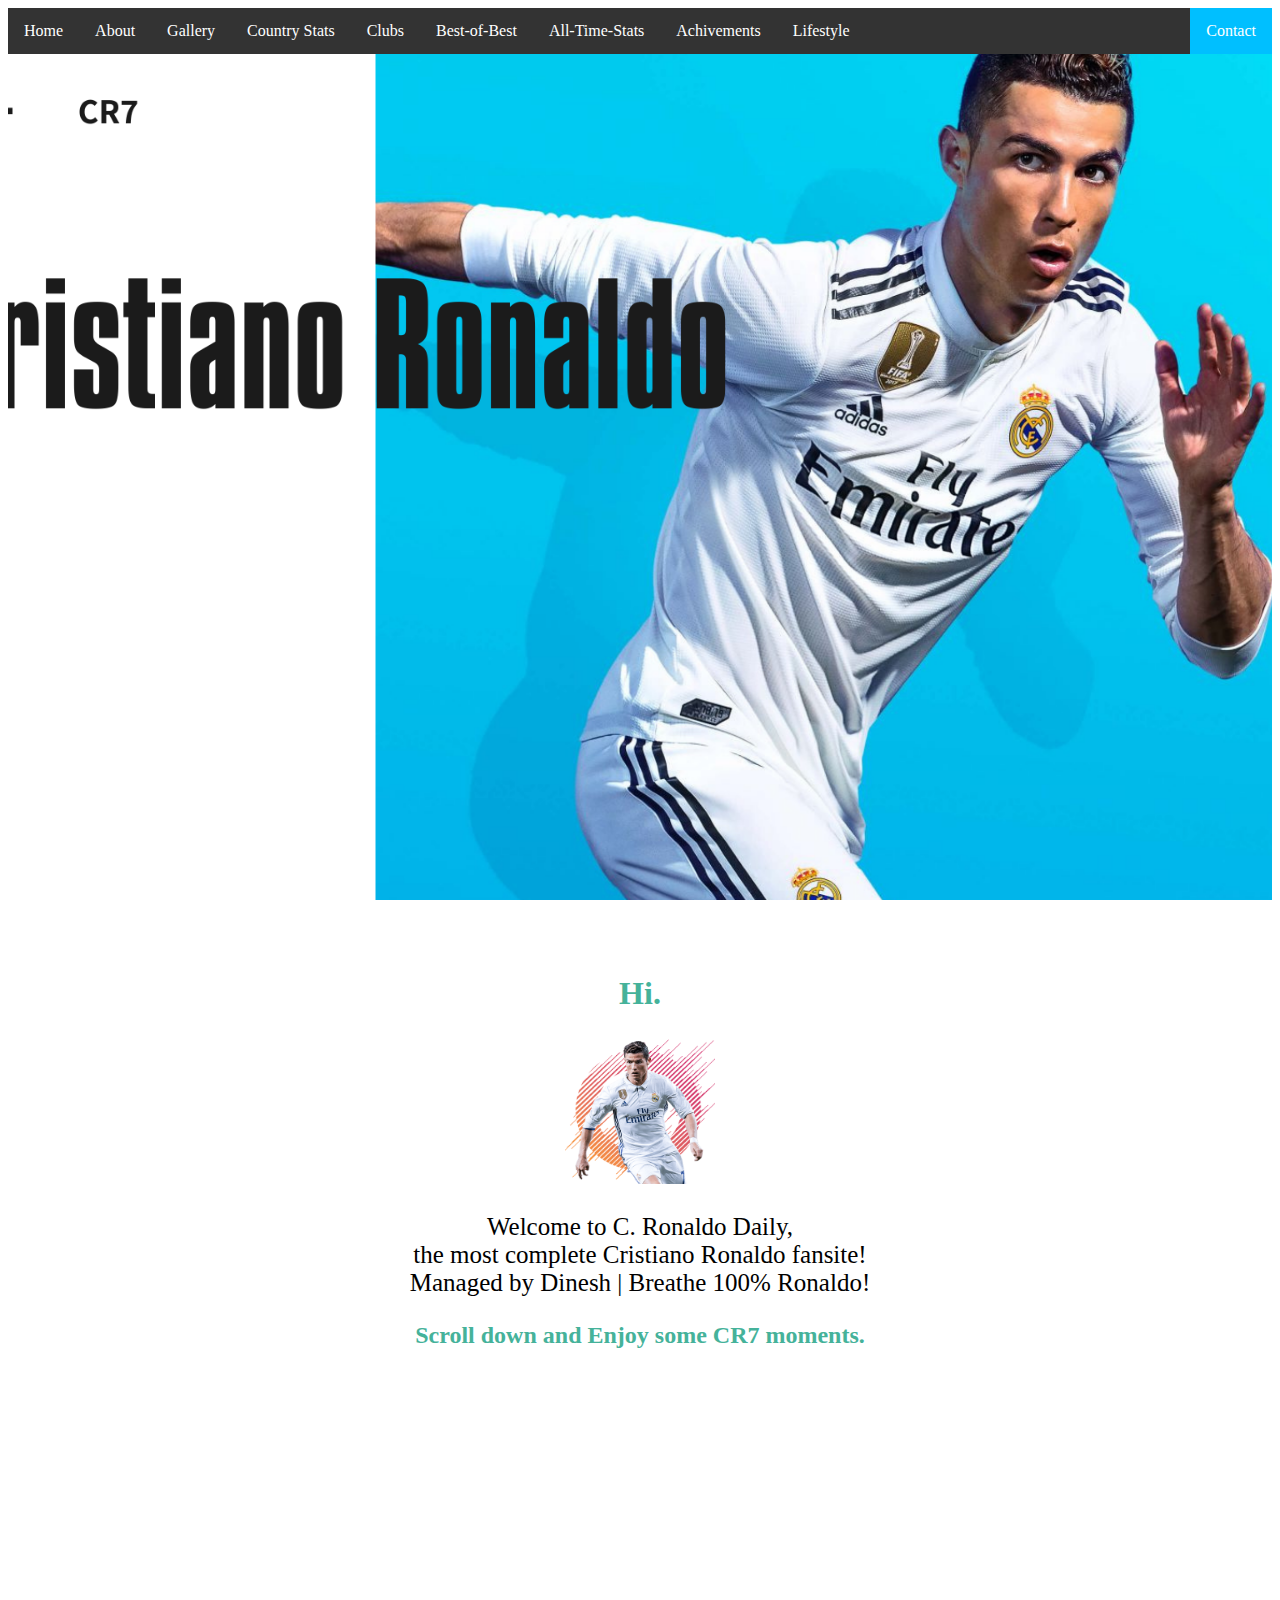
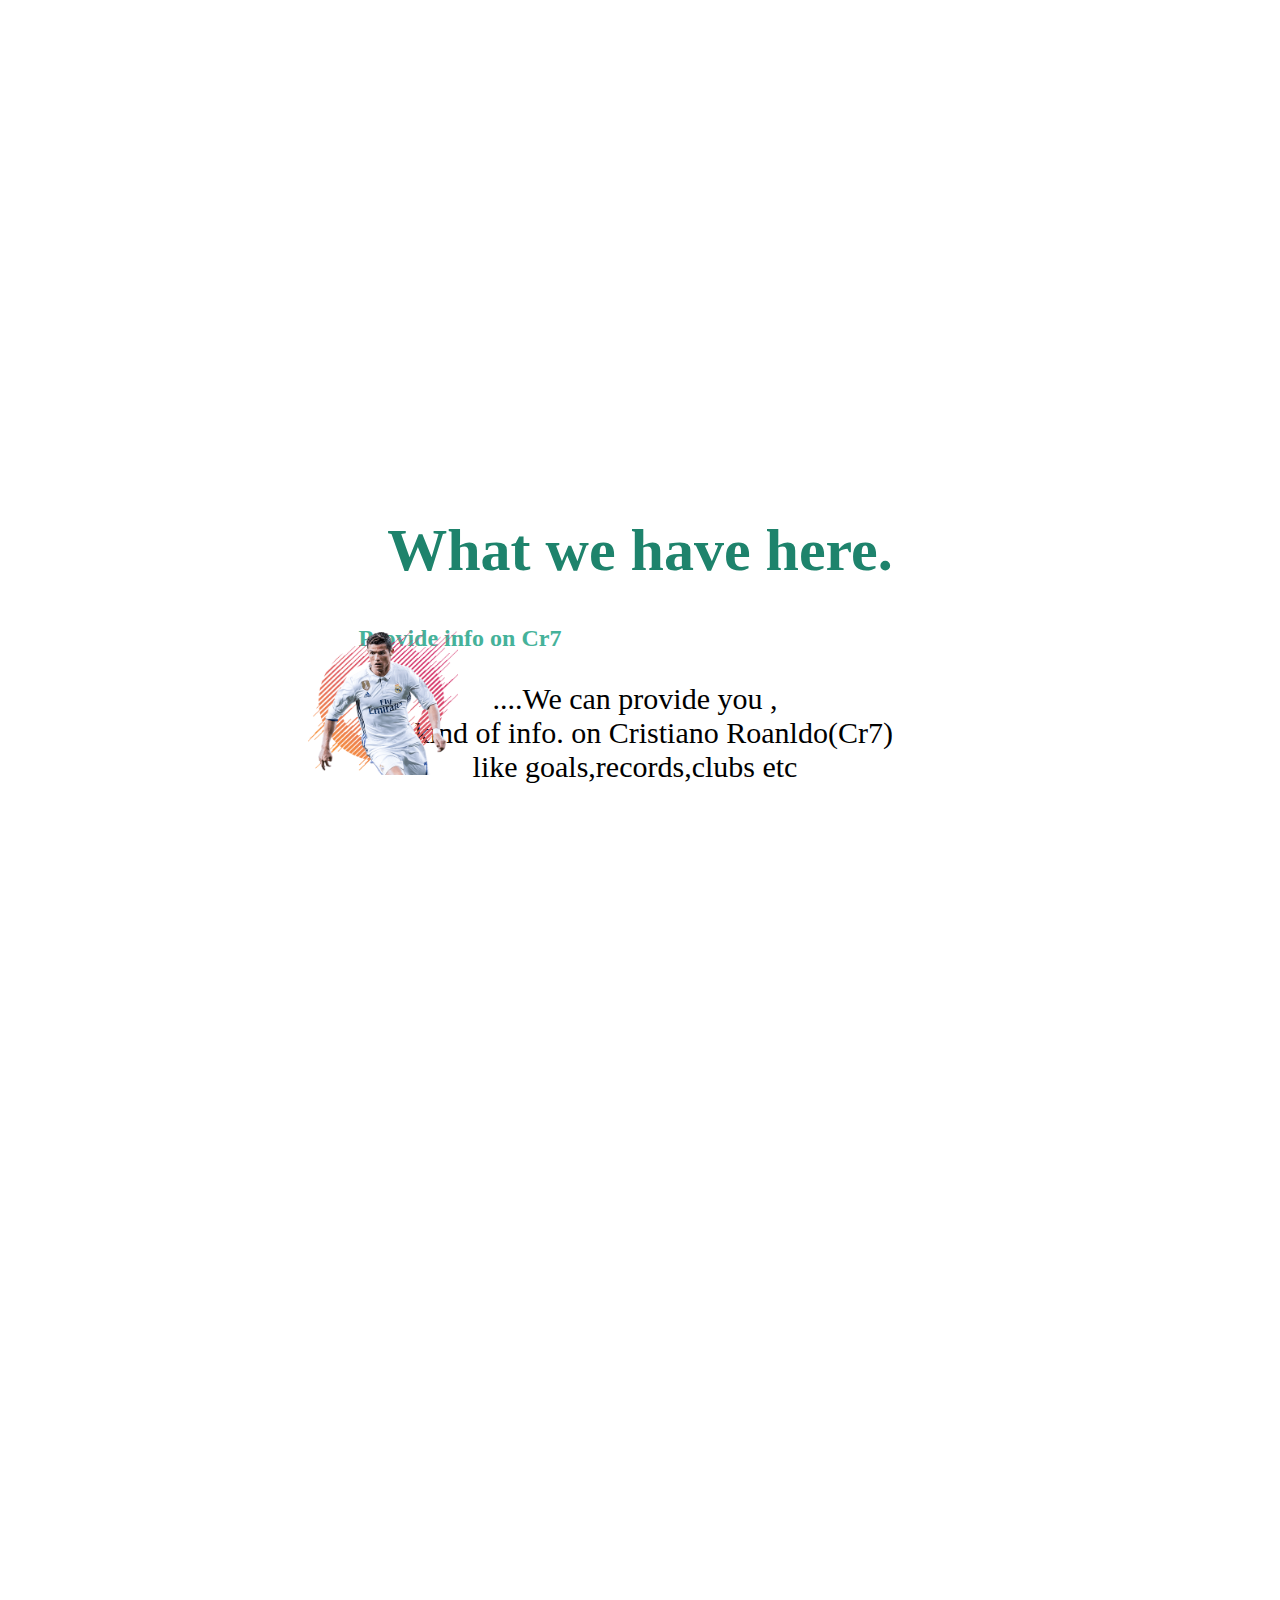
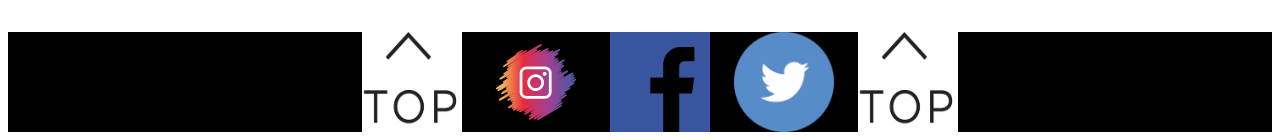
<file: index.html>
<!DOCTYPE html>
<html>
    <head>
        <meta charset="utf-8">
        <meta name="viewport" content="width=device-width, initial-scale=1">
        <title>
           CR7
        </title>
    <style>

         .parlex{
            background-image: url("images/HOME1.png");
            min-height: 900px;
            
            background-attachment: fixed;
            background-position: center;
            background-repeat: no-repeat;
            background-size: cover;
        }
        .parlex1{
            background-image: url("images/portugal'.jpg");
            min-height: 700px;
           
            background-attachment: fixed;
            background-position: center;
            background-repeat: no-repeat;
            background-size: cover;
        }
        
         .parlex3{
            background-image: url("images/golden.jpg");
            min-height: 700px;
            
            background-attachment: fixed;
            background-position: center;
            background-repeat: no-repeat;
            background-size: cover;
        }
              .navbar {
  overflow: hidden;
  background-color: #333;
}

.navbar a {
  float: left;
  font-size: 16px;
  color: white;
  text-align: center;
  padding: 14px 16px;
  text-decoration: none;
}

.dropdown {
  float: left;
  overflow: hidden;
}

.dropdown .dropbtn {
  font-size: 16px;  
  border: none;
  outline: none;
  color: white;
  padding: 14px 16px;
  background-color: inherit;
  font-family: inherit;
  margin: 0;
}

.navbar a:hover, .dropdown:hover .dropbtn {
  background-color: deepskyblue;
}

.dropdown-content {
  display: none;
  position: absolute;
  background-color: #f9f9f9;
  min-width: 160px;
  box-shadow: 0px 8px 16px 0px rgba(0,0,0,0.2);
  z-index: 1;
}

.dropdown-content a {
  float: none;
  color: black;
  padding: 12px 16px;
  text-decoration: none;
  display: block;
  text-align: left;
}

.dropdown-content a:hover {
  background-color: deepskyblue;
}

.dropdown:hover .dropdown-content {
  display: block;
}

         #imgg:hover{
            transform: scale(1.4);
        }
        
    </style>
    </head>
    <body>
       <div class="navbar">
  <a href="index.html">Home</a>
  <a href="about.html">About</a>
  <a href="gallery.html">Gallery</a>
  <a href="port.html">Country Stats</a>
  <div class="dropdown">
    <button class="dropbtn">Clubs 
      <i class="ii"></i>
    </button>
    <div class="dropdown-content">
      <a href="juv.html">Juventus</a>
      <a href="rm.html">Real Madrid</a>
      <a href="manc.html">Manchester United</a>
      <a href="sp.html">Sporting</a>
    </div>
  </div> 
      <div class="dropdown">
    <button class="dropbtn">Best-of-Best 
      <i class="ii"></i>
    </button>
    <div class="dropdown-content">
      <a href="bgoal.html">Best Goals</a>
      <a href="kick.html">Free kicks</a>
    </div>
  </div>
      <a href="stats.html">All-Time-Stats</a>
           <a href="achivement.html">Achivements</a>
           <a href="life.html">Lifestyle</a>
           <a href="#cont" style="float: right;background-color: deepskyblue">Contact</a>
</div>
    
        <div  class="parlex">
            
        </div>
        <div  style="height:400px;font-size:16px;" >
            
           <center> 
               <h1 style="color:#45b29a"> Hi.</h1><img src="images/l%20(1).png" height="150px" width="150px">
            <p style="font-size: 25px;color:black"> Welcome to C. Ronaldo Daily, <br>the most complete Cristiano Ronaldo fansite! <br> Managed by Dinesh | Breathe 100% Ronaldo! </p>
            <h2 style="color:#45b29a"> Scroll down and Enjoy some CR7 moments.</h2></center>
            
            
             </div>
        <div  class="parlex1">
        </div>
        <div  style="height:400px;font-size:16px" >
           
           <center> 
               <h1 style="color:#1e836c;font-size: 60px">What we have here.</h1></center>
            
                <img src="images/l%20(1).png" height="150px" width="150px" style="margin-left: 300px;position: absolute;"><center><h2 style="color:#45b29a;margin-right:360px">Provide info on Cr7 </h2>
            <p style="font-size: 30px;margin-right:10px;color:black">....We can provide you  ,<br>all kind of info. on Cristiano Roanldo(Cr7) <br>like goals,records,clubs etc </p></center>
            
             </div> 
       

        <div  class="parlex3"></div>
         <div  style="height:100px;font-size:16px;background-color: black" id="cont" >
            <center><ul style="display: block;list-style-type: disc">
                 <li style="display: inline-block;
  margin: 0 10px;"><a href="#"><img src="images/top2.png" height="100px" width="100px" id="imgg"></a></li>
                 <li style="display: inline-block;
  margin: 0 10px;"><a href="https://www.instagram.com/dkdineshyadav19"><img src="images/insta.png" height="100px" width="100px" id="imgg"></a></li>
                 <li style="display: inline-block;
  margin: 0 10px;"><a href="https://www.facebook.com/dkdineshyadav19"><img src="images/fb.png" height="100px" width="100px" id="imgg"></a></li>
                 <li style="display: inline-block;
  margin: 0 10px;"><a href="https://www.twitter.com/dkdineshyadav19"><img src="images/twitter.png" height="100px" width="100px" id="imgg"></a></li>
                <li style="display: inline-block;
  margin: 0 10px;"><a href="#"><img src="images/top2.png" height="100px" width="100px" id="imgg"></a></li>
             </ul></center> 
             </div>
    
        
    </body>
</html>
</file>
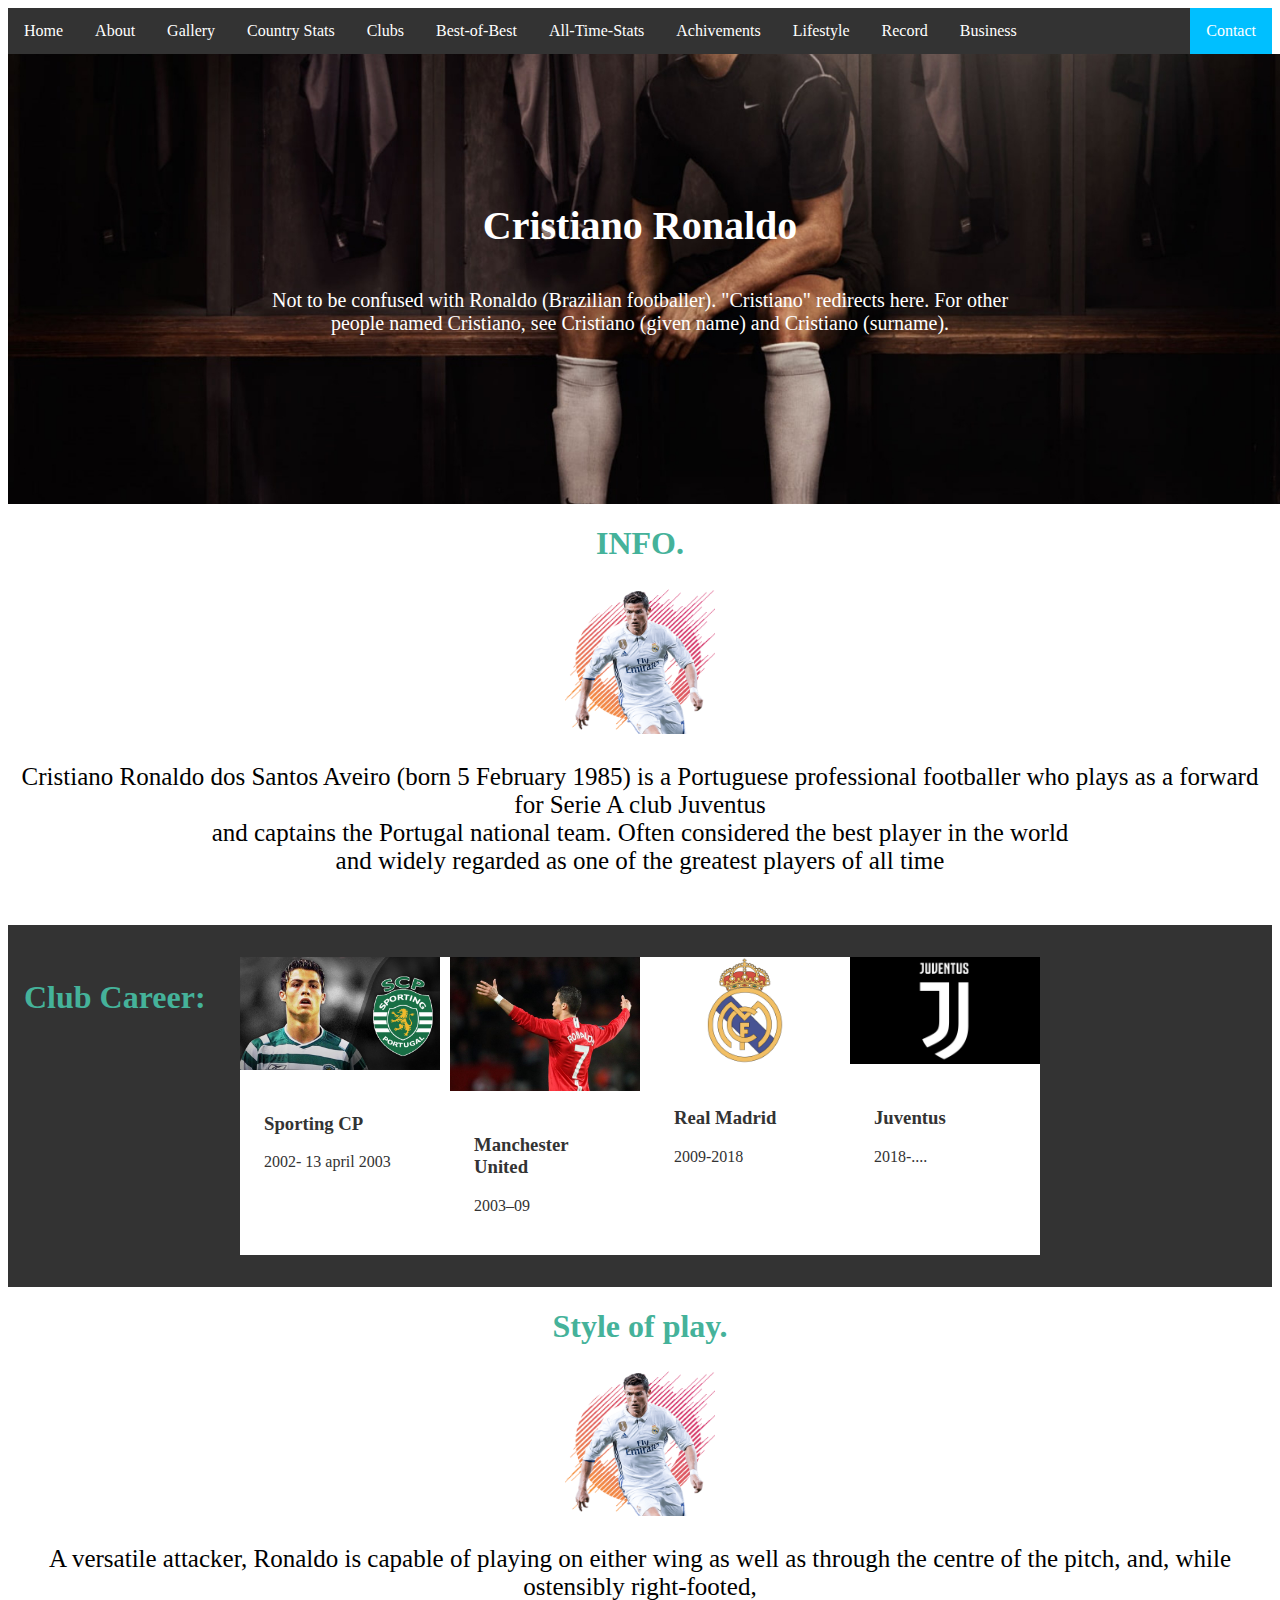
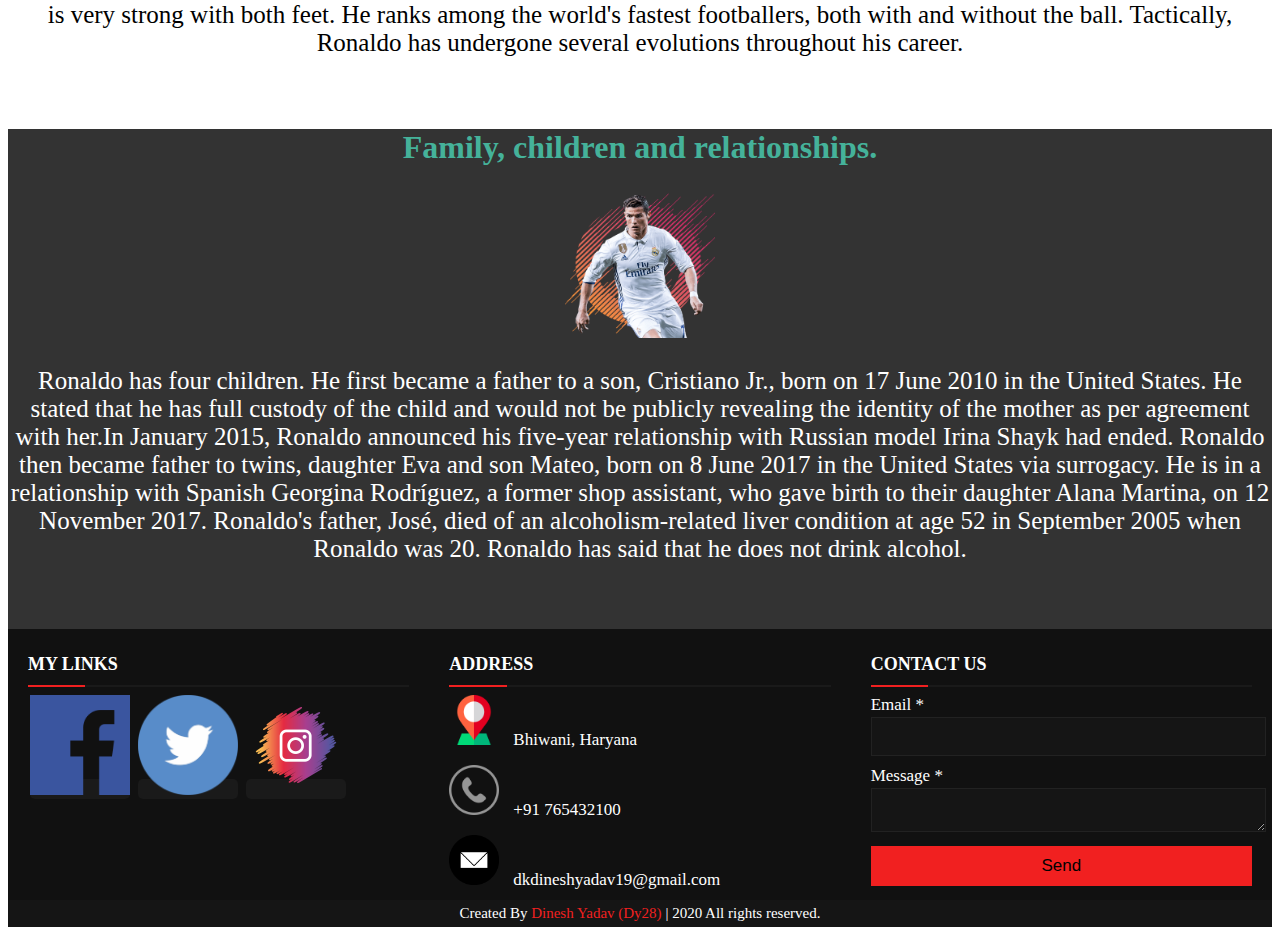
<file: about.html>
<!DOCTYPE html>
<html>
    <head>

        <meta charset="utf-8">
        <meta name="viewport" content="width=device-width, initial-scale=1">
        <link rel="stylesheet" href="about.css">
        <title>
           about
        </title>
    
    </head>
    <body>
  <div class="navbar">
  <a href="index.html">Home</a>
  <a href="about.html">About</a>
  <a href="gallery.html">Gallery</a>
  <a href="port.html">Country Stats</a>
  <div class="dropdown">
    <button class="dropbtn">Clubs 
      <i class="ii"></i>
    </button>
    <div class="dropdown-content">
      <a href="juv.html">Juventus</a>
      <a href="rm.html">Real Madrid</a>
      <a href="manc.html">Manchester United</a>
      <a href="sp.html">Sporting</a>
    </div>
  </div> 
      <div class="dropdown">
    <button class="dropbtn">Best-of-Best 
      <i class="ii"></i>
    </button>
    <div class="dropdown-content">
      <a href="bgoal.html">Best Goals</a>
      <a href="kick.html">Free kicks</a>
    </div>
  </div>
      <a href="stats.html">All-Time-Stats</a>
      <a href="achivement.html">Achivements</a>
      <a href="life.html">Lifestyle</a>
      <a href="record.html">Record</a>
           <a href="business.html">Business</a>
       <a href="#cont" style="float: right;background-color: deepskyblue">Contact</a>
</div>
          <header id="showcase" class="grid">
        <div class="bg-image"></div>
        <div class="content-wrap">
            <br>
            <br>
            <br>
            <br>
            <br>
            <br>
            <p style="font-size: 40px;"><b>Cristiano Ronaldo</b></p>
            <p style="font-size: 20px;">Not to be confused with Ronaldo (Brazilian footballer).
"Cristiano" redirects here. For other people named Cristiano, see Cristiano (given name) and Cristiano (surname).</p>
        </div>
    </header>
         <div  style="height:400px;font-size:16px;" >
            
           <center> 
               <h1 style="color:#45b29a"> INFO.</h1><img src="images/l%20(1).png" height="150px" width="150px" >
            <p style="font-size: 25px;color:black"> Cristiano Ronaldo dos Santos Aveiro (born 5 February 1985) is a Portuguese professional footballer who plays as a forward for Serie A club Juventus <br>and captains the Portugal national team. Often considered the best player in the world<br> and widely regarded as one of the greatest players of all time
            </center>
            
            
             </div>
        <section id="section-b" class="grid">
            <h1 style="color:#45b29a"> Club Career:</h1>
            <ul>
                <li>
                    <div class="card">
                        <img src="images/sportlogo.jpg" id="imr">
                        <div class="card-content">
                            <h3 class="card-title">Sporting CP</h3>
                            <p>2002- 13 april 2003</p>
                        </div>
                    </div>
                </li>
                <li>
                    <div class="card" style="margin-left: 10px">
                        <img src="images/mu.jpg" id="imr" >
                        <div class="card-content">
                            <h3 class="card-title">Manchester United</h3>
                            <p>2003–09</p>
                        </div>
                    </div>
                </li>
                <li>
                    <div class="card" style="margin-left: 10px">
                        <img src="images/rmlogo1.jpg"id="imr">
                        <div class="card-content">
                            <h3 class="card-title">Real Madrid</h3>
                            <p>2009-2018</p>
                        </div>
                    </div>
                </li>
                <li>
                    <div class="card" style="margin-left: 10px">
                        <img src="images/juvlogo.jpg"id="imr">
                        <div class="card-content">
                            <h3 class="card-title">Juventus</h3>
                            <p>2018-....</p>
                        </div>
                    </div>
                </li>
                
            </ul>
        </section>
        <div  style="height:400px;font-size:16px;" >
            
           <center> 
               <h1 style="color:#45b29a"> Style of play.</h1><img src="images/l%20(1).png" height="150px" width="150px" >
            <p style="font-size: 25px;color:black"> A versatile attacker, Ronaldo is capable of playing on either wing as well as through the centre of the pitch, and, while ostensibly right-footed,<br> is very strong with both feet. He ranks among the world's fastest footballers, both with and without the ball. Tactically, Ronaldo has undergone several evolutions throughout his career.
            </center>
            
            
             </div>
        <div  style="height:500px;font-size:16px;background-color: #333;" >
            
           <center> 
               <h1 style="color:#45b29a"> Family, children and relationships.</h1><img src="images/l%20(1).png" height="150px" width="150px" >
            <p style="font-size: 25px;color:white"> Ronaldo has four children. He first became a father to a son, Cristiano Jr., born on 17 June 2010 in the United States. He stated that he has full custody of the child and would not be publicly revealing the identity of the mother as per agreement with her.In January 2015, Ronaldo announced his five-year relationship with Russian model Irina Shayk had ended.
Ronaldo then became father to twins, daughter Eva and son Mateo, born on 8 June 2017 in the United States via surrogacy. He is in a relationship with Spanish Georgina Rodríguez, a former shop assistant, who gave birth to their daughter Alana Martina, on 12 November 2017.

Ronaldo's father, José, died of an alcoholism-related liver condition at age 52 in September 2005 when Ronaldo was 20. Ronaldo has said that he does not drink alcohol.
            </center>
            
            
             </div>
        

    <div class="footer" id="cont">
      <div class="main-content">
        <div class="left box">
          <h2>My Links</h2>
          <div class="content">
            <div class="social">
              <a href="https://facebook.com/dkdineshyadav19"><span ><img src="images/fb.png" height="100px"></span></a>
              <a href="https://twitter.com/dkdineshyadav19"><span><img src="images/twitter.png" height="100px"></span></a>
              <a href="https://instagram.com/dkdineshyadav19"><span ><img src="images/insta.png" height="100px"></span></a>
              
            </div>
          </div>
        </div>

        <div class="center box">
          <h2>Address</h2>
          <div class="content">
            <div class="place">
              <span ><img src="images/location-pin.png" height="50px" width="50px"></span>
              <span class="text">Bhiwani, Haryana</span>
            </div>
            <div class="phone">
              <span ><img src="images/iconfinder_phone_281830.png" height="50px" width="50px"></span>
              <span class="text">+91 765432100</span>
            </div>
            <div class="email">
              <span ><img src="images/mail.png" height="50px" width="50px"></span>
              <span class="text">dkdineshyadav19@gmail.com</span>
            </div>
          </div>
        </div>

        <div class="right box">
          <h2>Contact us</h2>
          <div class="content">
            <form action="#">
              <div class="email">
                <div class="text">Email *</div>
                <input type="email" required>
              </div>
              <div class="msg">
                <div class="text">Message *</div>
                <textarea rows="2" cols="25" required></textarea>
              </div>
              <div class="btn">
                <button type="submit">Send</button>
              </div>
            </form>
          </div>
        </div>
      </div>
      <div class="bottom">
        <center>
          <span class="credit">Created By <a href="#cont">Dinesh Yadav (Dy28)</a> | </span>
          <span> 2020 All rights reserved.</span>
        </center>
      </div>
        </div>
       <button onclick="topFunction()" id="myBtn" title="Go to top">Top</button>
        
        
              
    </body>
 <script src="about.js"></script>
</html>
</file>
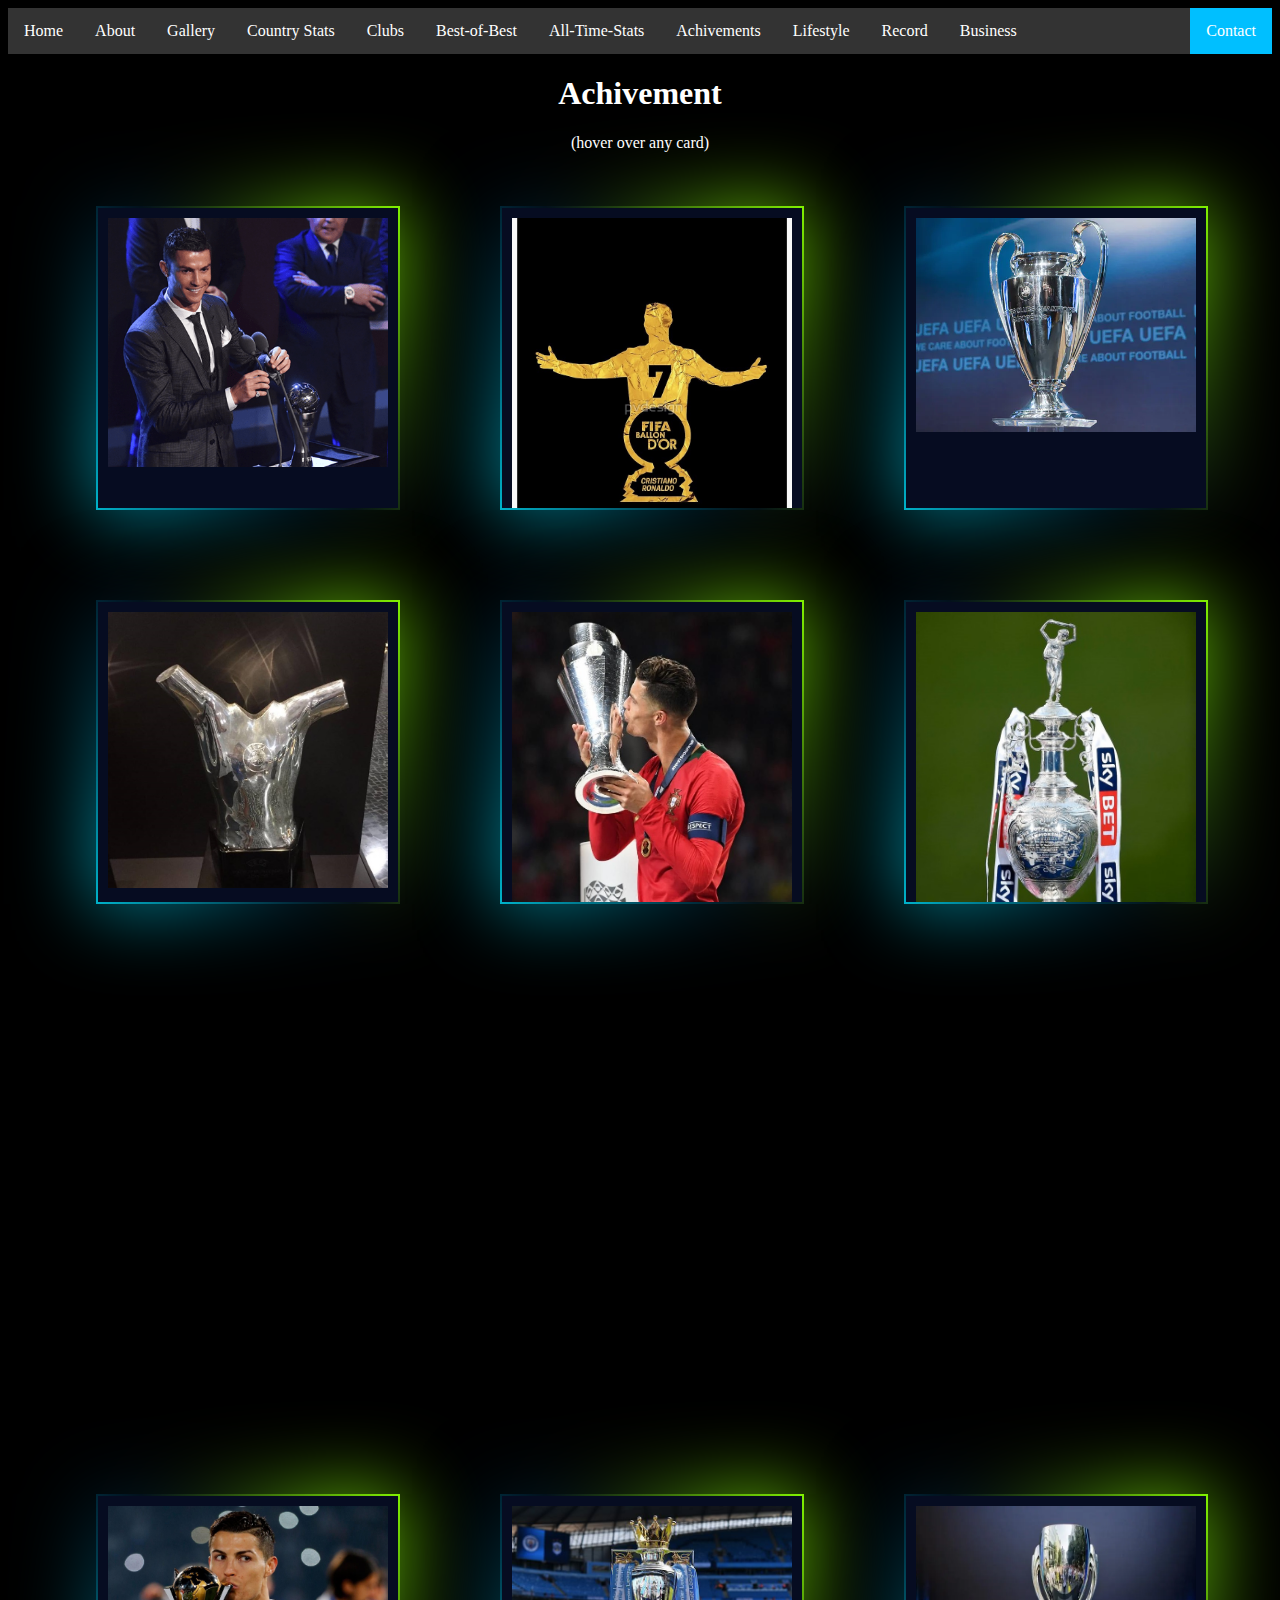
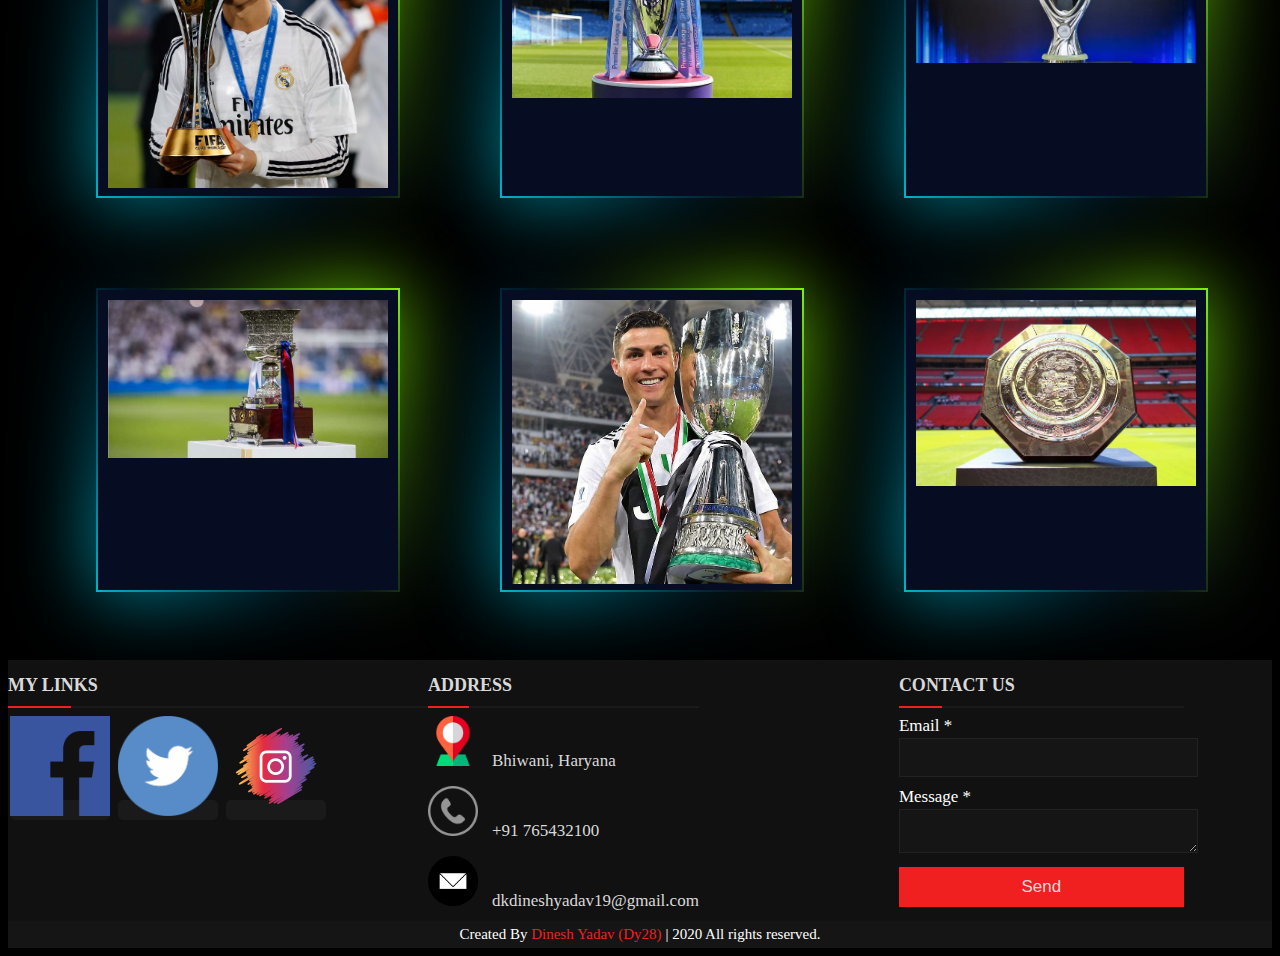
<file: achivement.html>
<!DOCTYPE html>
<html>
    <head>

        <meta charset="utf-8">
        <meta name="viewport" content="width=device-width, initial-scale=1">
        <link rel="stylesheet" href="achivement.css">
        <title>
           Achivement
        </title>
   
    </head>
    <body style="background-color: black;">
  <div class="navbar">
  <a href="index.html">Home</a>
  <a href="about.html">About</a>
  <a href="gallery.html">Gallery</a>
  <a href="port.html">Country Stats</a>
  <div class="dropdown">
    <button class="dropbtn">Clubs 
      <i class="ii"></i>
    </button>
    <div class="dropdown-content">
      <a href="juv.html">Juventus</a>
      <a href="rm.html">Real Madrid</a>
      <a href="manc.html">Manchester United</a>
      <a href="sp.html">Sporting</a>
    </div>
  </div> 
      <div class="dropdown">
    <button class="dropbtn">Best-of-Best 
      <i class="ii"></i>
    </button>
    <div class="dropdown-content">
      <a href="bgoal.html">Best Goals</a>
      <a href="kick.html">Free kicks</a>
    </div>
  </div>
      <a href="stats.html">All-Time-Stats</a>
      <a href="achivement.html">Achivements</a>
      <a href="life.html">Lifestyle</a>
      <a href="record.html">Record</a>
           <a href="business.html">Business</a>
       <a href="#cont" style="float: right;background-color: deepskyblue">Contact</a>
</div>
        <center><h1 style="color: white">Achivement</h1></center>
        <center><p style="color: white">(hover over any card)</p></center>
  <ul style="display:block;list-style-type: disc">
      <li style="display: inline-block; margin: 0 10px 10px;"><div class="box"><div class ="imgbx"><img src="images/fbestplayer.png"></div><div class="content"><h2>5X THE BEST FIFA MEN'S PLAYER<br><span>2017
2016	
2014	
2013 Real Madrid
2008	Manchester United</span></h2></div></div></li>
      <li style="display: inline-block; margin: 0 10px 10px;"><div class="box"><div class ="imgbx"><img src="images/balloncr7.jpg"></div><div class="content"><h2>5X WINNER BALLON D'OR<br><span>2017 2016 2014 2013
2008</span></h2></div></div></li>
      <li style="display: inline-block; margin: 0 10px 10px;"><div class="box"><div class ="imgbx"><img src="images/ucl.webp"></div><div class="content"><h2>5X CHAMPIONS LEAGUE WINNER<br><span>17/18	16/17 15/16
13/14 Real Madrid
07/08	Manchester United</span></h2></div></div></li>
      <li style="display: inline-block; margin: 0 10px 10px;"><div class="box"><div class ="imgbx"><img src="images/uefa.jpg"></div><div class="content"><h2>3X UEFA BEST PLAYER IN EUROPE<br><span>...</span></h2></div></div></li>
      <li style="display: inline-block; margin: 0 10px 10px;"><div class="box"><div class ="imgbx"><img src="images/UNL.jpg"></div><div class="content"><h2>1X WINNER UEFA NATIONS LEAGUE<br><span>...</span></h2></div></div></li>
      <li style="display: inline-block; margin: 0 10px 10px;"><div class="box"><div class ="imgbx"><img src="images/englishc.jpg"></div><div class="content"><h2>3X ENGLISH CHAMPION<br><span>....</span></h2></div></div></li><div class="parlex"></div>
      <li style="display: inline-block; margin: 0 10px 10px;" class="tt"><div class="box"><div class ="imgbx"><img src="images/fclub.jpg"></div><div class="content"><h2>4X FIFA CLUB WORLD CUP WINNER<br><span>...</span></h2></div></div></li>
      <li style="display: inline-block; margin: 0 10px 10px;" class="tt"><div class="box"><div class ="imgbx"><img src="images/eleage.jpg"></div><div class="content"><h2>2X ENGLISH LEAGUE CUP WINNER<br><span>...</span></h2></div></div></li>
      <li style="display: inline-block; margin: 0 10px 10px;" class="tt"><div class="box"><div class ="imgbx"><img src="images/super.webp"></div><div class="content"><h2>3X UEFA SUPERCUP WINNER<br><span>...</span></h2></div></div></li>
      <li style="display: inline-block; margin: 0 10px 10px;" class="tt"><div class="box"><div class ="imgbx"><img src="images/laliga.jpg"></div><div class="content"><h2>2X SPANISH CUP WINNER<br><span>...</span></h2></div></div></li>
      <li style="display: inline-block; margin: 0 10px 10px;" class="tt"><div class="box"><div class ="imgbx"><img src="images/itly.jpg"></div><div class="content"><h2>2X ITALIAN CHAMPION<br><span>...</span></h2></div></div></li>
      <li style="display: inline-block; margin: 0 10px 10px;" class="tt"><div class="box"><div class ="imgbx"><img src="images/esuper.jpg"></div><div class="content"><h2>3X ENGLISH SUPER CUP WINNER<br><span>... </span></h2></div></div></li>
       
        </ul>
        
  <div class="footer" id="cont">
      <div class="main-content">
        <div class="left box1">
          <h2>My Links</h2>
          <div class="content">
            <div class="social">
              <a href="https://facebook.com/dkdineshyadav19"><span ><img src="images/fb.png" height="100px"></span></a>
              <a href="https://twitter.com/dkdineshyadav19"><span><img src="images/twitter.png" height="100px"></span></a>
              <a href="https://instagram.com/dkdineshyadav19"><span ><img src="images/insta.png" height="100px"></span></a>
              
            </div>
          </div>
        </div>

        <div class="center box1" style="margin-right: 200px">
          <h2>Address</h2>
          <div class="content">
            <div class="place">
              <span ><img src="images/location-pin.png" height="50px" width="50px"></span>
              <span class="text">Bhiwani, Haryana</span>
            </div>
            <div class="phone">
              <span ><img src="images/iconfinder_phone_281830.png" height="50px" width="50px"></span>
              <span class="text">+91 765432100</span>
            </div>
            <div class="email">
              <span ><img src="images/mail.png" height="50px" width="50px"></span>
              <span class="text">dkdineshyadav19@gmail.com</span>
            </div>
          </div>
        </div>

        <div class="right box1">
          <h2>Contact us</h2>
          <div class="content">
            <form action="#">
              <div class="email">
                <div class="text">Email *</div>
                <input type="email" required>
              </div>
              <div class="msg">
                <div class="text">Message *</div>
                <textarea rows="2" cols="25" required></textarea>
              </div>
              <div class="btn">
                <button type="submit">Send</button>
              </div>
            </form>
          </div>
        </div>
      </div>
      <div class="bottom">
        <center>
          <span class="credit">Created By <a href="#cont">Dinesh Yadav (Dy28)</a> | </span>
          <span> 2020 All rights reserved.</span>
        </center>
      </div>
        </div>
       <button onclick="topFunction()" id="myBtn" title="Go to top">Top</button>
        
        
                
    </body>
    <script src="achivement.js"></script>
</html>
</file>
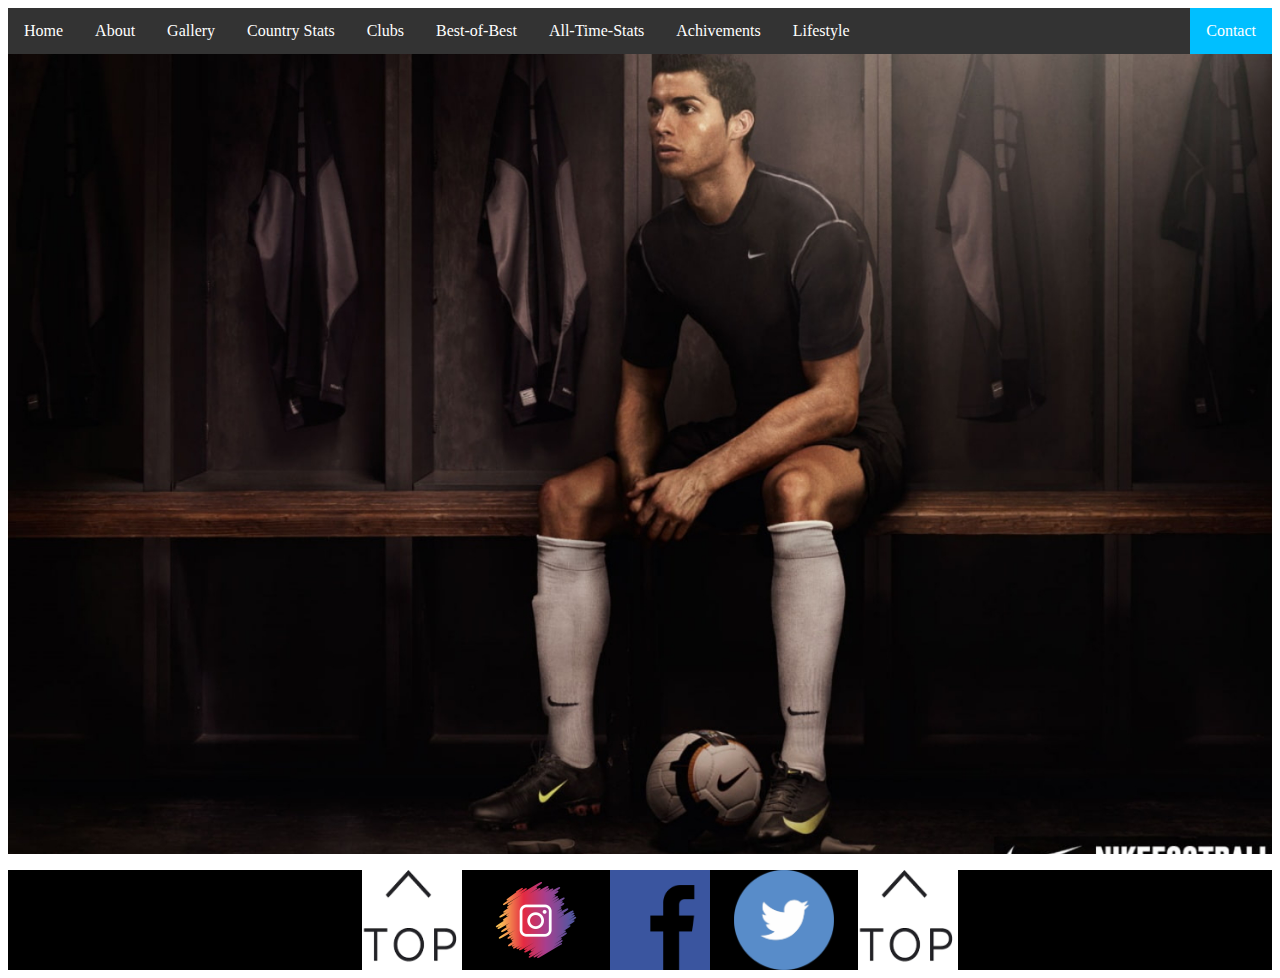
<file: bgoal.html>
<!DOCTYPE html>
<html>
    <head>

        <meta charset="utf-8">
        <meta name="viewport" content="width=device-width, initial-scale=1">
        <title>
           about
        </title>
    <style>
         .parlex{
            background-image: url("images/nike.jpg");
            min-height: 800px;
            
            background-attachment: fixed;
            background-position: center;
            background-repeat: no-repeat;
            background-size: cover;
        }

      .navbar {
  overflow: hidden;
  background-color: #333;
}

.navbar a {
  float: left;
  font-size: 16px;
  color: white;
  text-align: center;
  padding: 14px 16px;
  text-decoration: none;
}

.dropdown {
  float: left;
  overflow: hidden;
}

.dropdown .dropbtn {
  font-size: 16px;  
  border: none;
  outline: none;
  color: white;
  padding: 14px 16px;
  background-color: inherit;
  font-family: inherit;
  margin: 0;
}

.navbar a:hover, .dropdown:hover .dropbtn {
  background-color: deepskyblue;
}

.dropdown-content {
  display: none;
  position: absolute;
  background-color: #f9f9f9;
  min-width: 160px;
  box-shadow: 0px 8px 16px 0px rgba(0,0,0,0.2);
  z-index: 1;
}

.dropdown-content a {
  float: none;
  color: black;
  padding: 12px 16px;
  text-decoration: none;
  display: block;
  text-align: left;
}

.dropdown-content a:hover {
  background-color: deepskyblue;
}

.dropdown:hover .dropdown-content {
  display: block;
}
      
    </style>
    </head>
    <body>
  <div class="navbar">
  <a href="index.html">Home</a>
  <a href="about.html">About</a>
  <a href="gallery.html">Gallery</a>
  <a href="port.html">Country Stats</a>
  <div class="dropdown">
    <button class="dropbtn">Clubs 
      <i class="ii"></i>
    </button>
    <div class="dropdown-content">
      <a href="juv.html">Juventus</a>
      <a href="rm.html">Real Madrid</a>
      <a href="manc.html">Manchester United</a>
      <a href="sp.html">Sporting</a>
    </div>
  </div> 
      <div class="dropdown">
    <button class="dropbtn">Best-of-Best 
      <i class="ii"></i>
    </button>
    <div class="dropdown-content">
      <a href="bgoal.html">Best Goals</a>
      <a href="kick.html">Free kicks</a>
    </div>
  </div>
      <a href="stats.html">All-Time-Stats</a>
      <a href="achivement.html">Achivements</a>
      <a href="life.html">Lifestyle</a>
       <a href="#cont" style="float: right;background-color: deepskyblue">Contact</a>
</div>
    <div class="parlex"></div>

    <div  style="height:100px;font-size:16px;background-color: black" id="cont">
            <center><ul style="display: block;list-style-type: disc">
                 <li style="display: inline-block;
  margin: 0 10px;"><a href="#"><img src="images/top2.png" height="100px" width="100px" id="imgg"></a></li>
                 <li style="display: inline-block;
  margin: 0 10px;"><a href="https://www.instagram.com/dkdineshyadav19"><img src="images/insta.png" height="100px" width="100px" id="imgg"></a></li>
                 <li style="display: inline-block;
  margin: 0 10px;"><a href="https://www.facebook.com/dkdineshyadav19"><img src="images/fb.png" height="100px" width="100px" id="imgg"></a></li>
                 <li style="display: inline-block;
  margin: 0 10px;"><a href="https://www.twitter.com/dkdineshyadav19"><img src="images/twitter.png" height="100px" width="100px" id="imgg"></a></li>
                <li style="display: inline-block;
  margin: 0 10px;"><a href="#"><img src="images/top2.png" height="100px" width="100px" id="imgg"></a></li>
             </ul></center> 
             </div>
    </body>
</html>
</file>
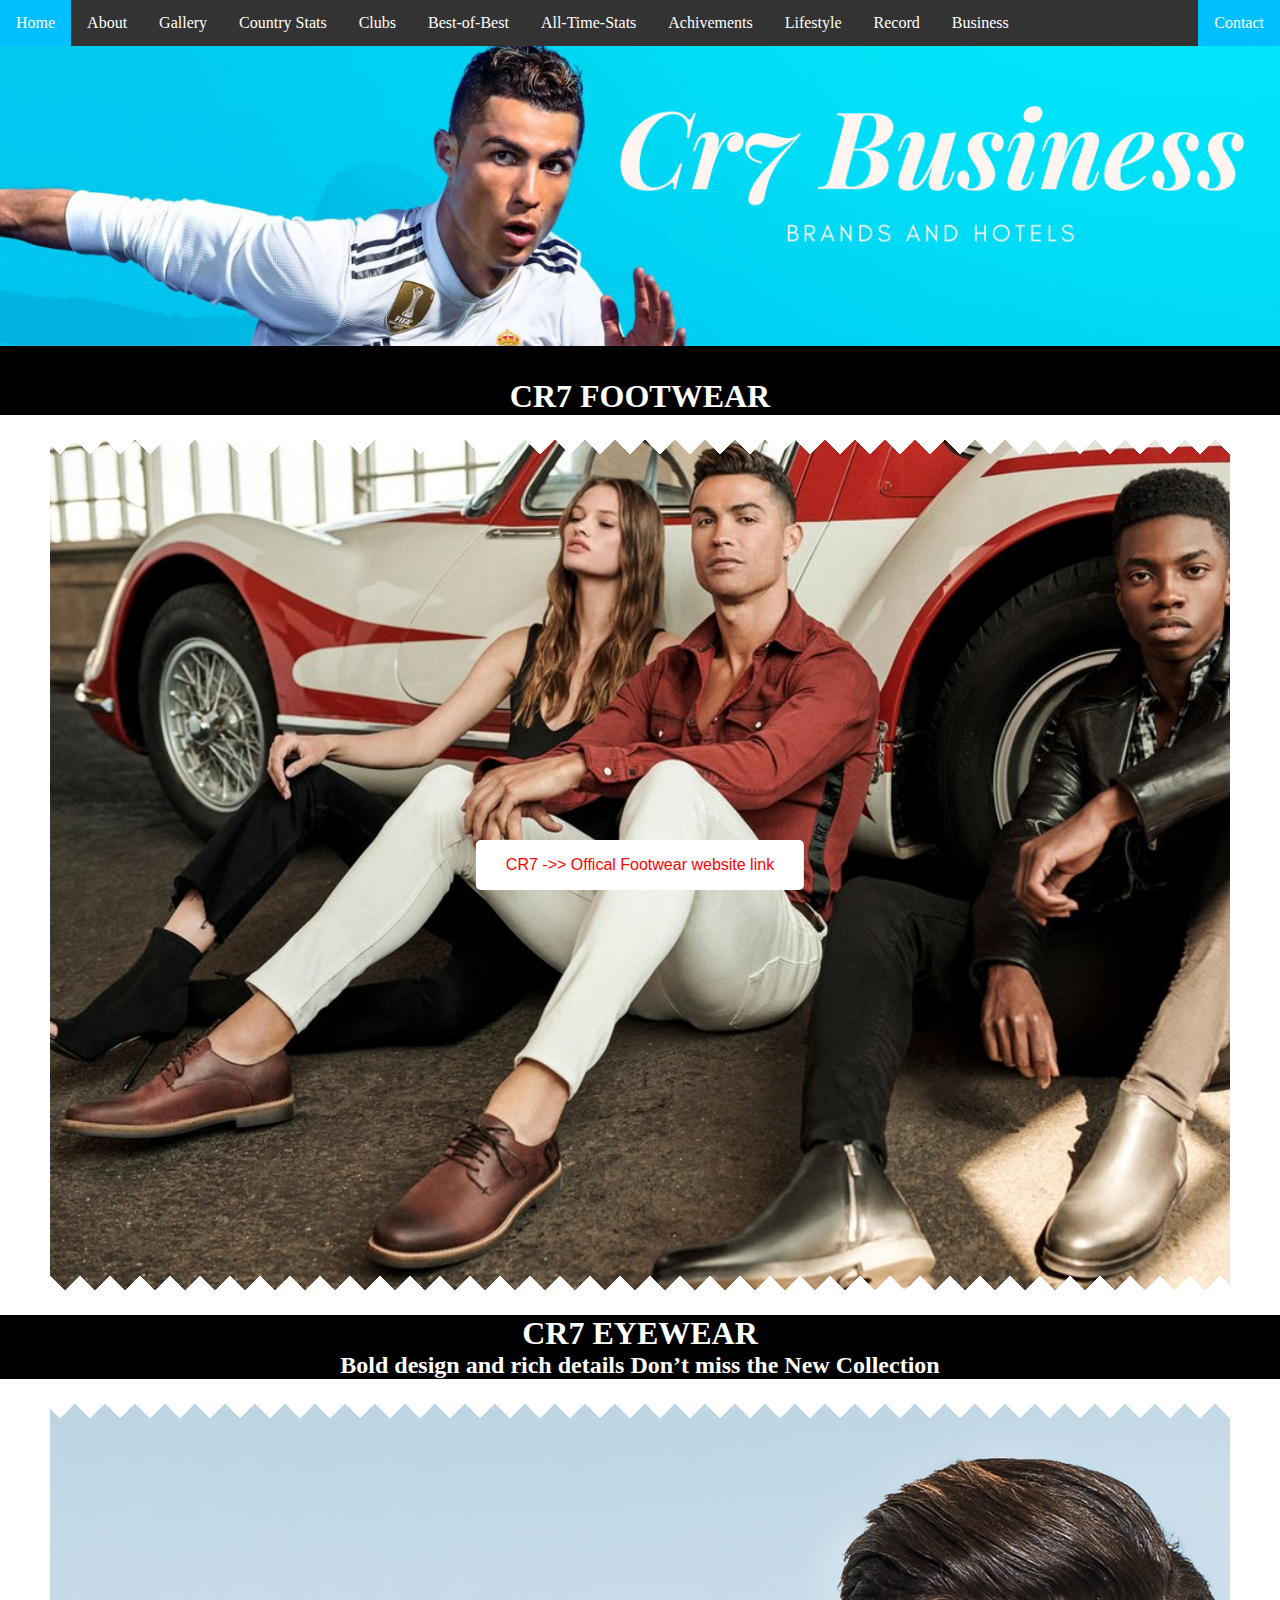
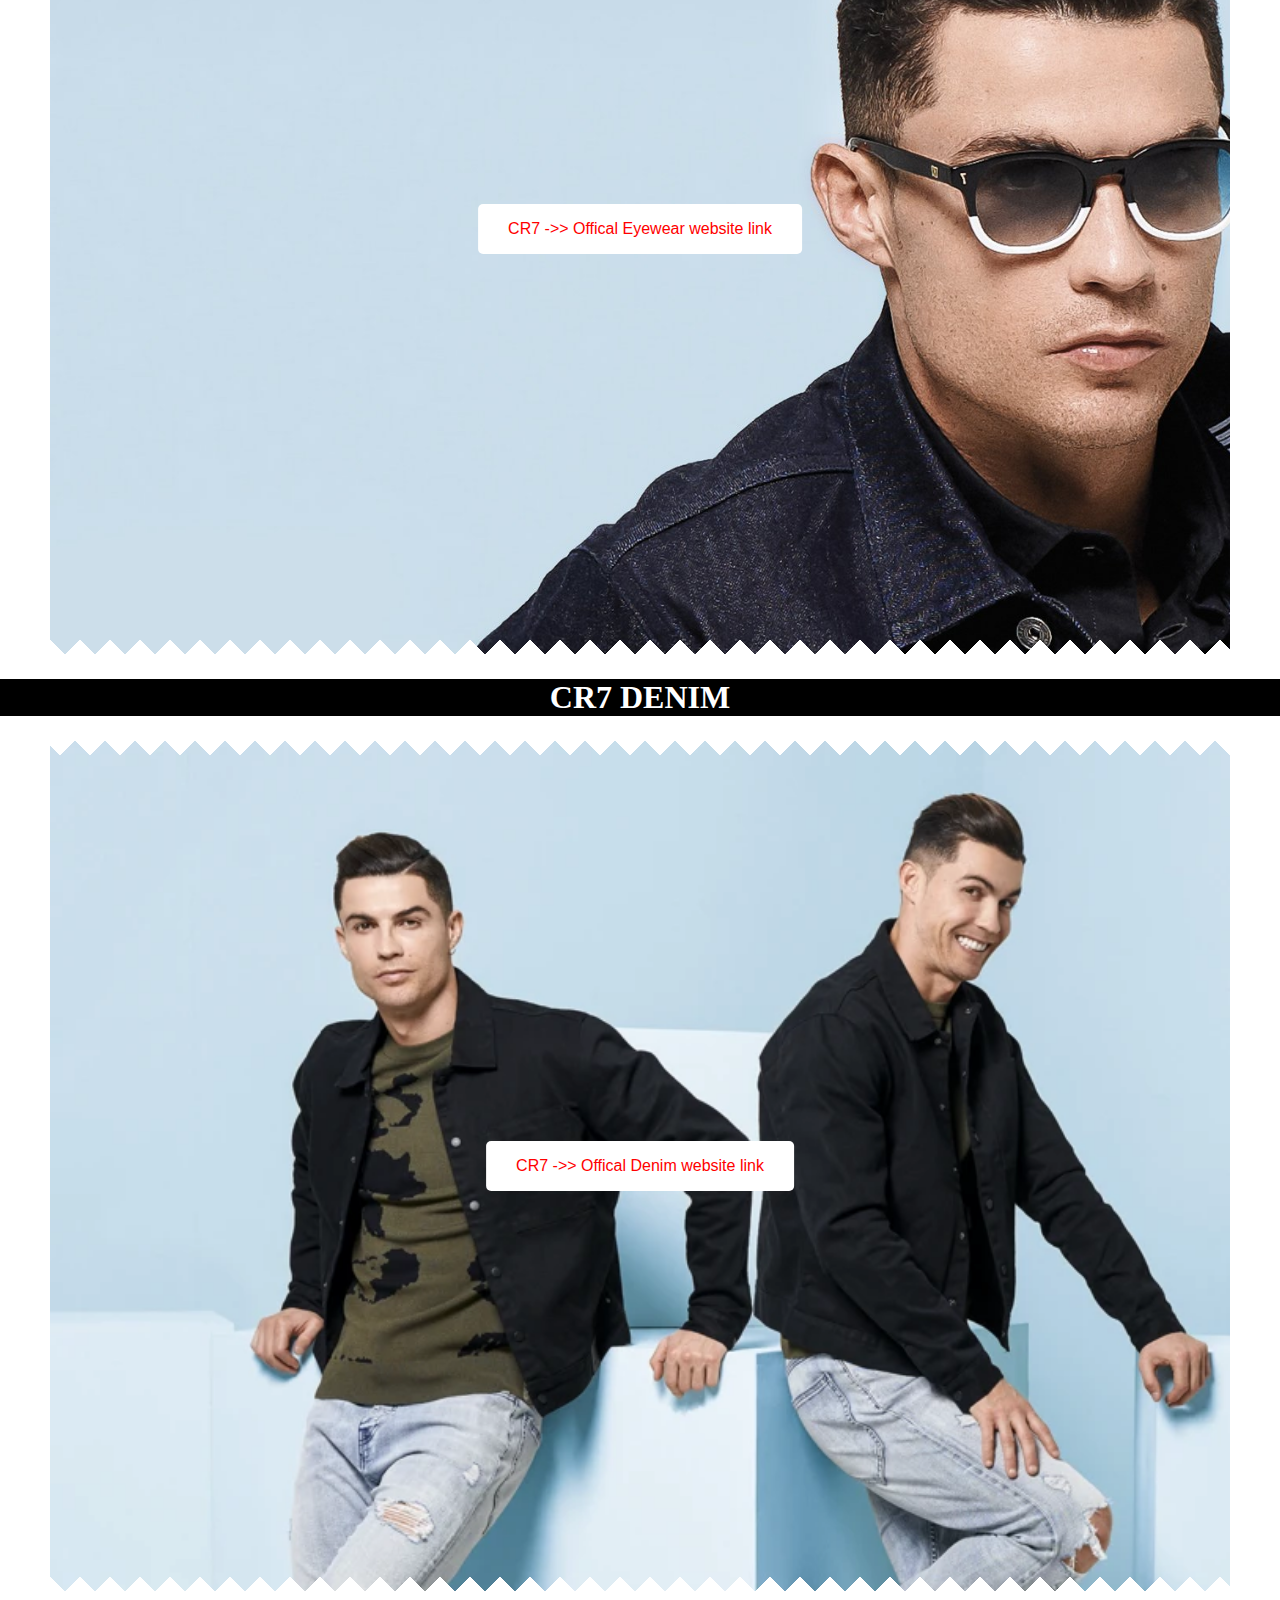
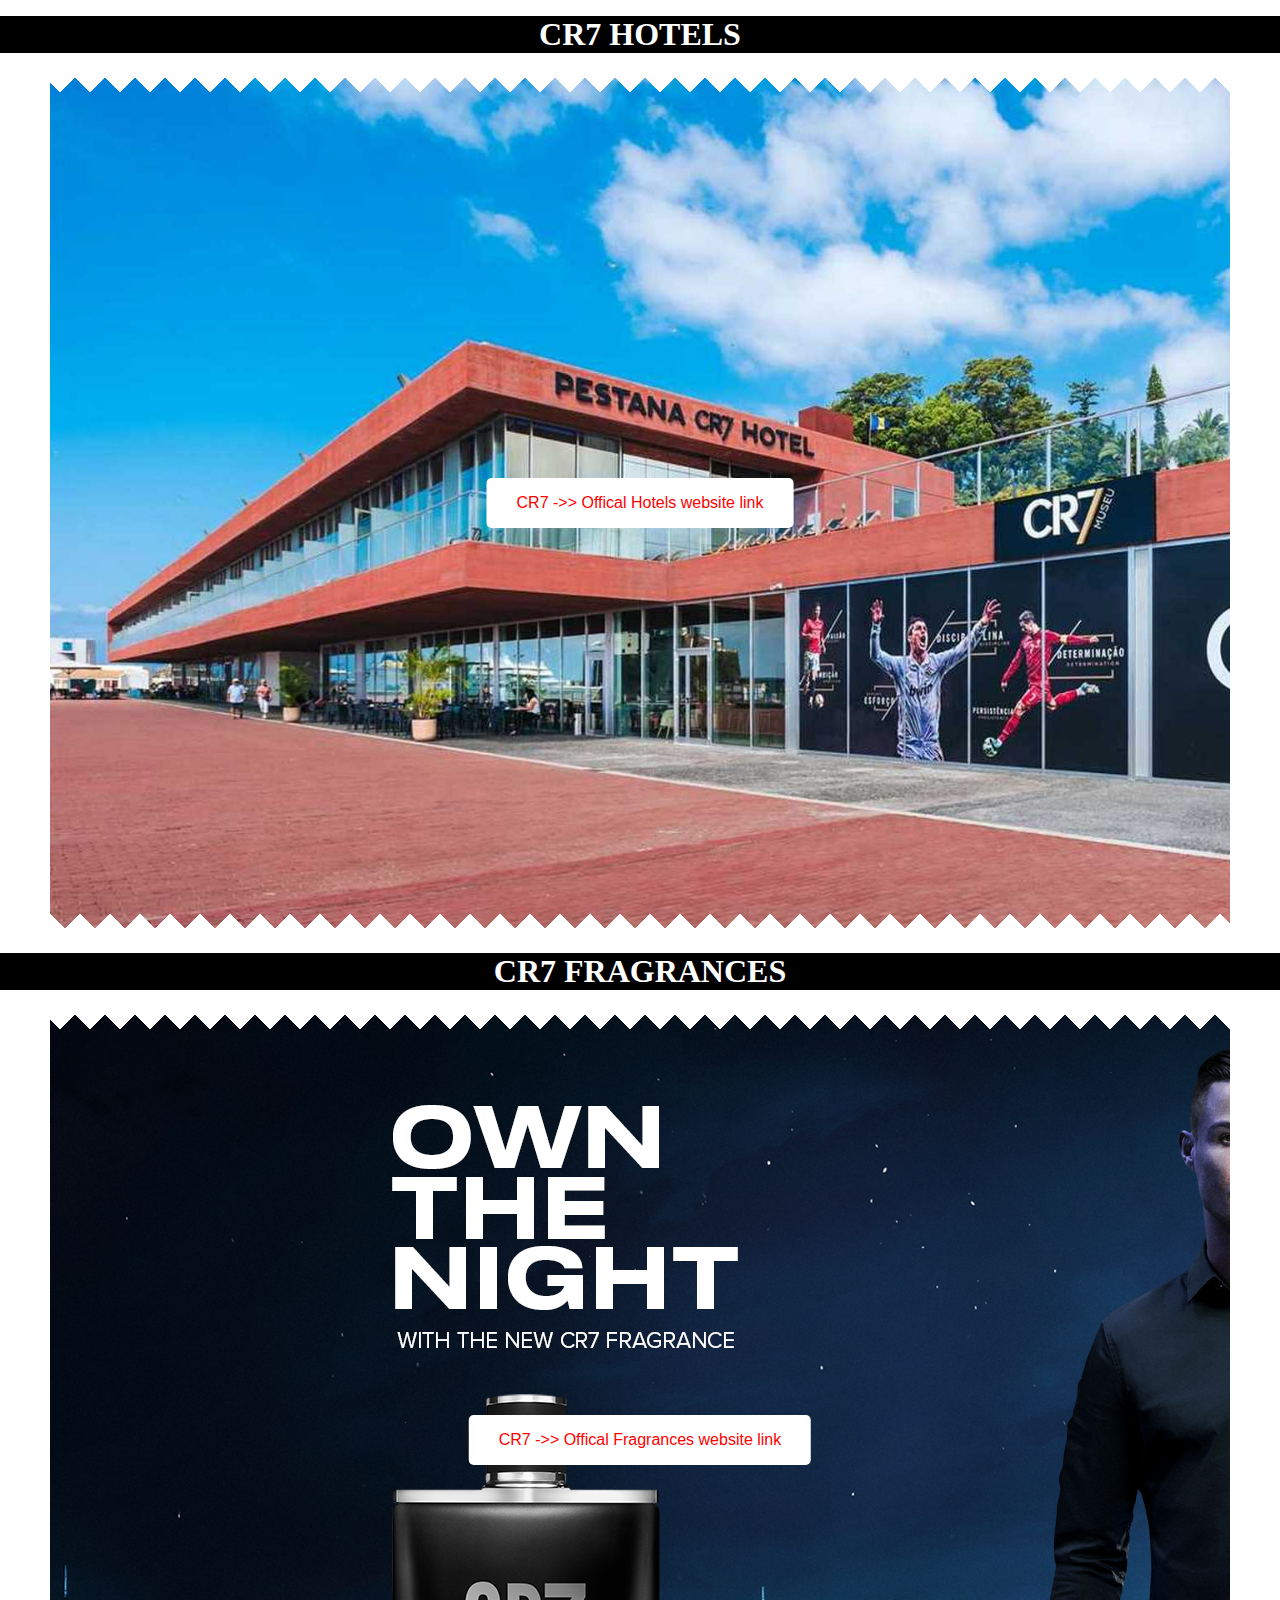
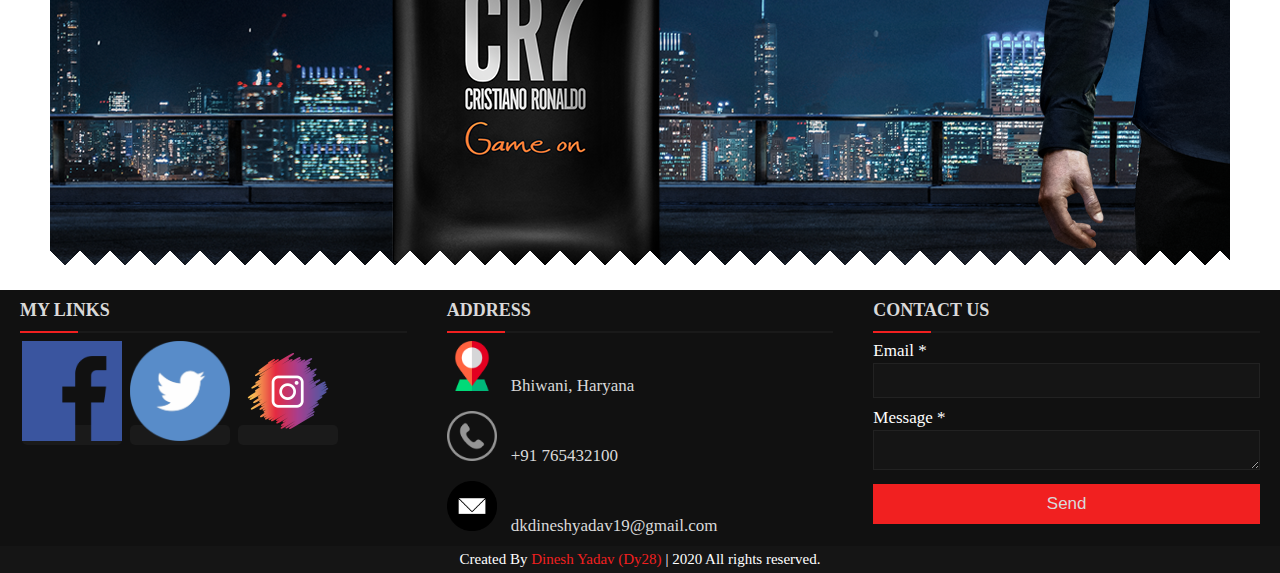
<file: business.html>
<!DOCTYPE html>
<html>
    <head>

        <meta charset="utf-8">
        <meta name="viewport" content="width=device-width, initial-scale=1">
        <link rel="stylesheet" href="business.css">
        <title>
           Business
        </title>
    
    </head>
    <body style="background-color: black">
  <div class="navbar">
  <a href="index.html">Home</a>
  <a href="about.html">About</a>
  <a href="gallery.html">Gallery</a>
  <a href="port.html">Country Stats</a>
  <div class="dropdown">
    <button class="dropbtn">Clubs 
      <i class="ii"></i>
    </button>
    <div class="dropdown-content">
      <a href="juv.html">Juventus</a>
      <a href="rm.html">Real Madrid</a>
      <a href="manc.html">Manchester United</a>
      <a href="sp.html">Sporting</a>
    </div>
  </div> 
      <div class="dropdown">
    <button class="dropbtn">Best-of-Best 
      <i class="ii"></i>
    </button>
    <div class="dropdown-content">
      <a href="bgoal.html">Best Goals</a>
      <a href="kick.html">Free kicks</a>
    </div>
  </div>
      <a href="stats.html">All-Time-Stats</a>
      <a href="achivement.html">Achivements</a>
      <a href="life.html">Lifestyle</a>
      <a href="record.html">Record</a>
           <a href="business.html">Business</a>
       <a href="#cont" style="float: right;background-color: deepskyblue">Contact</a>
</div>
        <header  style="background-image: url(images/busniness.png);background-size: cover;background-position: top center;height: 300px;margin-bottom: 2rem;"></header>
          <center><h1 style="color: white">CR7 FOOTWEAR</h1></center> 
        
        <Section style="background: url(images/footwear.jpg);background-size: cover">
        <button class="btn" onclick="foot()">CR7 ->> Offical Footwear website link</button>
        
 
        </Section>
        <center><h1 style="color: white">CR7 EYEWEAR</h1></center> 
        
       <center> <h2 style="color: white">Bold design and rich details Don’t miss the New Collection</h2></center>
        <Section style="background: url(images/eyewear.jpg);background-size: cover">
        <button class="btn" onclick="eye()">CR7 ->> Offical Eyewear website link</button>
        </Section>
        <center><h1 style="color:white">CR7 DENIM</h1></center> 
        <Section style="background: url(images/Denim.webp);background-size: cover">
        <button class="btn" onclick="denim()">CR7 ->> Offical Denim website link</button>
        </Section>
        <center><h1 style="color:white">CR7 HOTELS</h1></center> 
        <Section style="background: url(images/hotel.jpg);background-size: cover">
        <button class="btn" onclick="hotel()">CR7 ->> Offical Hotels website link</button>
        </Section>
        
        <center><h1 style="color: white">CR7 FRAGRANCES</h1></center> 
        <Section style="background: url(images/frag3.png);background-size: cover">
        <button class="btn" onclick="frag()">CR7 ->> Offical Fragrances website link </button>
        </Section>
        
        
        

     <div class="footer" id="cont">
      <div class="main-content">
        <div class="left box">
          <h2>My Links</h2>
          <div class="content">
            <div class="social">
              <a href="https://facebook.com/dkdineshyadav19"><span ><img src="images/fb.png" height="100px"></span></a>
              <a href="https://twitter.com/dkdineshyadav19"><span><img src="images/twitter.png" height="100px"></span></a>
              <a href="https://instagram.com/dkdineshyadav19"><span ><img src="images/insta.png" height="100px"></span></a>
              
            </div>
          </div>
        </div>

        <div class="center box">
          <h2>Address</h2>
          <div class="content">
            <div class="place">
              <span ><img src="images/location-pin.png" height="50px" width="50px"></span>
              <span class="text">Bhiwani, Haryana</span>
            </div>
            <div class="phone">
              <span ><img src="images/iconfinder_phone_281830.png" height="50px" width="50px"></span>
              <span class="text">+91 765432100</span>
            </div>
            <div class="email">
              <span ><img src="images/mail.png" height="50px" width="50px"></span>
              <span class="text">dkdineshyadav19@gmail.com</span>
            </div>
          </div>
        </div>

        <div class="right box">
          <h2>Contact us</h2>
          <div class="content">
            <form action="#">
              <div class="email">
                <div class="text">Email *</div>
                <input type="email" required>
              </div>
              <div class="msg">
                <div class="text">Message *</div>
                <textarea rows="2" cols="25" required></textarea>
              </div>
              <div class="btn1">
                <button type="submit">Send</button>
              </div>
            </form>
          </div>
        </div>
      </div>
      <div class="bottom">
        <center>
          <span class="credit">Created By <a href="#cont">Dinesh Yadav (Dy28)</a> | </span>
          <span> 2020 All rights reserved.</span>
        </center>
      </div>
        </div>
       <button onclick="topFunction()" id="myBtn" title="Go to top">Top</button>
        
        
             
    </body>
    <script>

</script>
    <script src="business.js"></script>
</html>
</file>
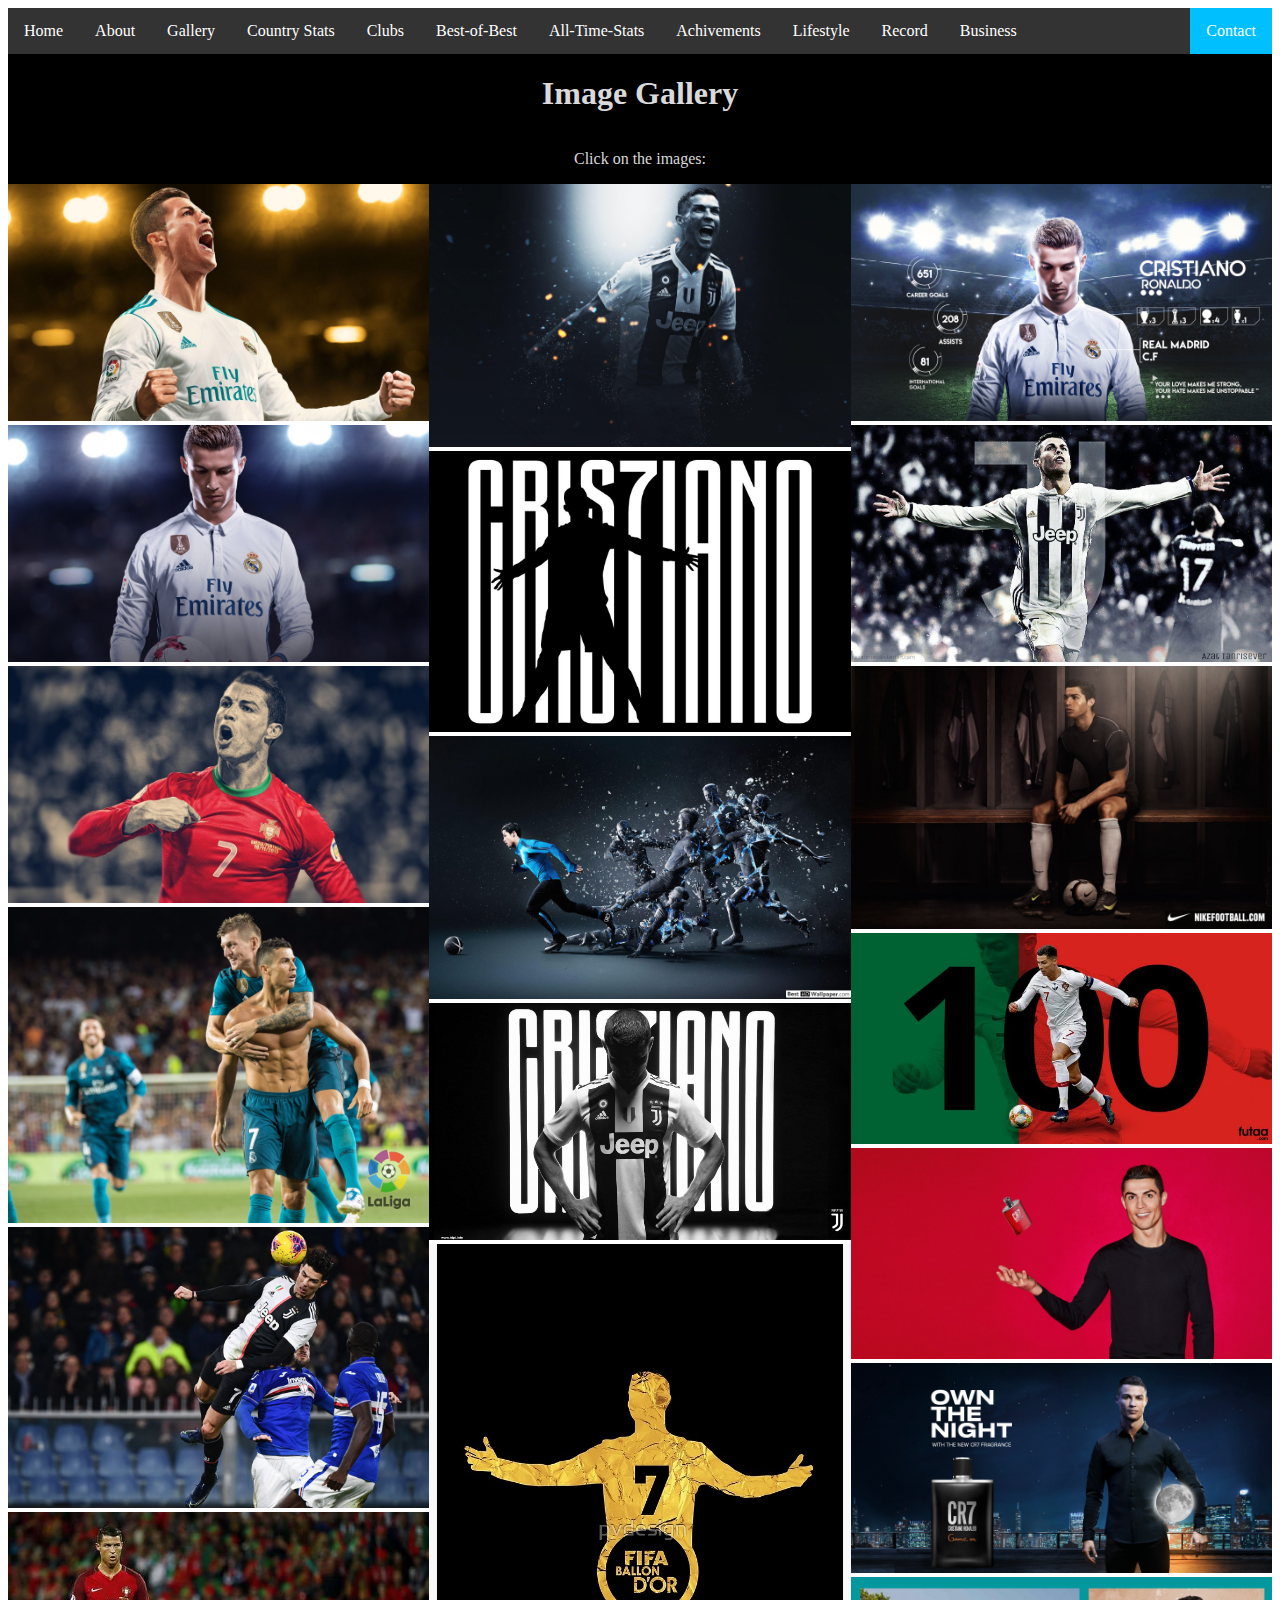
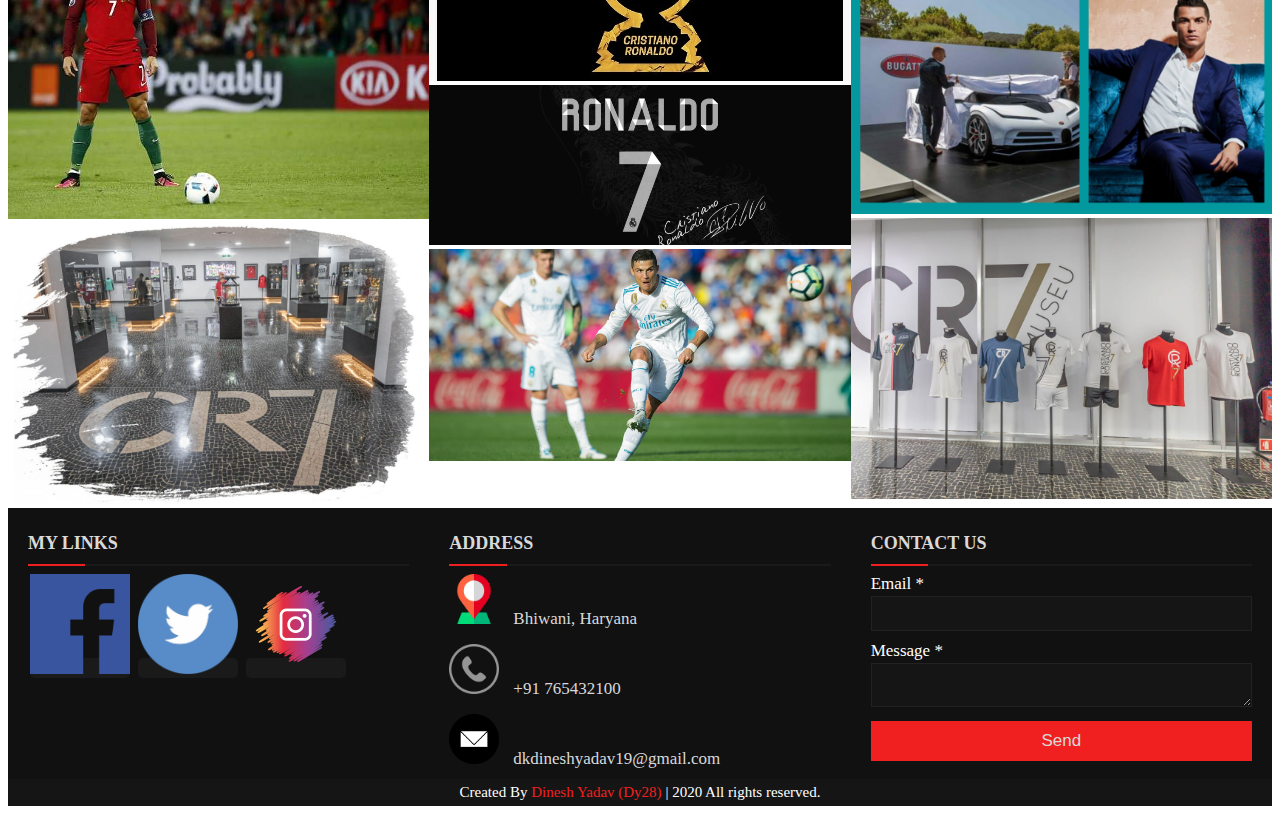
<file: gallery.html>
<!DOCTYPE html>
<html>
    <head>

        <meta charset="utf-8">
        <meta name="viewport" content="width=device-width, initial-scale=1">
        <link rel="stylesheet" href="gallery.css">
        <title>
           Gallery
        </title>
      

    </head>
   <body> 
            <div class="navbar">
  <a href="index.html">Home</a>
  <a href="about.html">About</a>
  <a href="gallery.html">Gallery</a>
  <a href="port.html">Country Stats</a>
  <div class="dropdown">
    <button class="dropbtn">Clubs 
      <i class="ii"></i>
    </button>
    <div class="dropdown-content">
      <a href="juv.html">Juventus</a>
      <a href="rm.html">Real Madrid</a>
      <a href="manc.html">Manchester United</a>
      <a href="sp.html">Sporting</a>
    </div>
  </div> 
      <div class="dropdown">
    <button class="dropbtn">Best-of-Best 
      <i class="ii"></i>
    </button>
    <div class="dropdown-content">
      <a href="bgoal.html">Best Goals</a>
      <a href="kick.html">Free kicks</a>
    </div>
  </div>
      <a href="stats.html">All-Time-Stats</a>
         <a href="achivement.html">Achivements</a>
         <a href="life.html">Lifestyle</a>
                <a href="record.html">Record</a>
           <a href="business.html">Business</a>
                 <a href="#cont" style="float: right;background-color: deepskyblue">Contact</a>
</div>
       <div style="text-align:center" class="gallery">
  <h1>Image Gallery</h1>
  <p>Click on the images:</p>
</div>
  <div class="w3-row">
    <div class="w3-third">
      <img src="images/golden.jpg" style="width:100%" onclick="onClick(this)" >
      <img src="images/golden2.jpg" style="width:100%" onclick="onClick(this)">
      <img src= "images/portugal'.jpg"style="width:100%" onclick="onClick(this)" >
      <img src= "images/toni.jpg"style="width:100%" onclick="onClick(this)" >
      <img src= "images/header1.jpg"style="width:100%" onclick="onClick(this)" >
      <img src= "images/kick1.jpg"style="width:100%" onclick="onClick(this)" >
      <img src= "images/museum2.jpg"style="width:100%" onclick="onClick(this)" >
    </div>

    <div class="w3-third">
      <img src="images/celebrati.jpg" style="width:100%" onclick="onClick(this)" >
      <img src= "images/cover.jpg" style="width:100%" onclick="onClick(this)" >
      <img src="images/robot.jpg" style="width:100%" onclick="onClick(this)">
      <img src="images/cover1.jpg" style="width:100%" onclick="onClick(this)" >
      <img src="images/balloncr7.jpg" style="width:100%" onclick="onClick(this)" >
      <img src="images/banner4.png" style="width:100%" onclick="onClick(this)" >
      <img src="images/kick3.png" style="width:100%" onclick="onClick(this)" >
    </div>
    
    <div class="w3-third">
      <img src="images/stats1.jpg" style="width:100%" onclick="onClick(this)" >
      <img src="images/celebration.jpg" style="width:100%" onclick="onClick(this)" >
      <img src="images/nike.jpg" style="width:100%" onclick="onClick(this)" >
      <img src="images/100.png" style="width:100%" onclick="onClick(this)">
      <img src="images/frag2.jpg" style="width:100%" onclick="onClick(this)">
        <img src="images/frag3.png" style="width:100%" onclick="onClick(this)" >
        <img src="images/lambo.png" style="width:100%" onclick="onClick(this)" >
        <img src="images/museum3.jpg" style="width:100%" onclick="onClick(this)" >
    </div>
      
      
  </div>

  <div id="modal01" class="w3-modal w3-black" style="padding-top:0" onclick="this.style.display=&#39;none&#39;">
    <span ></span>
    <div class="w3-modal-content w3-animate-zoom w3-center w3-transparent w3-padding-64">
      <img id="img01" class="w3-image">
      <p id="caption"></p>
    </div>
  </div>
	

        
 <div class="footer" id="cont">
      <div class="main-content">
        <div class="left box">
          <h2>My Links</h2>
          <div class="content">
            <div class="social">
              <a href="https://facebook.com/dkdineshyadav19"><span ><img src="images/fb.png" height="100px"></span></a>
              <a href="https://twitter.com/dkdineshyadav19"><span><img src="images/twitter.png" height="100px"></span></a>
              <a href="https://instagram.com/dkdineshyadav19"><span ><img src="images/insta.png" height="100px"></span></a>
              
            </div>
          </div>
        </div>

        <div class="center box">
          <h2>Address</h2>
          <div class="content">
            <div class="place">
              <span ><img src="images/location-pin.png" height="50px" width="50px"></span>
              <span class="text">Bhiwani, Haryana</span>
            </div>
            <div class="phone">
              <span ><img src="images/iconfinder_phone_281830.png" height="50px" width="50px"></span>
              <span class="text">+91 765432100</span>
            </div>
            <div class="email">
              <span ><img src="images/mail.png" height="50px" width="50px"></span>
              <span class="text">dkdineshyadav19@gmail.com</span>
            </div>
          </div>
        </div>

        <div class="right box">
          <h2>Contact us</h2>
          <div class="content">
            <form action="#">
              <div class="email">
                <div class="text">Email *</div>
                <input type="email" required>
              </div>
              <div class="msg">
                <div class="text">Message *</div>
                <textarea rows="2" cols="25" required></textarea>
              </div>
              <div class="btn">
                <button type="submit">Send</button>
              </div>
            </form>
          </div>
        </div>
      </div>
      <div class="bottom">
        <center>
          <span class="credit">Created By <a href="#cont">Dinesh Yadav (Dy28)</a> | </span>
          <span> 2020 All rights reserved.</span>
        </center>
      </div>
        </div>
       <button onclick="topFunction()" id="myBtn" title="Go to top">Top</button>
        
        
             


        
    </body>
    <script src="gallery.js"></script>
        
</html>
</file>
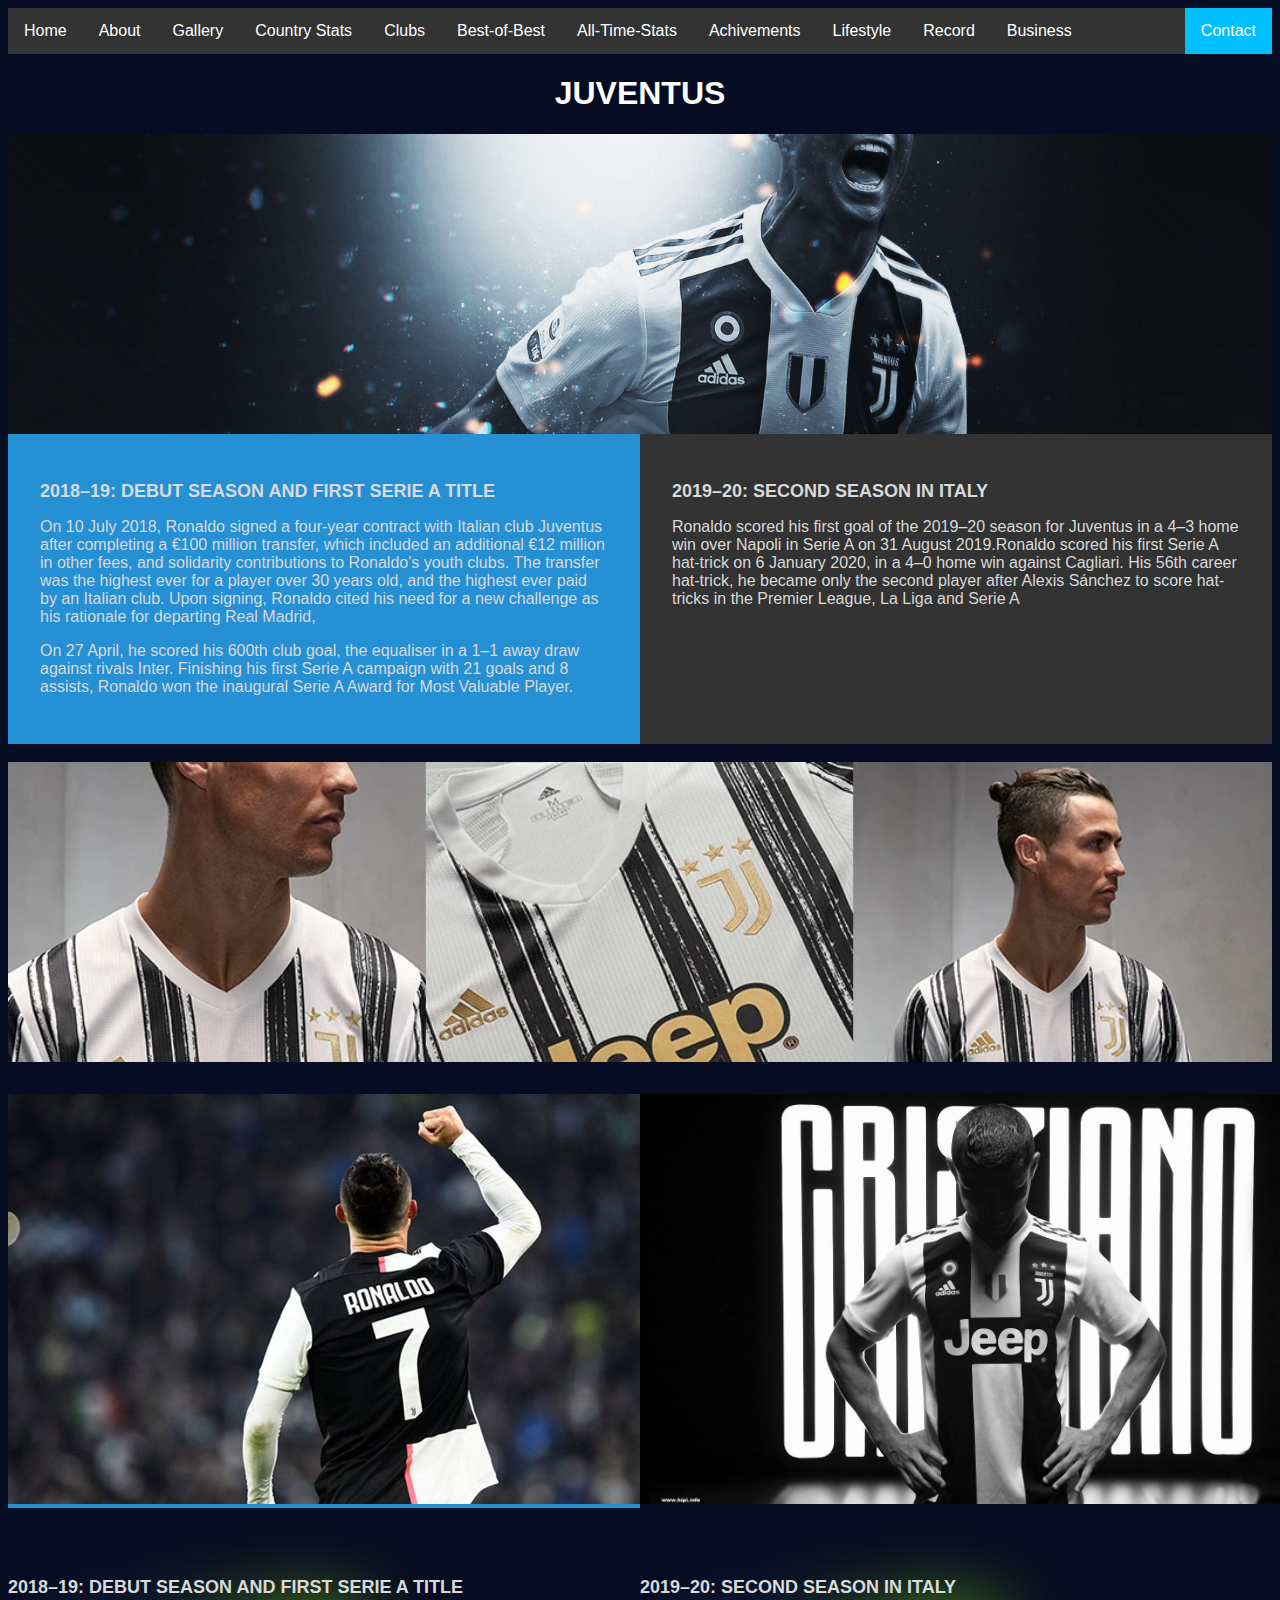
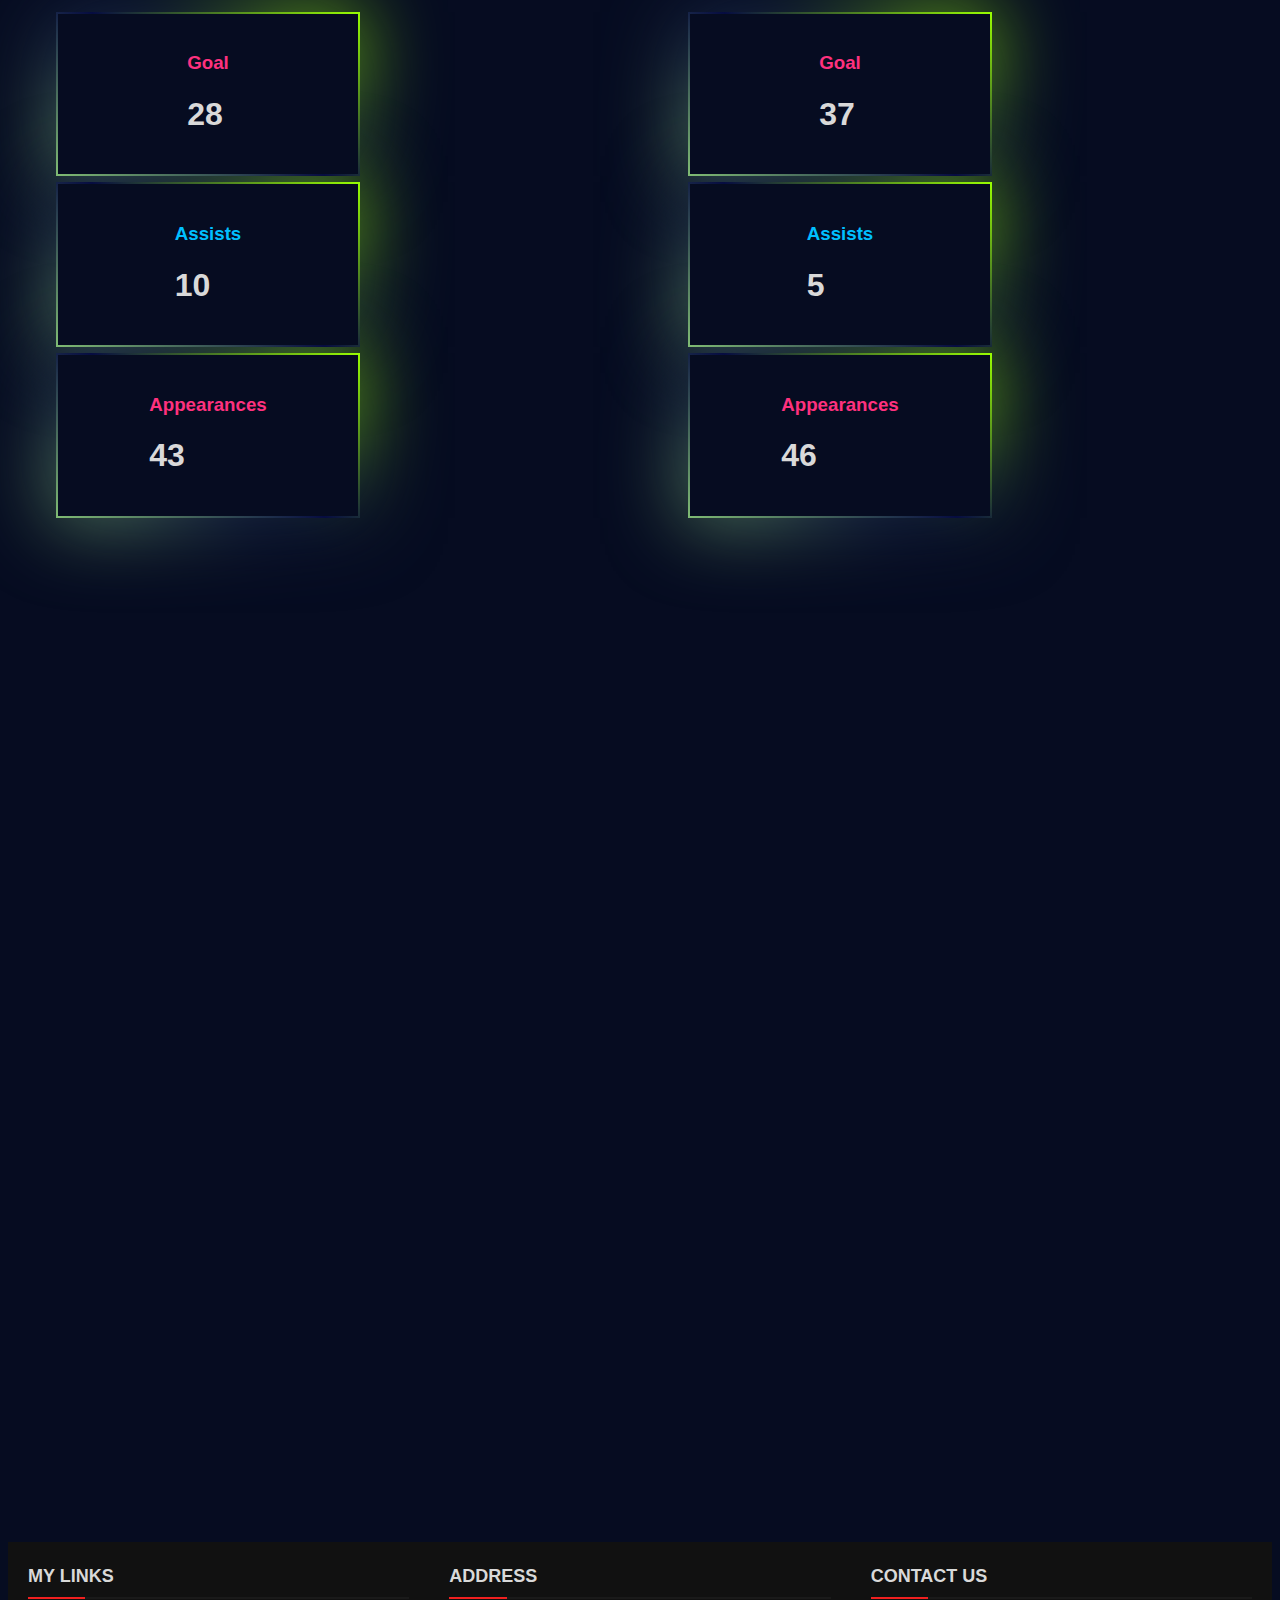
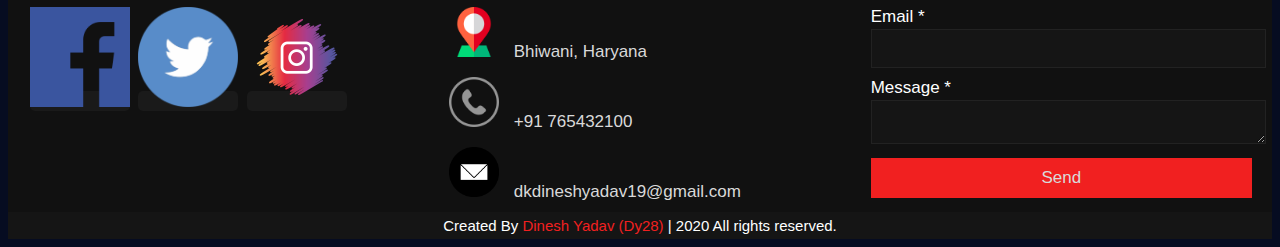
<file: juv.html>
<!DOCTYPE html>
<html>
    <head>

        <meta charset="utf-8">
        <meta name="viewport" content="width=device-width, initial-scale=1">
        <link rel="stylesheet" href="juv.css">
        <title>
           Juventus
        </title>
   
    </head>
    <body>
  <div class="navbar">
  <a href="index.html">Home</a>
  <a href="about.html">About</a>
  <a href="gallery.html">Gallery</a>
  <a href="port.html">Country Stats</a>
  <div class="dropdown">
    <button class="dropbtn">Clubs 
      <i class="ii"></i>
    </button>
    <div class="dropdown-content">
      <a href="juv.html">Juventus</a>
      <a href="rm.html">Real Madrid</a>
      <a href="manc.html">Manchester United</a>
      <a href="sp.html">Sporting</a>
    </div>
  </div> 
      <div class="dropdown">
    <button class="dropbtn">Best-of-Best 
      <i class="ii"></i>
    </button>
    <div class="dropdown-content">
      <a href="bgoal.html">Best Goals</a>
      <a href="kick.html">Free kicks</a>
    </div>
  </div>
      <a href="stats.html">All-Time-Stats</a>
      <a href="achivement.html">Achivements</a>
      <a href="life.html">Lifestyle</a>
      <a href="record.html">Record</a>
           <a href="business.html">Business</a>
       <a href="#cont" style="float: right;background-color: deepskyblue">Contact</a>
</div>
       <center><h1 style="color: white">JUVENTUS</h1></center> 
     <div class="parlex"></div>
    <section id="section-d" class="grid" style="background-color: #333"z>
            <div class="box">
                <h2 class="content-title">2018–19: Debut season and first Serie A title</h2>
                <p>On 10 July 2018, Ronaldo signed a four-year contract with Italian club Juventus after completing a €100 million transfer, which included an additional €12 million in other fees, and solidarity contributions to Ronaldo's youth clubs. The transfer was the highest ever for a player over 30 years old, and the highest ever paid by an Italian club. Upon signing, Ronaldo cited his need for a new challenge as his rationale for departing Real Madrid,</p>
                <p> On 27 April, he scored his 600th club goal, the equaliser in a 1–1 away draw against rivals Inter. Finishing his first Serie A campaign with 21 goals and 8 assists, Ronaldo won the inaugural Serie A Award for Most Valuable Player.</p>
            </div>
            <div class="box">
                <h2 class="content-title" >2019–20: Second season in Italy</h2>
                <p>Ronaldo scored his first goal of the 2019–20 season for Juventus in a 4–3 home win over Napoli in Serie A on 31 August 2019.Ronaldo scored his first Serie A hat-trick on 6 January 2020, in a 4–0 home win against Cagliari. His 56th career hat-trick, he became only the second player after Alexis Sánchez to score hat-tricks in the Premier League, La Liga and Serie A</p>
            </div>
        </section>
        <br>
                <header style="background-image: url(images/banner3.webp);background-size: cover;background-position: center top;height: 300px;margin-bottom: 2rem;"></header>

        <section id="section-d" class="grid">
            <div class="box" style="padding: 0em;"> 
                <img src="images/back.jpg" width="750px" height="410px" id="imgg">
            </div>
            <div class="box"  style="padding: 0em;">
               <img src="images/cover1.jpg" width="750px" height="410px" id="imgg">
            </div>
        </section><br><br><br>
        <section id="section-d" class="grid" id="sec">
            <div class="box" style="padding: 0em;background-color: inherit;" >
                <h2 class="content-title">2018–19: Debut season and first Serie A title</h2>
                <ul style="display:block;list-style-type: disc">
        <li style="display: inline-block; margin: 0 10px 10px;"><div class="box1" > <div class="box2"> <h3 style="color: #fe317e">Goal </h3> <h1>28 </h1></div> </div></li>
        <li style="display: inline-block; margin: 0 10px 10px;"><div class="box1" > <div class="box2"><h3  style="color:deepskyblue">Assists</h3> <h1>10 </h1></div> </div></li>
        <li style="display: inline-block; margin: 0 10px 10px;"><div class="box1" > <div class="box2"> <h3 style="color: #fe317e">Appearances</h3><h1>43 </h1></div> </div></li>
                </ul>
            </div>
            <div class="box" style="padding: 0em;">
                <h2 class="content-title" >2019–20: Second season in Italy</h2>
                <ul style="display:block;list-style-type: disc">
        <li style="display: inline-block; margin: 0 10px 10px;"><div class="box1" > <div class="box2"> <h3 style="color: #fe317e">Goal </h3> <h1>37 </h1></div> </div></li>
        <li style="display: inline-block; margin: 0 10px 10px;"><div class="box1" > <div class="box2"><h3  style="color:deepskyblue">Assists</h3> <h1>5 </h1></div> </div></li>
        <li style="display: inline-block; margin: 0 10px 10px;"><div class="box1" > <div class="box2"> <h3 style="color: #fe317e">Appearances</h3><h1>46 </h1></div> </div></li>
                </ul>
            </div>
        </section>
        <div class="parlex"></div>
        <div class="parlex1"></div>

   <div class="footer" id="cont">
      <div class="main-content">
        <div class="left box">
          <h2>My Links</h2>
          <div class="content">
            <div class="social">
              <a href="https://facebook.com/dkdineshyadav19"><span ><img src="images/fb.png" height="100px"></span></a>
              <a href="https://twitter.com/dkdineshyadav19"><span><img src="images/twitter.png" height="100px"></span></a>
              <a href="https://instagram.com/dkdineshyadav19"><span ><img src="images/insta.png" height="100px"></span></a>
              
            </div>
          </div>
        </div>

        <div class="center box">
          <h2>Address</h2>
          <div class="content">
            <div class="place">
              <span ><img src="images/location-pin.png" height="50px" width="50px"></span>
              <span class="text">Bhiwani, Haryana</span>
            </div>
            <div class="phone">
              <span ><img src="images/iconfinder_phone_281830.png" height="50px" width="50px"></span>
              <span class="text">+91 765432100</span>
            </div>
            <div class="email">
              <span ><img src="images/mail.png" height="50px" width="50px"></span>
              <span class="text">dkdineshyadav19@gmail.com</span>
            </div>
          </div>
        </div>

        <div class="right box">
          <h2>Contact us</h2>
          <div class="content">
            <form action="#">
              <div class="email">
                <div class="text">Email *</div>
                <input type="email" required>
              </div>
              <div class="msg">
                <div class="text">Message *</div>
                <textarea rows="2" cols="25" required></textarea>
              </div>
              <div class="btn">
                <button type="submit">Send</button>
              </div>
            </form>
          </div>
        </div>
      </div>
      <div class="bottom">
        <center>
          <span class="credit">Created By <a href="#cont">Dinesh Yadav (Dy28)</a> | </span>
          <span> 2020 All rights reserved.</span>
        </center>
      </div>
        </div>
       <button onclick="topFunction()" id="myBtn" title="Go to top">Top</button>
        
        
              
    </body>
    <script src="juv.js"></script>
</html>
</file>
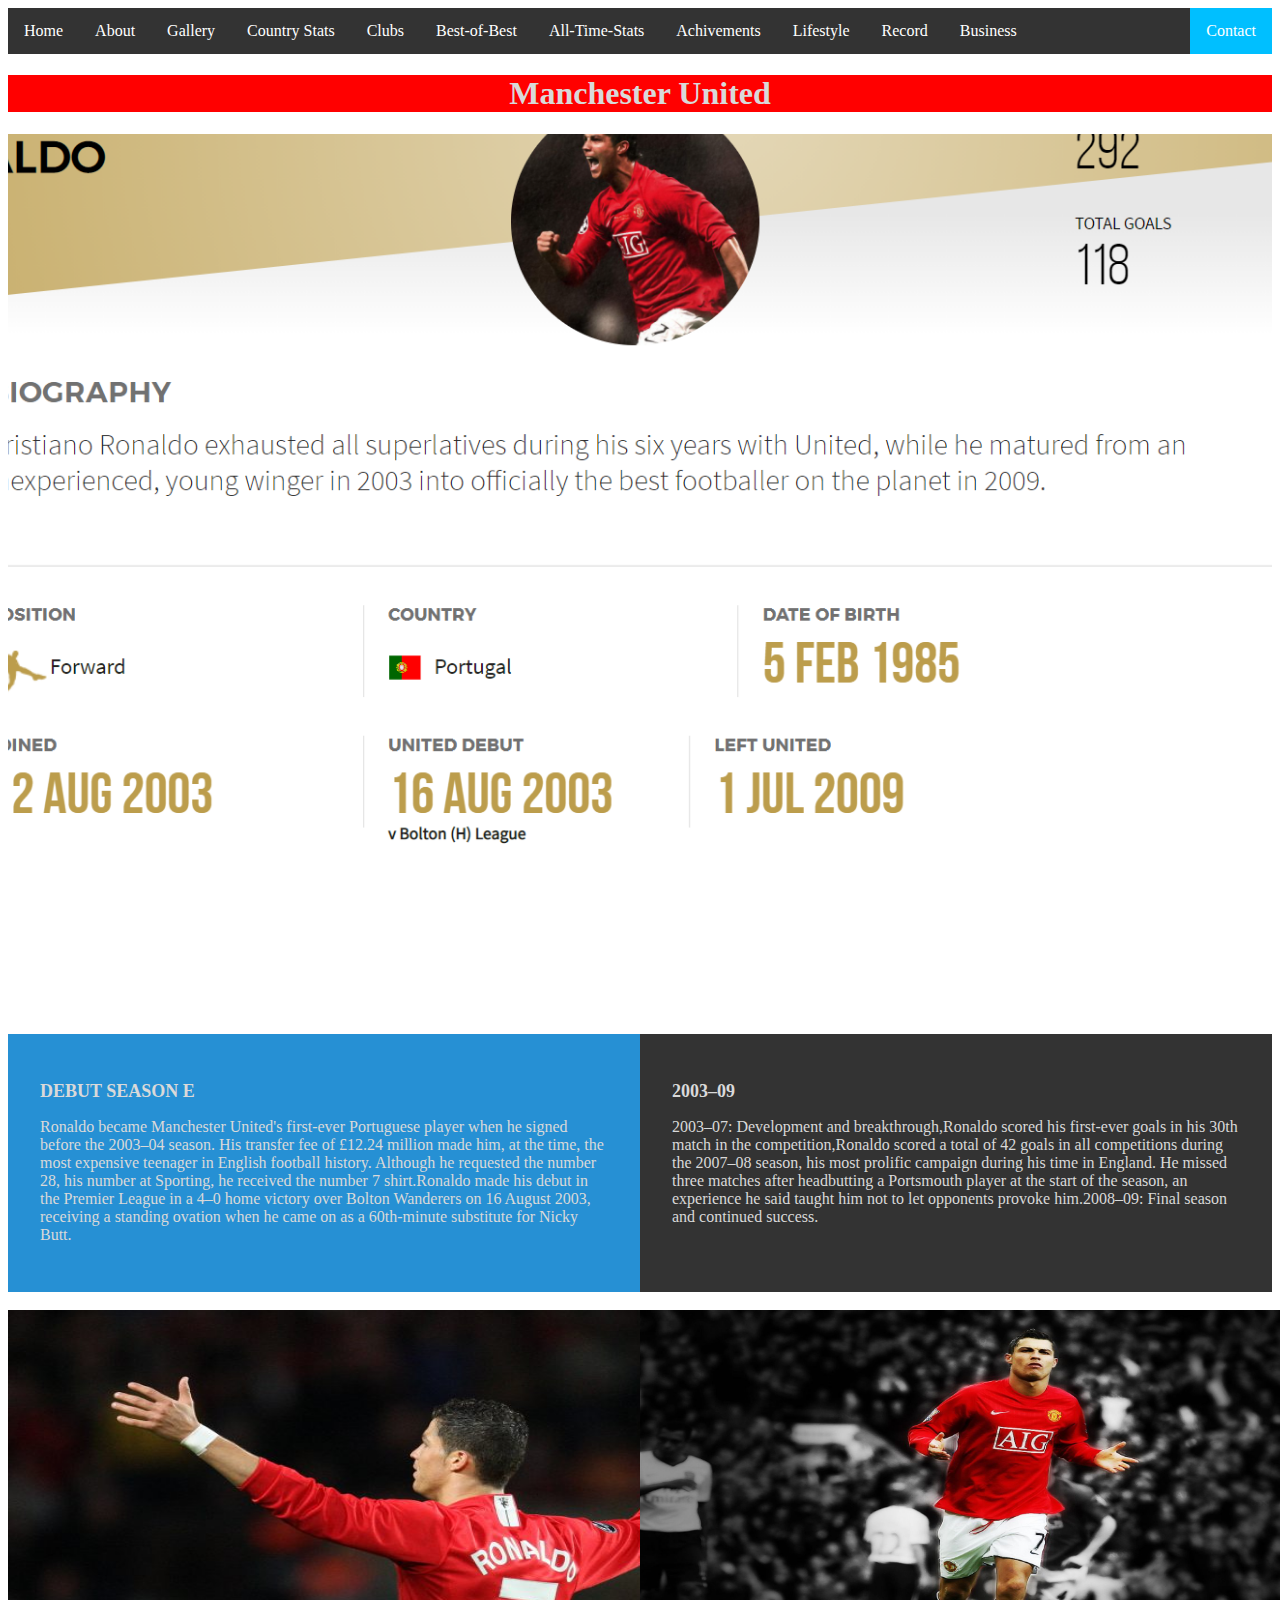
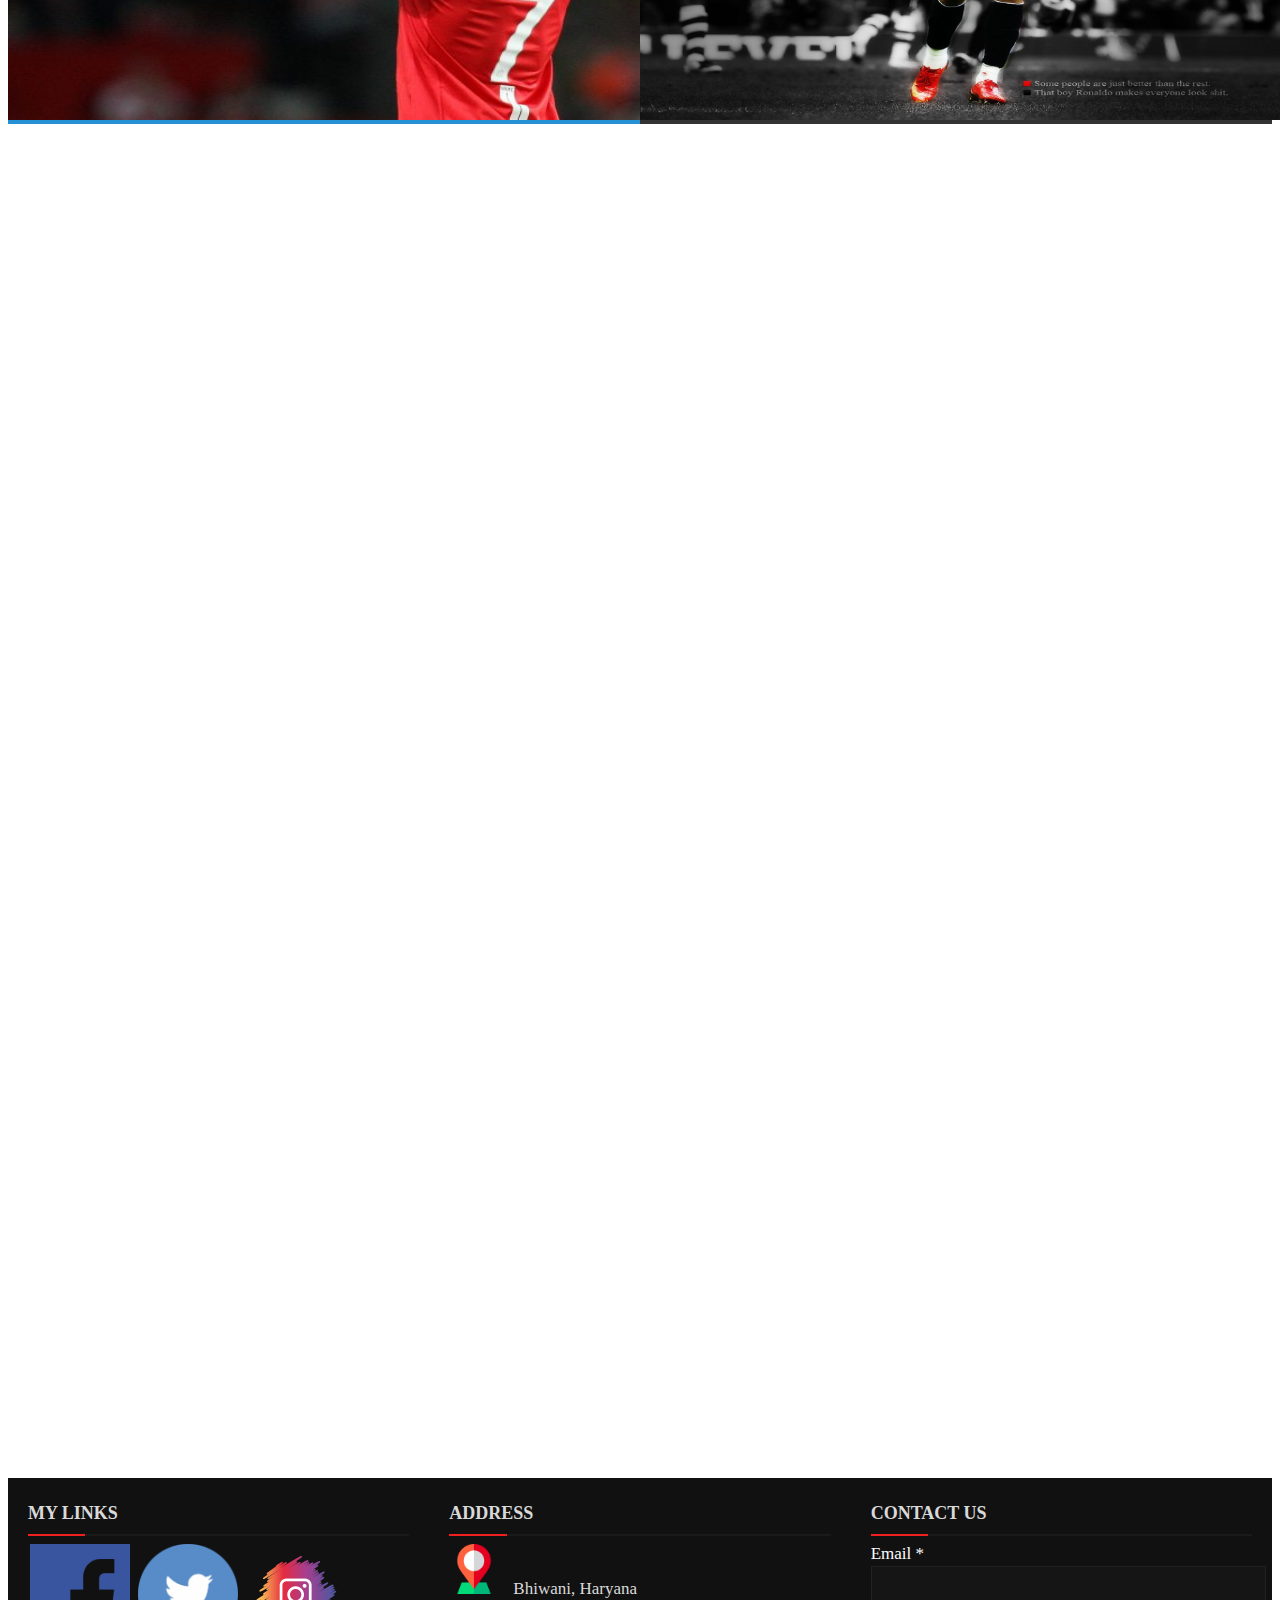
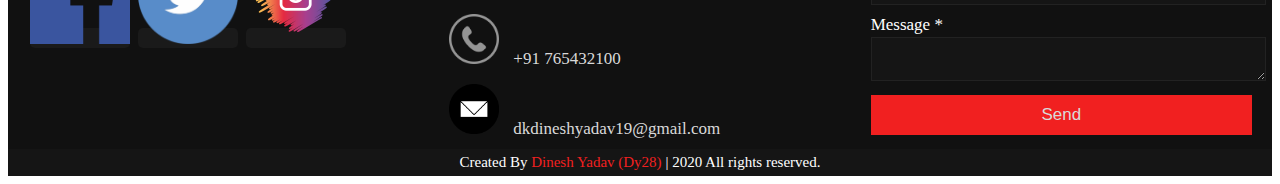
<file: manc.html>
<!DOCTYPE html>
<html>
    <head>

        <meta charset="utf-8">
        <meta name="viewport" content="width=device-width, initial-scale=1"><link rel="stylesheet" href="manc.css">
        <title>
           Manchester United
        </title>
    
    </head>
    <body>
  <div class="navbar">
  <a href="index.html">Home</a>
  <a href="about.html">About</a>
  <a href="gallery.html">Gallery</a>
  <a href="port.html">Country Stats</a>
  <div class="dropdown">
    <button class="dropbtn">Clubs 
      <i class="ii"></i>
    </button>
    <div class="dropdown-content">
      <a href="juv.html">Juventus</a>
      <a href="rm.html">Real Madrid</a>
      <a href="manc.html">Manchester United</a>
      <a href="sp.html">Sporting</a>
    </div>
  </div> 
      <div class="dropdown">
    <button class="dropbtn">Best-of-Best 
      <i class="ii"></i>
    </button>
    <div class="dropdown-content">
      <a href="bgoal.html">Best Goals</a>
      <a href="kick.html">Free kicks</a>
    </div>
  </div>
      <a href="stats.html">All-Time-Stats</a>
      <a href="achivement.html">Achivements</a>
      <a href="life.html">Lifestyle</a>
      <a href="record.html">Record</a>
           <a href="business.html">Business</a>
       <a href="#cont" style="float: right;background-color: deepskyblue">Contact</a>
</div>
       <div style="background-color: red;color: yellow"><center><h1 >Manchester United</h1></center> </div>
     <div class="parlex"></div>
    <section id="section-d" class="grid" style="background-color: #333"z>
            <div class="box">
                <h2 class="content-title"> Debut season e</h2>
                <p>Ronaldo became Manchester United's first-ever Portuguese player when he signed before the 2003–04 season. His transfer fee of £12.24 million made him, at the time, the most expensive teenager in English football history. Although he requested the number 28, his number at Sporting, he received the number 7 shirt.Ronaldo made his debut in the Premier League in a 4–0 home victory over Bolton Wanderers on 16 August 2003, receiving a standing ovation when he came on as a 60th-minute substitute for Nicky Butt.</p>
            </div>
            <div class="box">
                <h2 class="content-title" >2003–09</h2>
                <p>2003–07: Development and breakthrough,Ronaldo scored his first-ever goals in his 30th match in the competition,Ronaldo scored a total of 42 goals in all competitions during the 2007–08 season, his most prolific campaign during his time in England. He missed three matches after headbutting a Portsmouth player at the start of the season, an experience he said taught him not to let opponents provoke him.2008–09: Final season and continued success.</p>
            </div>
        </section>
        <br>
        <section id="section-d" class="grid" style="background-color: #333">
            <div class="box" style="padding: 0em;"> 
                <img src="images/mu.jpg" width="750px" height="410px" id="imgg">
            </div>
            <div class="box"  style="padding: 0em;">
               <img src="images/mnc.jpg" width="750px" height="410px" id="imgg">
            </div>
        </section><br><br><br>
        <div class="parlex1"></div>
         <div class="parlex"></div>

    <div class="footer" id="cont">
      <div class="main-content">
        <div class="left box">
          <h2>My Links</h2>
          <div class="content">
            <div class="social">
              <a href="https://facebook.com/dkdineshyadav19"><span ><img src="images/fb.png" height="100px"></span></a>
              <a href="https://twitter.com/dkdineshyadav19"><span><img src="images/twitter.png" height="100px"></span></a>
              <a href="https://instagram.com/dkdineshyadav19"><span ><img src="images/insta.png" height="100px"></span></a>
              
            </div>
          </div>
        </div>

        <div class="center box">
          <h2>Address</h2>
          <div class="content">
            <div class="place">
              <span ><img src="images/location-pin.png" height="50px" width="50px"></span>
              <span class="text">Bhiwani, Haryana</span>
            </div>
            <div class="phone">
              <span ><img src="images/iconfinder_phone_281830.png" height="50px" width="50px"></span>
              <span class="text">+91 765432100</span>
            </div>
            <div class="email">
              <span ><img src="images/mail.png" height="50px" width="50px"></span>
              <span class="text">dkdineshyadav19@gmail.com</span>
            </div>
          </div>
        </div>

        <div class="right box">
          <h2>Contact us</h2>
          <div class="content">
            <form action="#">
              <div class="email">
                <div class="text">Email *</div>
                <input type="email" required>
              </div>
              <div class="msg">
                <div class="text">Message *</div>
                <textarea rows="2" cols="25" required></textarea>
              </div>
              <div class="btn">
                <button type="submit">Send</button>
              </div>
            </form>
          </div>
        </div>
      </div>
      <div class="bottom">
        <center>
          <span class="credit">Created By <a href="#cont">Dinesh Yadav (Dy28)</a> | </span>
          <span> 2020 All rights reserved.</span>
        </center>
      </div>
        </div>
       <button onclick="topFunction()" id="myBtn" title="Go to top">Top</button>
        
        
               
    </body>
    <script src="manc.js"></script>
</html>
</file>
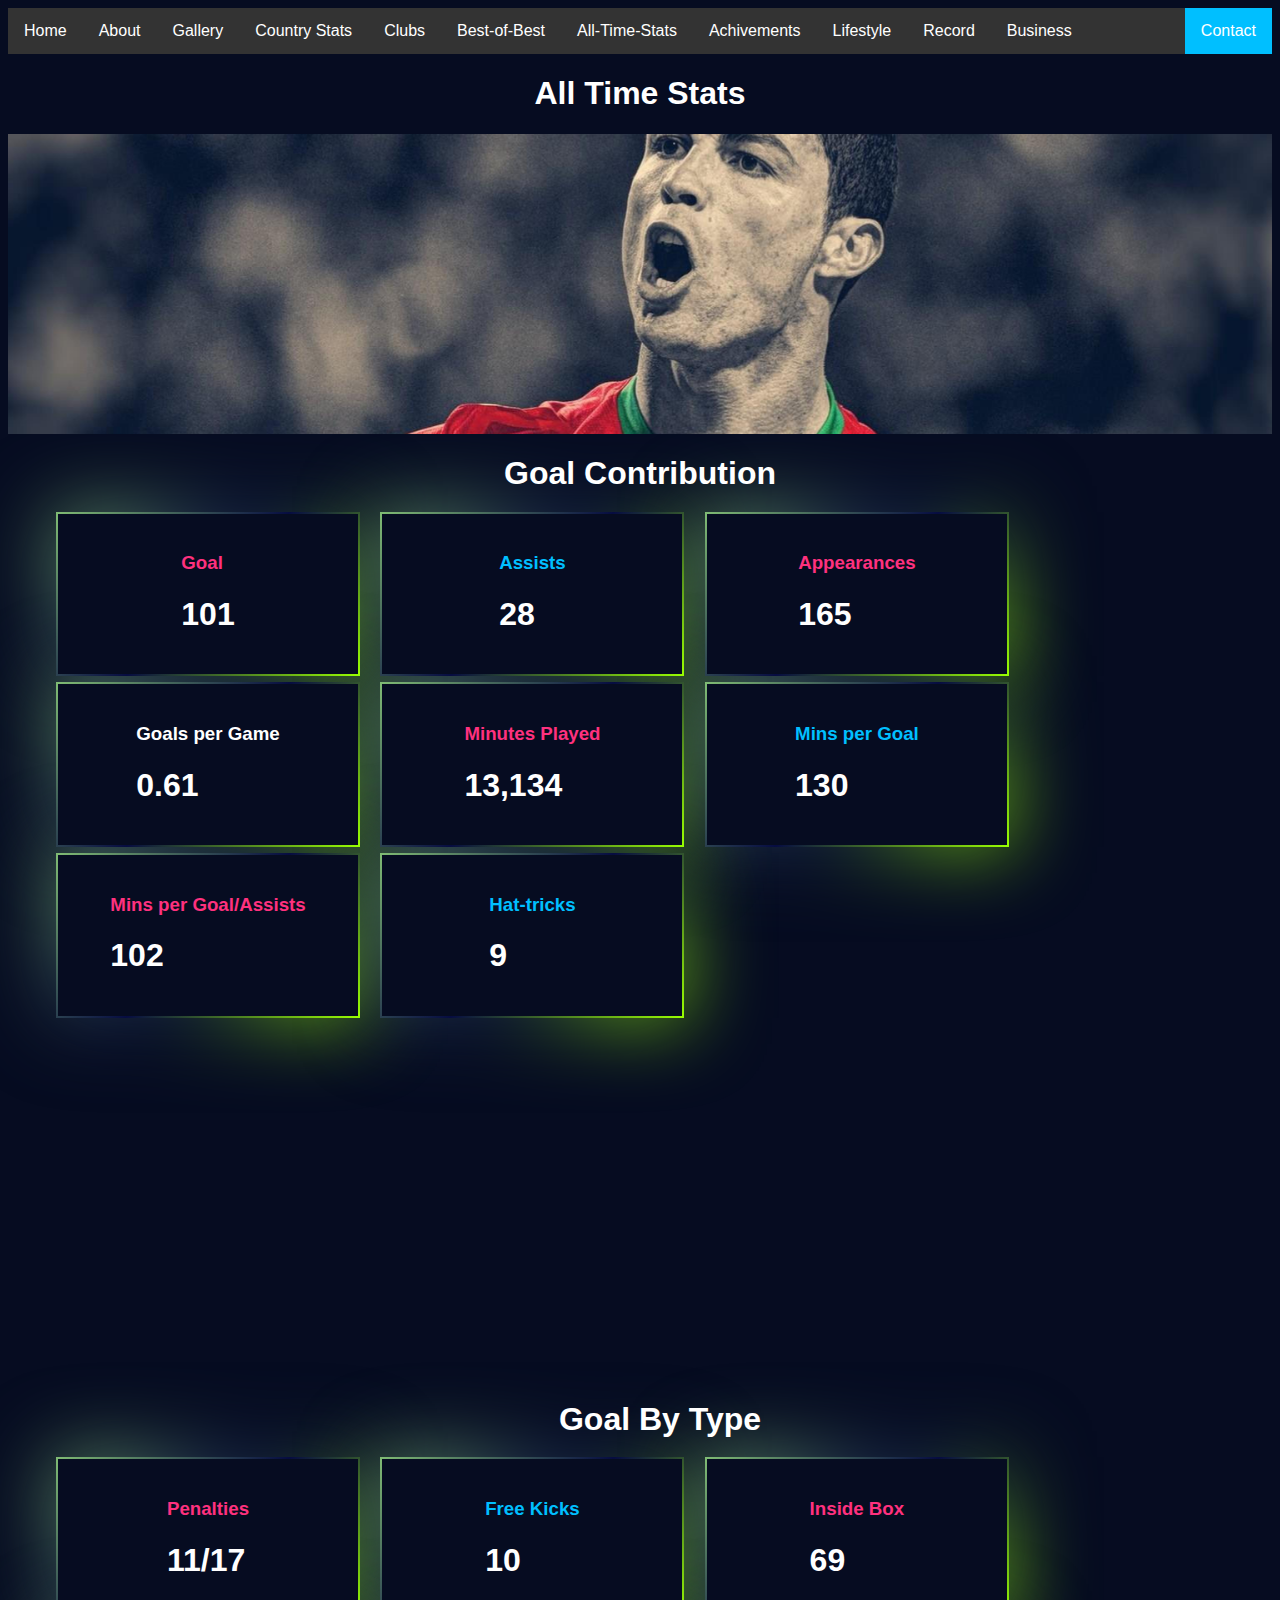
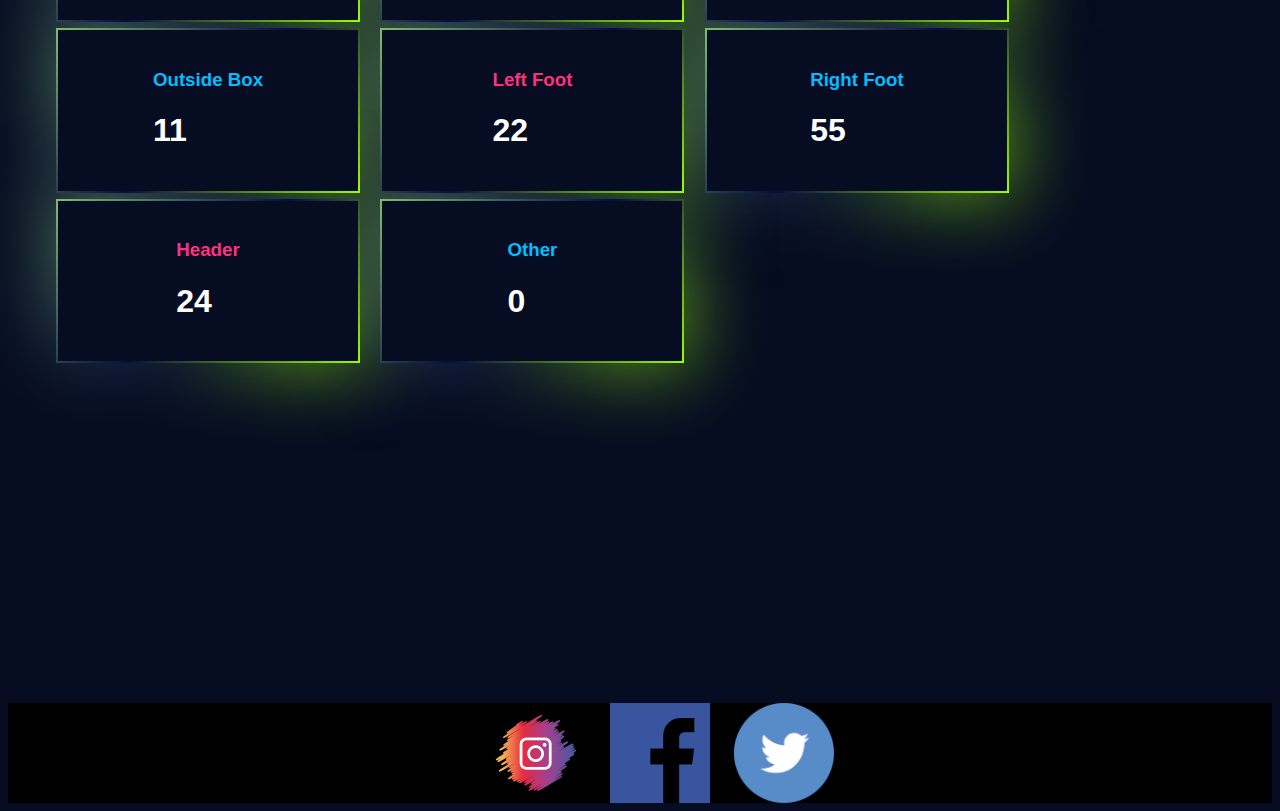
<file: port.html>
<!DOCTYPE html>
<html>
    <head>

        <meta charset="utf-8">
        <meta name="viewport" content="width=device-width, initial-scale=1">
        <title>
           about
        </title>
    <style>
         .parlex{
            background-image: url("images/portugal'.jpg");
            min-height: 300px;
            
            background-attachment: fixed;
            background-position: center;
            background-repeat: no-repeat;
            background-size: cover;
        }
      .navbar {
  overflow: hidden;
  background-color: #333;
}

.navbar a {
  float: left;
  font-size: 16px;
  color: white;
  text-align: center;
  padding: 14px 16px;
  text-decoration: none;
}

.dropdown {
  float: left;
  overflow: hidden;
}

.dropdown .dropbtn {
  font-size: 16px;  
  border: none;
  outline: none;
  color: white;
  padding: 14px 16px;
  background-color: inherit;
  font-family: inherit;
  margin: 0;
}

.navbar a:hover, .dropdown:hover .dropbtn {
  background-color: deepskyblue;
}

.dropdown-content {
  display: none;
  position: absolute;
  background-color: #f9f9f9;
  min-width: 160px;
  box-shadow: 0px 8px 16px 0px rgba(0,0,0,0.2);
  z-index: 1;
}

.dropdown-content a {
  float: none;
  color: black;
  padding: 12px 16px;
  text-decoration: none;
  display: block;
  text-align: left;
}

.dropdown-content a:hover {
  background-color: deepskyblue;
}

.dropdown:hover .dropdown-content {
  display: block;
}
          body{
            background: #060c21;
            font-family: 'Poppins',sans-serif;
        }
        .box1{
            position:relative;
            width:300px;
            height:px;
            display: flex;
            justify-content: center;
            align-items: center;
            background: #060c21;
            
        }
        .box1:before
        {
            content: '';
            position: absolute;
            top:-2px;
            left: -2px;
            right: -2px;
            bottom: -2px;
            background: #fff;
            z-index: -1;
            
        }
         .box1:after
        {
            content: '';
            position: absolute;
            top:-2px;
            left: -2px;
            right: -2px;
            bottom: -2px;
            background: #fff;
            z-index: -2;
            filter: blur(40px);
            
        }
        .box1:before,.box1:after{
            background: linear-gradient(315deg,#99ff01,#060c41,#80bc74);
        }
        .box2
        {
            padding: 20px;
            box-sizing: border-box;
            color: white;
        }
              #myBtn {
  display: none;
  position: fixed;
  bottom: 20px;
  right: 30px;
  z-index: 99;
  font-size: 18px;
  border: none;
  outline: none;
  background-color: red;
  color: white;
  cursor: pointer;
  padding: 15px;
  border-radius: 4px;
}

#myBtn:hover {
  background-color: #555;
}
      
    </style>
    </head>
    <body>
  <div class="navbar">
  <a href="index.html">Home</a>
  <a href="about.html">About</a>
  <a href="gallery.html">Gallery</a>
  <a href="port.html">Country Stats</a>
  <div class="dropdown">
    <button class="dropbtn">Clubs 
      <i class="ii"></i>
    </button>
    <div class="dropdown-content">
      <a href="juv.html">Juventus</a>
      <a href="rm.html">Real Madrid</a>
      <a href="manc.html">Manchester United</a>
      <a href="sp.html">Sporting</a>
    </div>
  </div> 
      <div class="dropdown">
    <button class="dropbtn">Best-of-Best 
      <i class="ii"></i>
    </button>
    <div class="dropdown-content">
      <a href="bgoal.html">Best Goals</a>
      <a href="kick.html">Free kicks</a>
    </div>
  </div>
      <a href="stats.html">All-Time-Stats</a>
      <a href="achivement.html">Achivements</a>
      <a href="life.html">Lifestyle</a>
      <a href="record.html">Record</a>
           <a href="business.html">Business</a>
       <a href="#cont" style="float: right;background-color: deepskyblue">Contact</a>
</div>
        <center><h1 style="color: white">All Time Stats</h1></center> 
    <div class="parlex"> </div>
       
       <center><h1 style="color: white">Goal Contribution</h1></center> 
        <ul style="display:block;list-style-type: disc">
        <li style="display: inline-block; margin: 0 10px 10px;"><div class="box1" > <div class="box2"> <h3 style="color: #fe317e">Goal </h3> <h1>101 </h1></div> </div></li>
        <li style="display: inline-block; margin: 0 10px 10px;"><div class="box1" > <div class="box2"><h3  style="color:deepskyblue">Assists</h3> <h1>28 </h1></div> </div></li>
        <li style="display: inline-block; margin: 0 10px 10px;"><div class="box1" > <div class="box2"> <h3 style="color: #fe317e">Appearances</h3><h1>165 </h1></div> </div></li>
        <li style="display: inline-block; margin: 0 10px 10px;"><div class="box1" > <div class="box2"> <h3>Goals per Game</h3> <h1>0.61</h1></div> </div></li>
        <li style="display: inline-block; margin: 0 10px 10px;"><div class="box1" > <div class="box2"> <h3 style="color: #fe317e">Minutes Played</h3> <h1>13,134 </h1></div> </div></li>
        <li style="display: inline-block; margin: 0 10px 10px;"><div class="box1" > <div class="box2"> <h3 style="color:deepskyblue" >Mins per Goal</h3> <h1>130 </h1></div> </div></li>
        <li style="display: inline-block; margin: 0 10px 10px;"><div class="box1" > <div class="box2"> <h3 style="color: #fe317e">Mins per Goal/Assists</h3> <h1>102 </h1></div> </div></li>
        <li style="display: inline-block; margin: 0 10px 10px;"><div class="box1" > <div class="box2"> <h3 style="color:deepskyblue">Hat-tricks</h3> <h1>9 </h1></div> </div></li>
            <br>
            <br>
            <div class="parlex"> </div>
            <br>
            <br>
            <center><h1 style="color: white">Goal By Type</h1></center> 
        <li style="display: inline-block; margin: 0 10px 10px;"><div class="box1" > <div class="box2"> <h3 style="color: #fe317e">Penalties</h3> <h1>11/17 </h1></div> </div></li>
        <li style="display: inline-block; margin: 0 10px 10px;"><div class="box1" > <div class="box2"> <h3 style="color:deepskyblue">Free Kicks</h3> <h1>10 </h1></div> </div></li>
        <li style="display: inline-block; margin: 0 10px 10px;"><div class="box1" > <div class="box2"> <h3 style="color: #fe317e">Inside Box</h3> <h1>69 </h1></div> </div></li>
        <li style="display: inline-block; margin: 0 10px 10px;"><div class="box1" > <div class="box2"> <h3 style="color:deepskyblue">Outside Box</h3> <h1>11 </h1></div> </div></li>
        <li style="display: inline-block; margin: 0 10px 10px;"><div class="box1" > <div class="box2"> <h3 style="color: #fe317e">Left Foot</h3> <h1>22 </h1></div> </div></li>
        <li style="display: inline-block; margin: 0 10px 10px;"><div class="box1" > <div class="box2"> <h3 style="color:deepskyblue">Right Foot</h3> <h1>55 </h1></div> </div></li>
        <li style="display: inline-block; margin: 0 10px 10px;"><div class="box1" > <div class="box2"> <h3 style="color: #fe317e">Header</h3> <h1>24 </h1></div> </div></li>
        <li style="display: inline-block; margin: 0 10px 10px;"><div class="box1" > <div class="box2"> <h3 style="color:deepskyblue">Other</h3> <h1>0 </h1></div> </div></li>
        </ul>
        <div class="parlex"></div>

    <div  style="height:100px;font-size:16px;background-color: black" id="cont">
            <center><ul style="display: block;list-style-type: disc">
                
                 <li style="display: inline-block;
  margin: 0 10px;"><a href="https://www.instagram.com/dkdineshyadav19"><img src="images/insta.png" height="100px" width="100px" id="imgg"></a></li>
                 <li style="display: inline-block;
  margin: 0 10px;"><a href="https://www.facebook.com/dkdineshyadav19"><img src="images/fb.png" height="100px" width="100px" id="imgg"></a></li>
                 <li style="display: inline-block;
  margin: 0 10px;"><a href="https://www.twitter.com/dkdineshyadav19"><img src="images/twitter.png" height="100px" width="100px" id="imgg"></a></li>
        <button onclick="topFunction()" id="myBtn" title="Go to top">Top</button>
             </ul></center> 
             </div> 
    </body>
    <script>

var mybutton = document.getElementById("myBtn");


window.onscroll = function() {scrollFunction()};

function scrollFunction() {
  if (document.body.scrollTop > 20 || document.documentElement.scrollTop > 20) {
    mybutton.style.display = "block";
  } else {
    mybutton.style.display = "none";
  }
}
function topFunction() {
  document.body.scrollTop = 0;
  document.documentElement.scrollTop = 0;
}
</script>
</html>
</file>
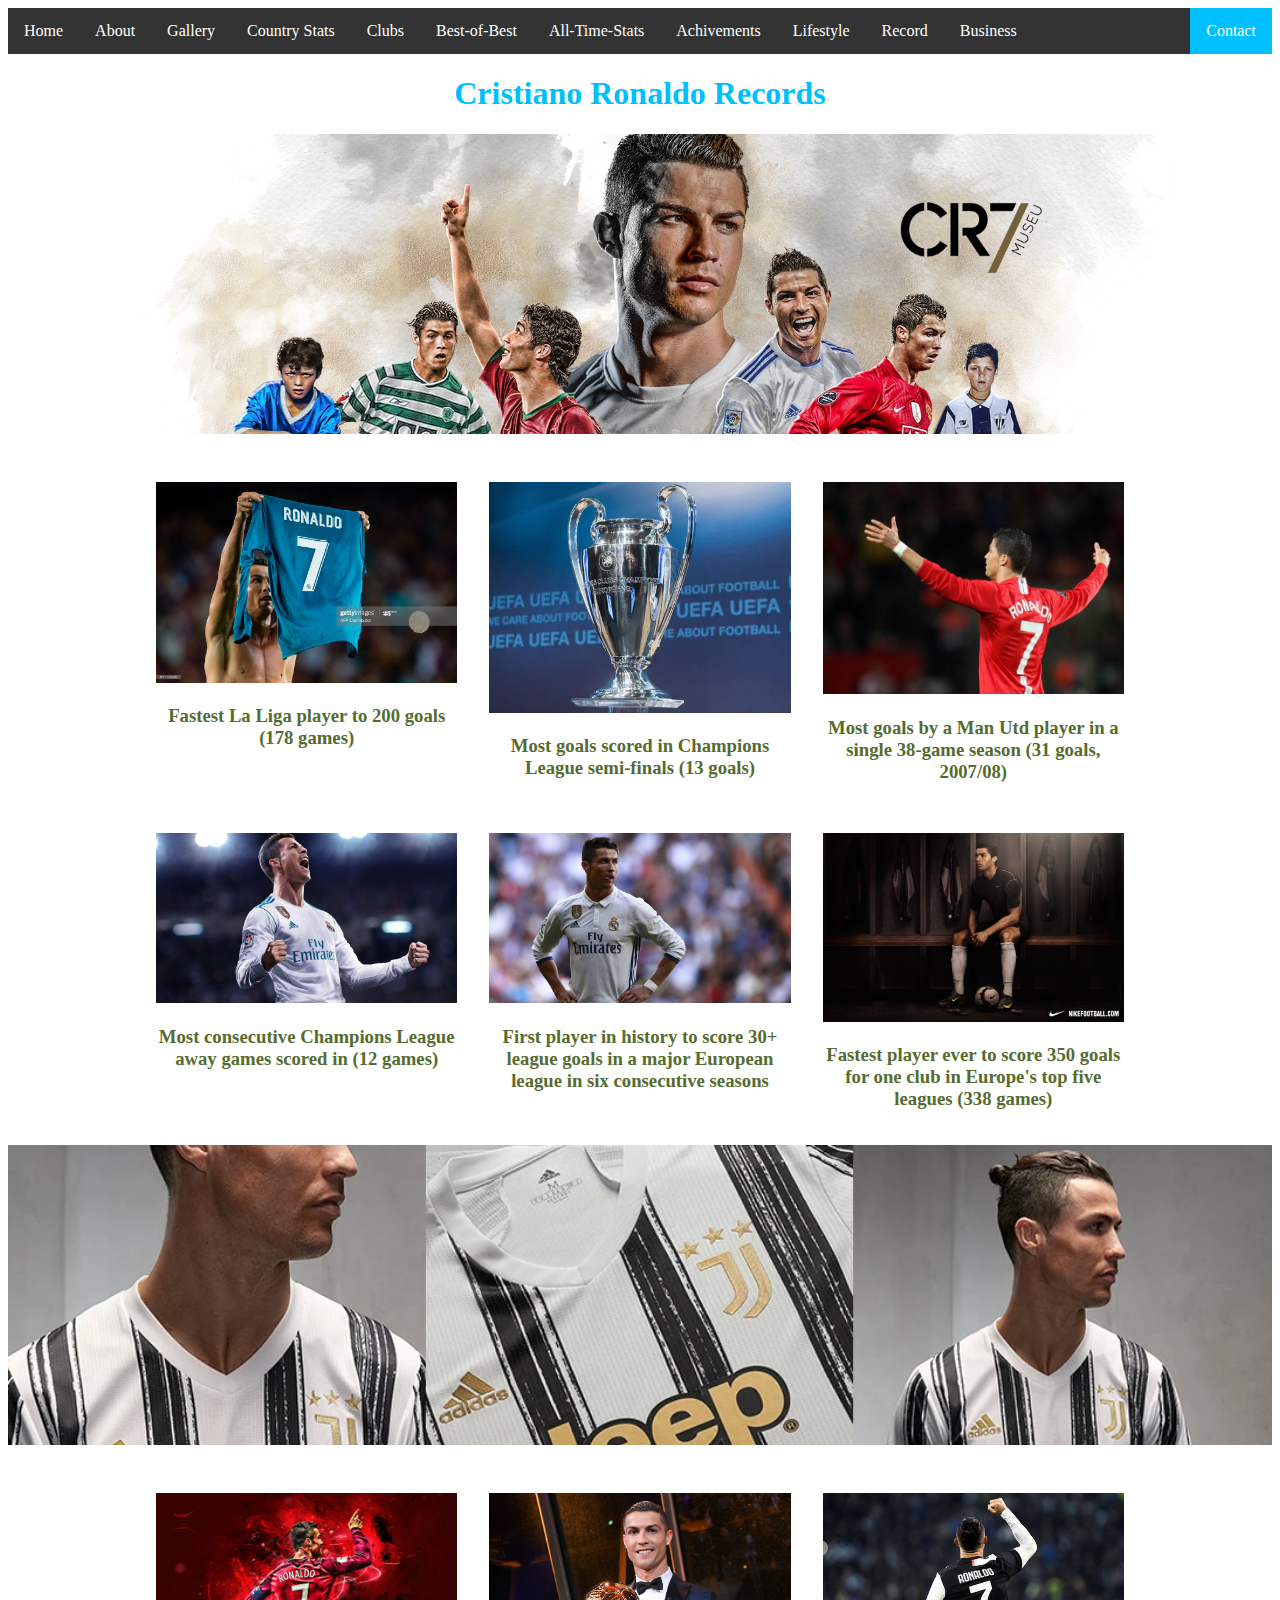
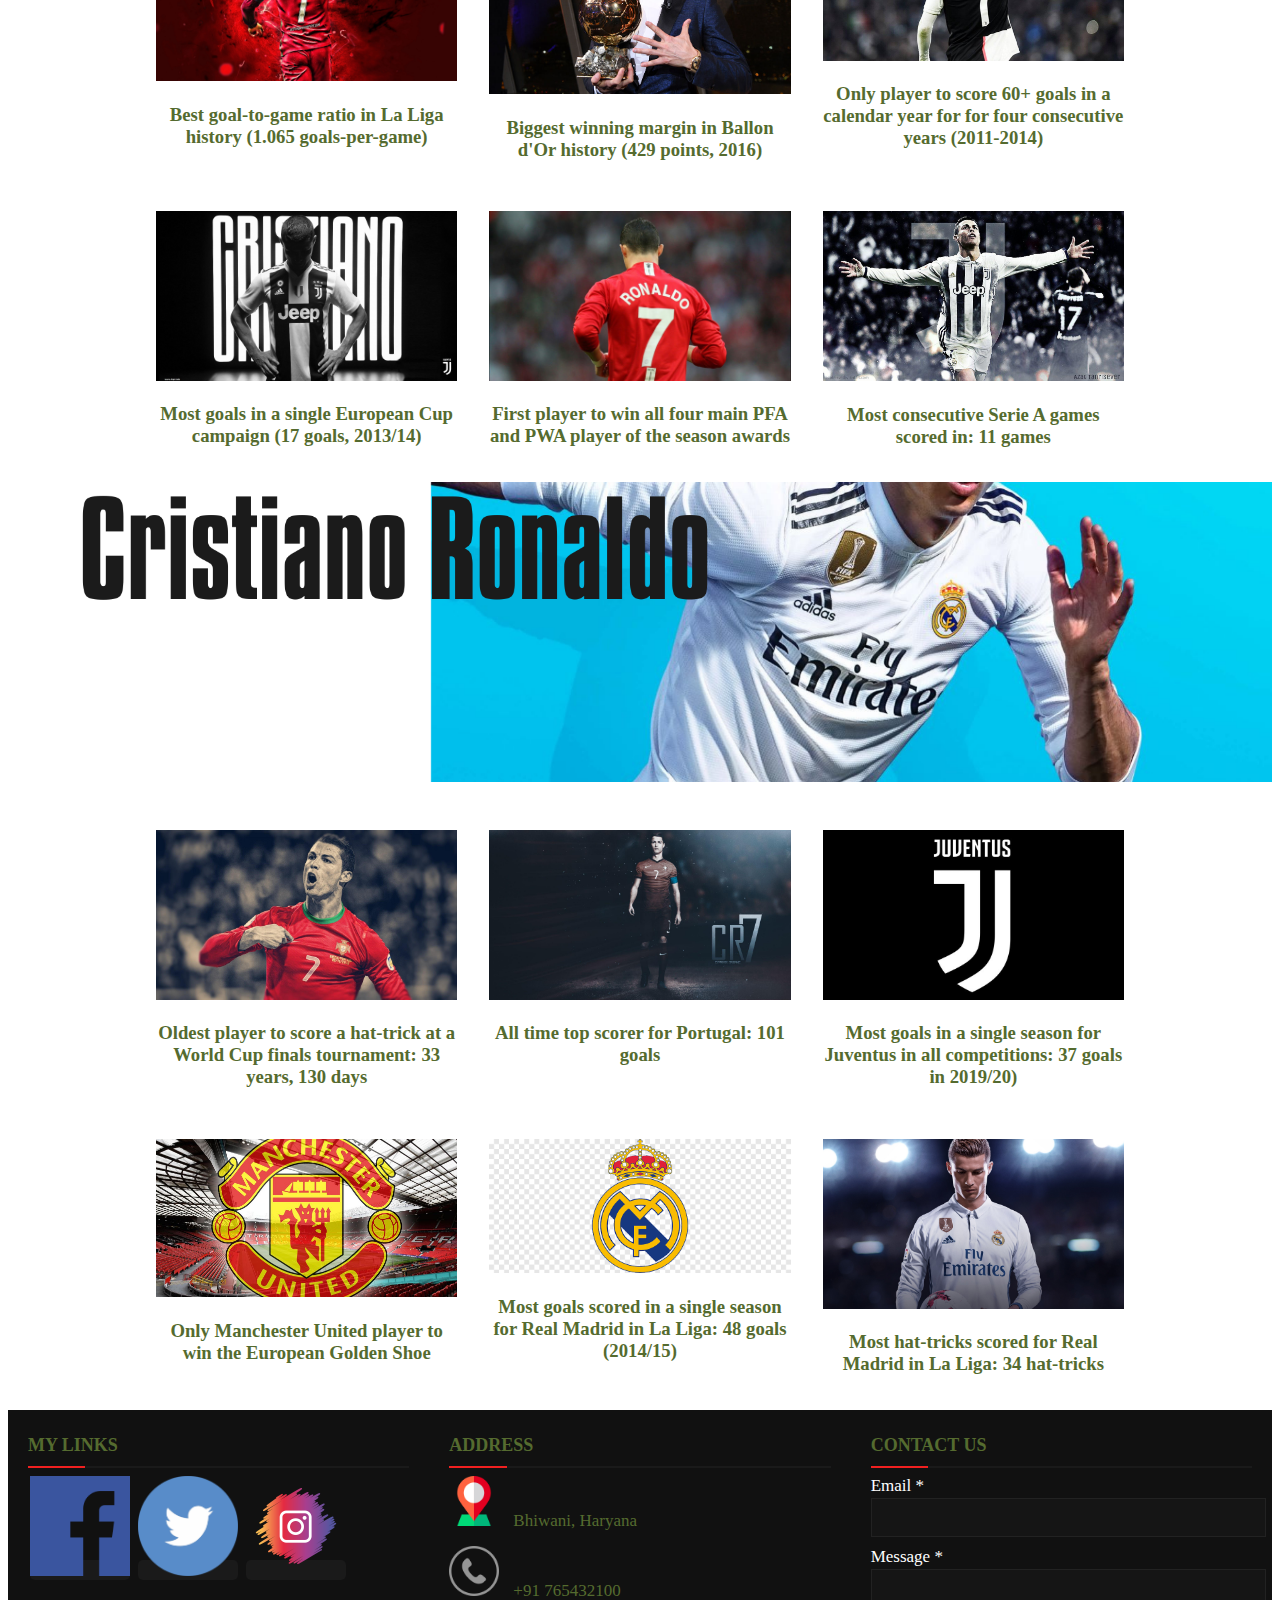
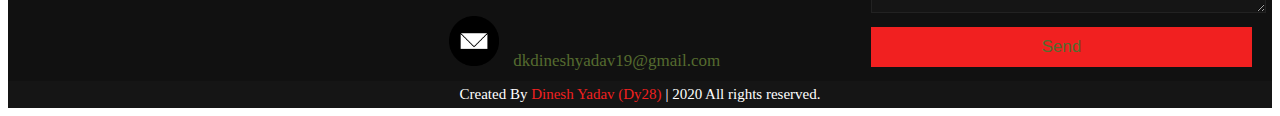
<file: record.html>
<!DOCTYPE html>
<html>
    <head>

        <meta charset="utf-8">
        <meta name="viewport" content="width=device-width, initial-scale=1"><link rel="stylesheet" href="record.css">
        <title>
           about
        </title>
    <style>
        
    </style>
    </head>
    <body >
  <div class="navbar">
  <a href="index.html">Home</a>
  <a href="about.html">About</a>
  <a href="gallery.html">Gallery</a>
  <a href="port.html">Country Stats</a>
  <div class="dropdown">
    <button class="dropbtn">Clubs 
      <i class="ii"></i>
    </button>
    <div class="dropdown-content">
      <a href="juv.html">Juventus</a>
      <a href="rm.html">Real Madrid</a>
      <a href="manc.html">Manchester United</a>
      <a href="sp.html">Sporting</a>
    </div>
  </div> 
      <div class="dropdown">
    <button class="dropbtn">Best-of-Best 
      <i class="ii"></i>
    </button>
    <div class="dropdown-content">
      <a href="bgoal.html">Best Goals</a>
      <a href="kick.html">Free kicks</a>
    </div>
  </div>
      <a href="stats.html">All-Time-Stats</a>
      <a href="achivement.html">Achivements</a>
      <a href="life.html">Lifestyle</a>
      <a href="record.html">Record</a>
           <a href="business.html">Business</a>
       <a href="#cont" style="float: right;background-color: deepskyblue">Contact</a>
</div>
         <center><h1 style="color: deepskyblue">Cristiano Ronaldo Records </h1></center>
    <header style="background-image: url(images/banner.jpg);background-size: cover;background-position: center center;height: 300px;margin-bottom: 2rem;"></header>
   
         <div class="container">
            <div class="row">
                <div class="col">
                    <img src="images/2.jpg" alt="img-1" />
                    <h3>Fastest La Liga player to 200 goals (178 games) </h3>
                    
                </div>
                <div class="col">
                    <img src="images/ucl.webp" alt="img-2" />
                    <h3>Most goals scored in Champions League semi-finals (13 goals)</h3>
                    
                </div>
                <div class="col">
                    <img src="images/mu.jpg" alt="img-3" />
                    <h3>Most goals by a Man Utd player in a single 38-game season (31 goals, 2007/08)</h3>
                    
                </div>
            </div>
        </div>
           <div class="container">
            <div class="row">
                <div class="col">
                    <img src="images/g.jpg" alt="img-1" />
                    <h3>Most consecutive Champions League away games scored in (12 games)</h3>
                    
                </div>
                <div class="col">
                    <img src="images/fre.jpg" alt="img-2" />
                    <h3>First player in history to score 30+ league goals in a major European league in six consecutive seasons</h3>
                    
                </div>
                <div class="col">
                    <img src="images/nike.jpg" alt="img-3" />
                    <h3> Fastest player ever to score 350 goals for one club in Europe's top five leagues (338 games)</h3>
                    
                </div>
            </div>
        </div>
            <header  style="background-image: url(images/banner3.webp);background-size: cover;background-position: top center;height: 300px;margin-bottom: 2rem;"></header>

           <div class="container">
            <div class="row">
                <div class="col">
                    <img src="images/port.jpg" alt="img-1" />
                    <h3>Best goal-to-game ratio in La Liga history (1.065 goals-per-game) </h3>
                    
                </div>
                <div class="col">
                    <img src="images/balodor.jpg" alt="img-2" />
                    <h3>Biggest winning margin in Ballon d'Or history (429 points, 2016)</h3>
                    
                </div>
                <div class="col">
                    <img src="images/back.jpg" alt="img-3" />
                    <h3>Only player to score 60+ goals in a calendar year for for four consecutive years (2011-2014)</h3>
                    
                </div>
            </div>
        </div>
           <div class="container">
            <div class="row">
                <div class="col">
                    <img src="images/cover1.jpg" alt="img-1" />
                    <h3>Most goals in a single European Cup campaign (17 goals, 2013/14) </h3>
                    
                </div>
                <div class="col">
                    <img src="images/mu1.jpg" alt="img-2" />
                    <h3>First player to win all four main PFA and PWA player of the season awards</h3>
                    
                </div>
                <div class="col">
                    <img src="images/celebration.jpg" alt="img-3" />
                    <h3>Most consecutive Serie A games scored in: 11 games</h3>
                    
                </div>
            </div>
        </div>
       <header  style="background-image: url(images/HOME1.png);background-size: cover;background-position: center center;height: 300px;margin-bottom: 2rem;"></header>

           <div class="container">
            <div class="row">
                <div class="col">
                    <img src="images/portugal'.jpg" alt="img-1" />
                    <h3>Oldest player to score a hat-trick at a World Cup finals tournament: 33 years, 130 days </h3>
                    
                </div>
                <div class="col">
                    <img src="images/port2.jpg" alt="img-2" />
                    <h3>All time top scorer for Portugal: 101 goals</h3>
                    
                </div>
                <div class="col">
                    <img src="images/juvlogo.jpg" alt="img-3" />
                    <h3>Most goals in a single season for Juventus in all competitions: 37 goals in 2019/20)</h3>
                    
                </div>
            </div>
        </div>
           <div class="container">
            <div class="row">
                <div class="col">
                    <img src="images/mulogo2.jpg" alt="img-1" />
                    <h3>Only Manchester United player to win the European Golden Shoe </h3>
                    
                </div>
                <div class="col">
                    <img src="images/rmlogo.png" alt="img-2" />
                    <h3>Most goals scored in a single season for Real Madrid in La Liga: 48 goals (2014/15)</h3>
                    
                </div>
                <div class="col">
                    <img src="images/golden2.jpg" alt="img-3" />
                    <h3>Most hat-tricks scored for Real Madrid in La Liga: 34 hat-tricks</h3>
                    
                </div>
            </div>
        </div>      


    <div class="footer" id="cont">
      <div class="main-content">
        <div class="left box">
          <h2>My Links</h2>
          <div class="content">
            <div class="social">
              <a href="https://facebook.com/dkdineshyadav19"><span ><img src="images/fb.png" height="100px"></span></a>
              <a href="https://twitter.com/dkdineshyadav19"><span><img src="images/twitter.png" height="100px"></span></a>
              <a href="https://instagram.com/dkdineshyadav19"><span ><img src="images/insta.png" height="100px"></span></a>
              
            </div>
          </div>
        </div>

        <div class="center box">
          <h2>Address</h2>
          <div class="content">
            <div class="place">
              <span ><img src="images/location-pin.png" height="50px" width="50px"></span>
              <span class="text">Bhiwani, Haryana</span>
            </div>
            <div class="phone">
              <span ><img src="images/iconfinder_phone_281830.png" height="50px" width="50px"></span>
              <span class="text">+91 765432100</span>
            </div>
            <div class="email">
              <span ><img src="images/mail.png" height="50px" width="50px"></span>
              <span class="text">dkdineshyadav19@gmail.com</span>
            </div>
          </div>
        </div>

        <div class="right box">
          <h2>Contact us</h2>
          <div class="content">
            <form action="#">
              <div class="email">
                <div class="text">Email *</div>
                <input type="email" required>
              </div>
              <div class="msg">
                <div class="text">Message *</div>
                <textarea rows="2" cols="25" required></textarea>
              </div>
              <div class="btn">
                <button type="submit">Send</button>
              </div>
            </form>
          </div>
        </div>
      </div>
      <div class="bottom">
        <center>
          <span class="credit">Created By <a href="#cont">Dinesh Yadav (Dy28)</a> | </span>
          <span> 2020 All rights reserved.</span>
        </center>
      </div>
        </div>
       <button onclick="topFunction()" id="myBtn" title="Go to top">Top</button>
        
        
             
    </body>
    <script>

var mybutton = document.getElementById("myBtn");


window.onscroll = function() {scrollFunction()};

function scrollFunction() {
  if (document.body.scrollTop > 20 || document.documentElement.scrollTop > 20) {
    mybutton.style.display = "block";
  } else {
    mybutton.style.display = "none";
  }
}
function topFunction() {
  document.body.scrollTop = 0;
  document.documentElement.scrollTop = 0;
}
</script>
</html>
</file>
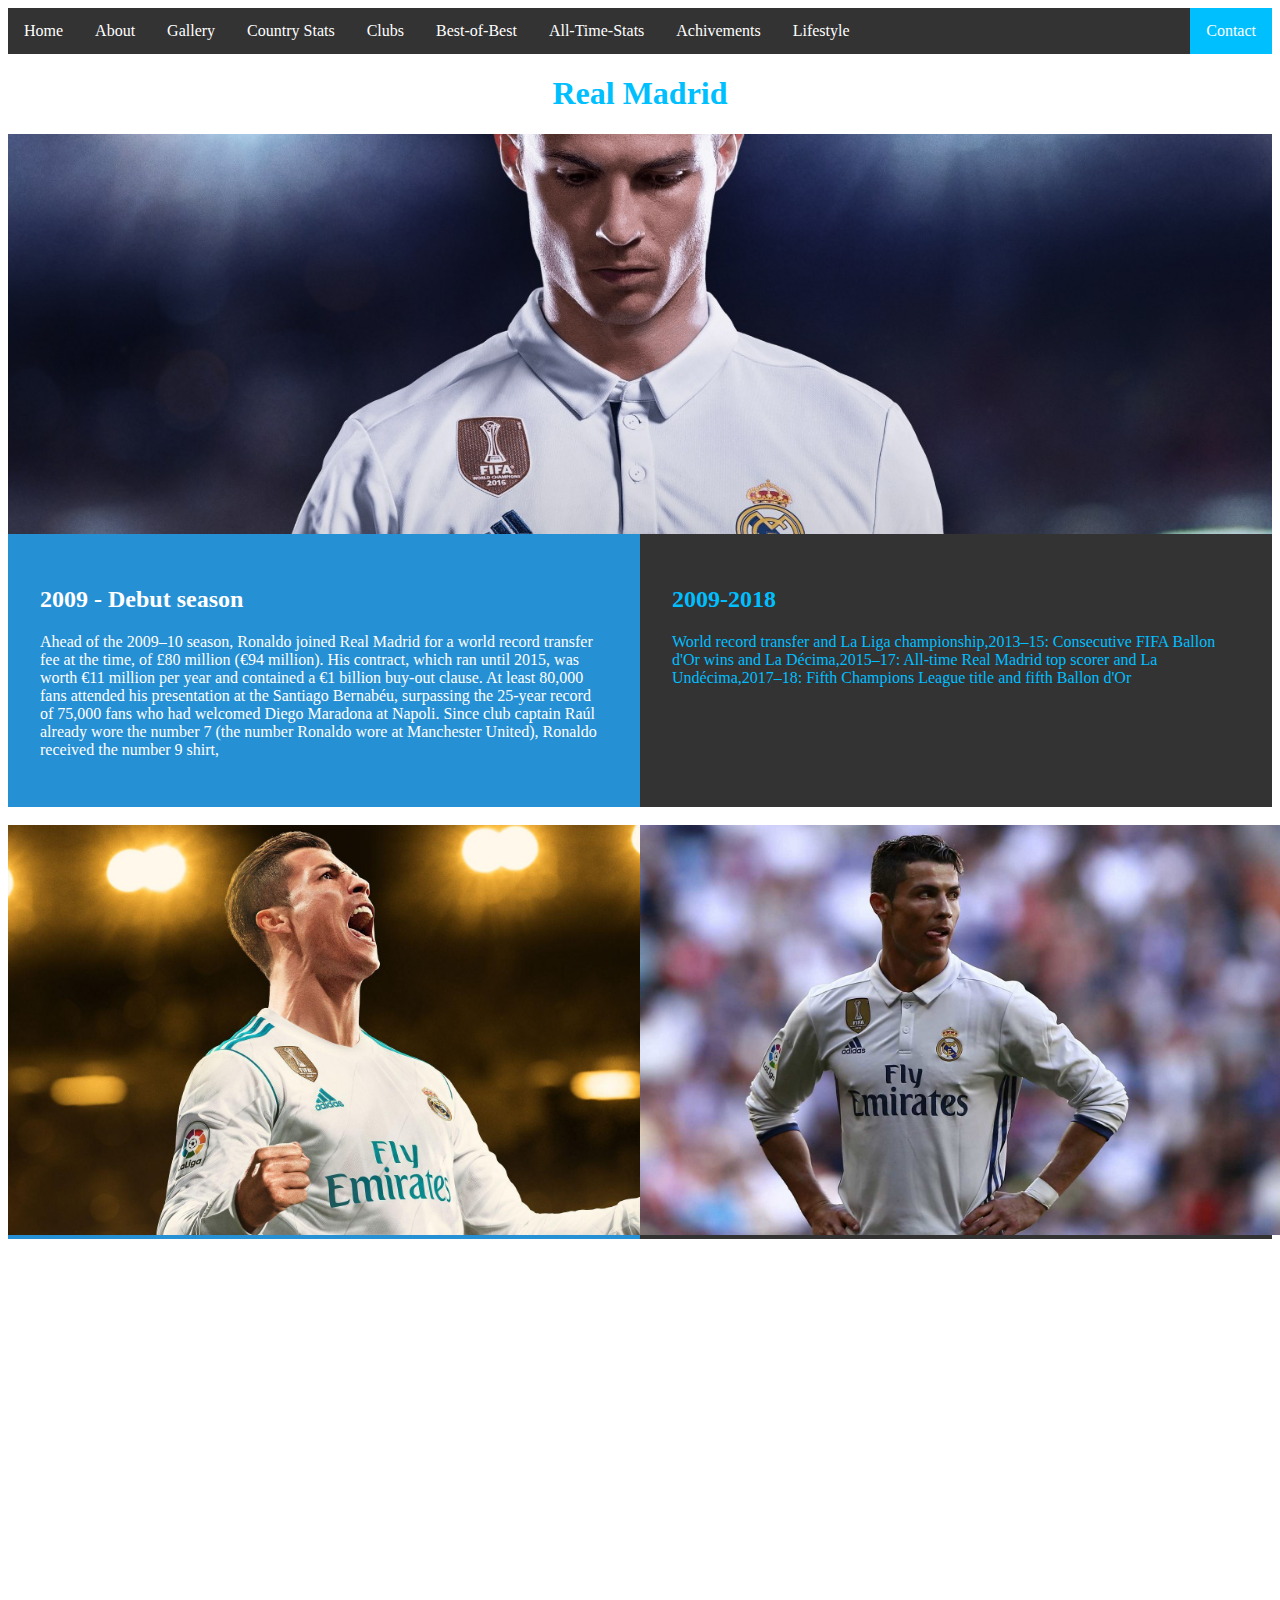
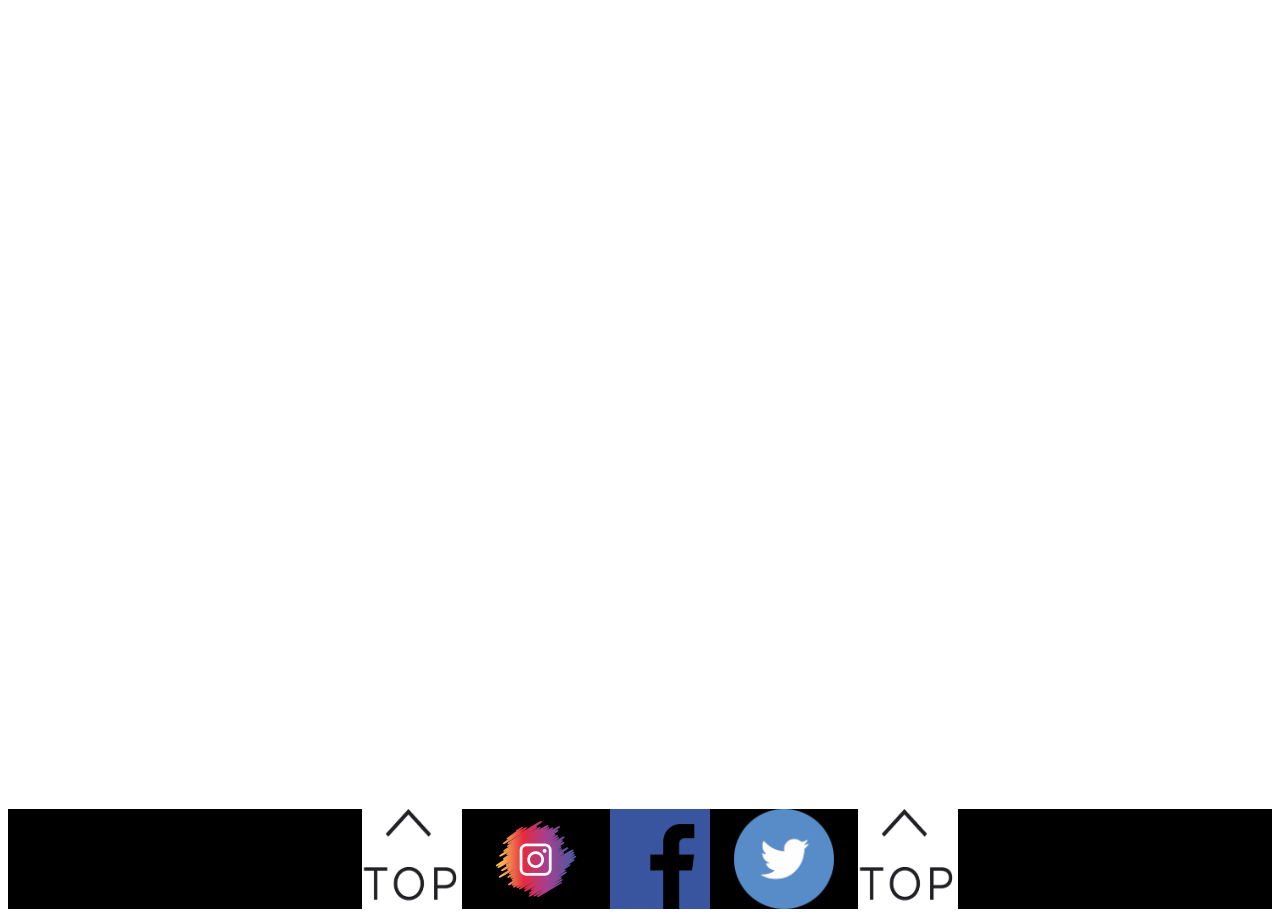
<file: rm.html>
<!DOCTYPE html>
<html>
    <head>

        <meta charset="utf-8">
        <meta name="viewport" content="width=device-width, initial-scale=1">
        <title>
           about
        </title>
    <style>
         .parlex{
            background-image: url("images/golden2.jpg");
            min-height: 400px;
            
            background-attachment: fixed;
            background-position: center;
            background-repeat: no-repeat;
            background-size: cover;
        }
        .parlex1{
            background-image: url("images/stats1.jpg");
            min-height: 700px;
            
            background-attachment: fixed;
            background-position: center;
            background-repeat: no-repeat;
            background-size: cover;
        }
      .navbar {
  overflow: hidden;
  background-color: #333;
}

.navbar a {
  float: left;
  font-size: 16px;
  color: white;
  text-align: center;
  padding: 14px 16px;
  text-decoration: none;
}

.dropdown {
  float: left;
  overflow: hidden;
}

.dropdown .dropbtn {
  font-size: 16px;  
  border: none;
  outline: none;
  color: white;
  padding: 14px 16px;
  background-color: inherit;
  font-family: inherit;
  margin: 0;
}

.navbar a:hover, .dropdown:hover .dropbtn {
  background-color: deepskyblue;
}

.dropdown-content {
  display: none;
  position: absolute;
  background-color: #f9f9f9;
  min-width: 160px;
  box-shadow: 0px 8px 16px 0px rgba(0,0,0,0.2);
  z-index: 1;
}

.dropdown-content a {
  float: none;
  color: black;
  padding: 12px 16px;
  text-decoration: none;
  display: block;
  text-align: left;
}

.dropdown-content a:hover {
  background-color: deepskyblue;
}

.dropdown:hover .dropdown-content {
  display: block;
}
         #section-d .box {
    padding: 2em;
    color: deepskyblue;
  }

  #section-d .box:first-child {
    background:#2690d4;
      color: white;
  }
          .box,
    #main-footer div {
      grid-column: span 2;
    }
      .grid {
    display: grid;
    grid-template-columns: 1fr repeat(2, minmax(auto, 25em)) 1fr;
}
         #imgg:hover{
            transform: scale(1.3);
        }
    </style>
    </head>
    <body>
  <div class="navbar">
  <a href="index.html">Home</a>
  <a href="about.html">About</a>
  <a href="gallery.html">Gallery</a>
  <a href="port.html">Country Stats</a>
  <div class="dropdown">
    <button class="dropbtn">Clubs 
      <i class="ii"></i>
    </button>
    <div class="dropdown-content">
      <a href="juv.html">Juventus</a>
      <a href="rm.html">Real Madrid</a>
      <a href="manc.html">Manchester United</a>
      <a href="sp.html">Sporting</a>
    </div>
  </div> 
      <div class="dropdown">
    <button class="dropbtn">Best-of-Best 
      <i class="ii"></i>
    </button>
    <div class="dropdown-content">
      <a href="bgoal.html">Best Goals</a>
      <a href="kick.html">Free kicks</a>
    </div>
  </div>
      <a href="stats.html">All-Time-Stats</a>
      <a href="achivement.html">Achivements</a>
      <a href="life.html">Lifestyle</a>
       <a href="#cont" style="float: right;background-color: deepskyblue">Contact</a>
</div>
       <center><h1 style="color: deepskyblue">Real Madrid</h1></center> 
     <div class="parlex"></div>
    <section id="section-d" class="grid" style="background-color: #333">
            <div class="box">
                <h2 class="content-title">2009 - Debut season</h2>
                <p>Ahead of the 2009–10 season, Ronaldo joined Real Madrid for a world record transfer fee at the time, of £80 million (€94 million). His contract, which ran until 2015, was worth €11 million per year and contained a €1 billion buy-out clause. At least 80,000 fans attended his presentation at the Santiago Bernabéu, surpassing the 25-year record of 75,000 fans who had welcomed Diego Maradona at Napoli. Since club captain Raúl already wore the number 7 (the number Ronaldo wore at Manchester United), Ronaldo received the number 9 shirt,</p>
            </div>
            <div class="box">
                <h2 class="content-title" >2009-2018</h2>
                <p>World record transfer and La Liga championship,2013–15: Consecutive FIFA Ballon d'Or wins and La Décima,2015–17: All-time Real Madrid top scorer and La Undécima,2017–18: Fifth Champions League title and fifth Ballon d'Or</p>
            </div>
        </section>
        <br>
        <section id="section-d" class="grid" style="background-color: #333">
            <div class="box" style="padding: 0em;"> 
                <img src="images/golden.jpg" width="750px" height="410px" id="imgg">
            </div>
            <div class="box"  style="padding: 0em;">
               <img src="images/fre.jpg" width="750px" height="410px" id="imgg">
            </div>
        </section><br><br><br>
        <div class="parlex"></div>
         <div class="parlex1"></div>

   <div  style="height:100px;font-size:16px;background-color: black" id="cont">
            <center><ul style="display: block;list-style-type: disc">
                 <li style="display: inline-block;
  margin: 0 10px;"><a href="#"><img src="images/top2.png" height="100px" width="100px" id="imgg"></a></li>
                 <li style="display: inline-block;
  margin: 0 10px;"><a href="https://www.instagram.com/dkdineshyadav19"><img src="images/insta.png" height="100px" width="100px" id="imgg"></a></li>
                 <li style="display: inline-block;
  margin: 0 10px;"><a href="https://www.facebook.com/dkdineshyadav19"><img src="images/fb.png" height="100px" width="100px" id="imgg"></a></li>
                 <li style="display: inline-block;
  margin: 0 10px;"><a href="https://www.twitter.com/dkdineshyadav19"><img src="images/twitter.png" height="100px" width="100px" id="imgg"></a></li>
                <li style="display: inline-block;
  margin: 0 10px;"><a href="#"><img src="images/top2.png" height="100px" width="100px" id="imgg"></a></li>
             </ul></center> 
             </div>  
    </body>
</html>
</file>
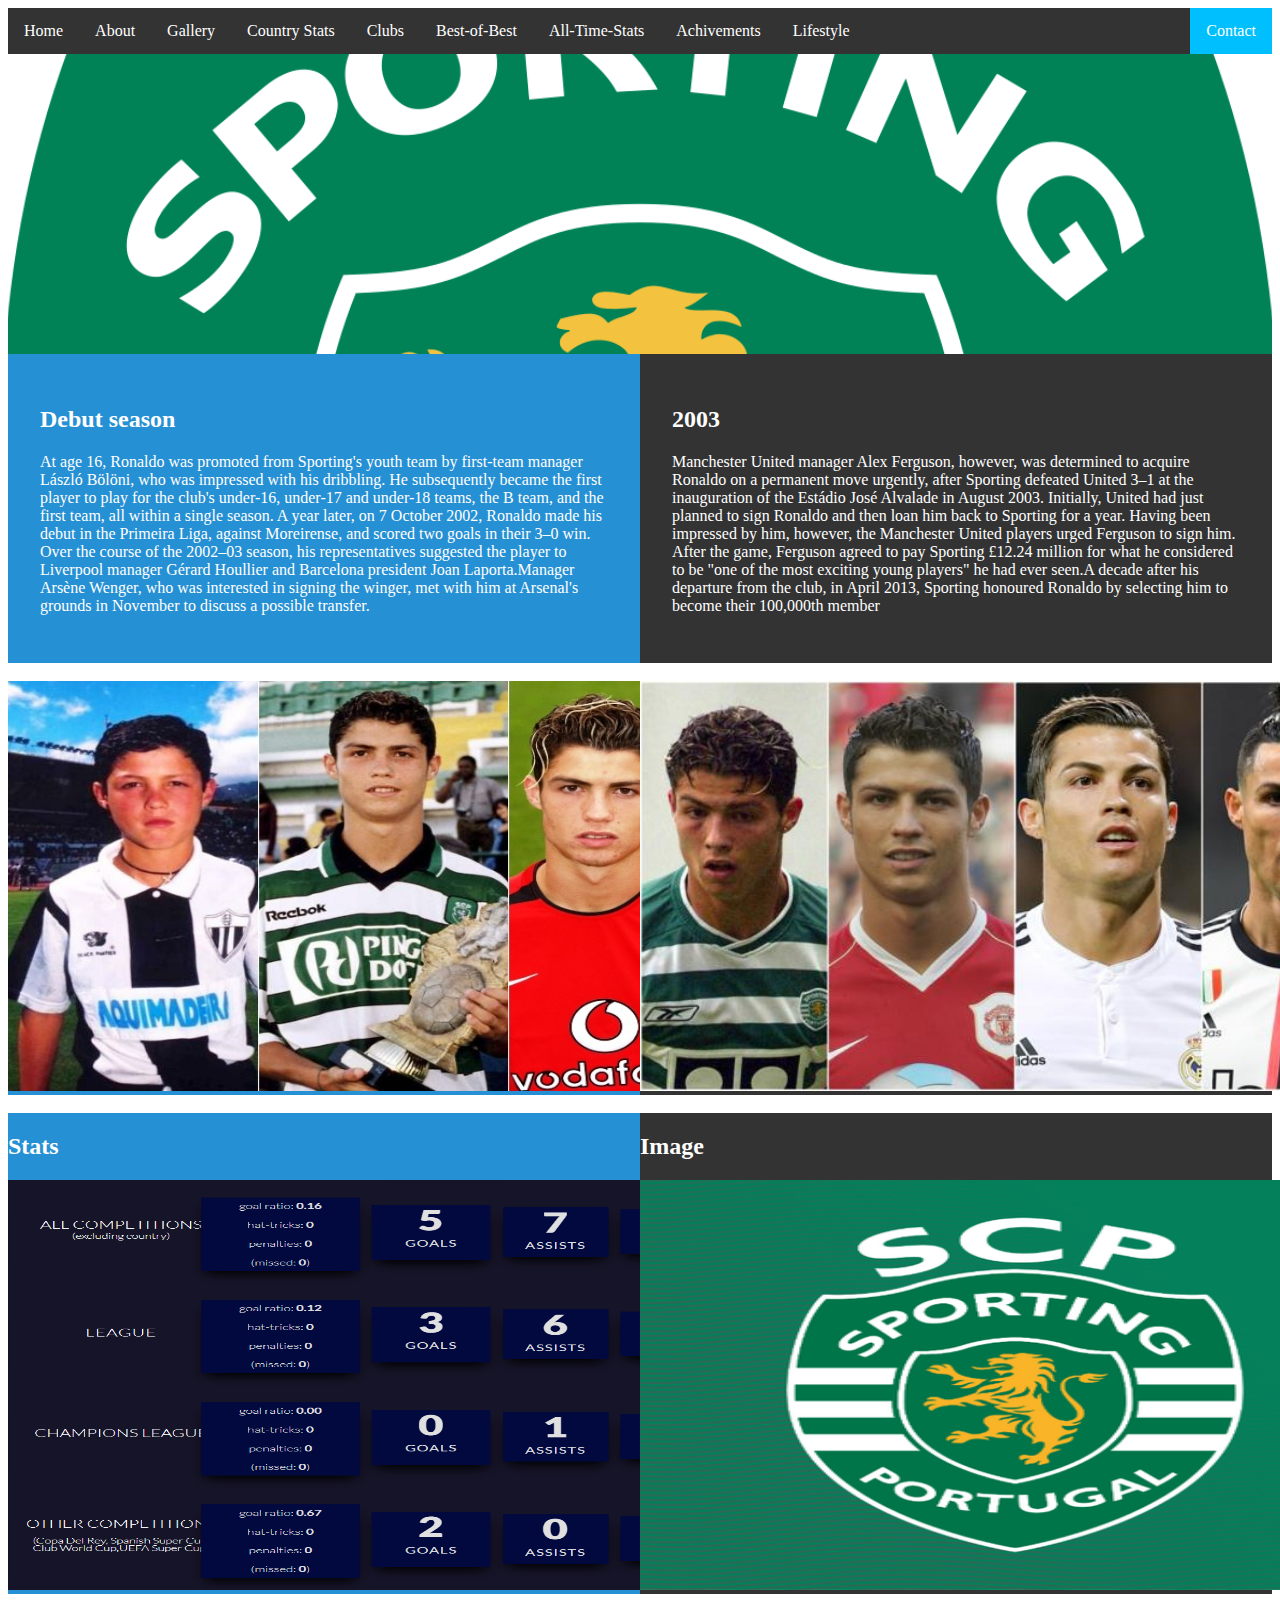
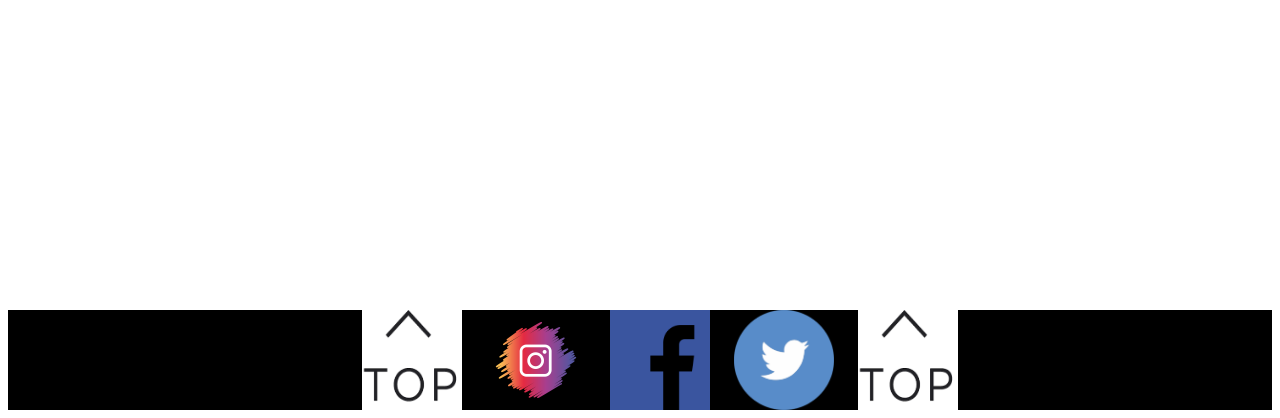
<file: sp.html>
<!DOCTYPE html>
<html>
    <head>

        <meta charset="utf-8">
        <meta name="viewport" content="width=device-width, initial-scale=1">
        <title>
           about
        </title>
    <style>
         .parlex{
            background-image: url("images/sportinggg.png");
            min-height: 300px;
            
            background-attachment: fixed;
            background-position: center;
            background-repeat: no-repeat;
            background-size: cover;
        }
      .navbar {
  overflow: hidden;
  background-color: #333;
}

.navbar a {
  float: left;
  font-size: 16px;
  color: white;
  text-align: center;
  padding: 14px 16px;
  text-decoration: none;
}

.dropdown {
  float: left;
  overflow: hidden;
}

.dropdown .dropbtn {
  font-size: 16px;  
  border: none;
  outline: none;
  color: white;
  padding: 14px 16px;
  background-color: inherit;
  font-family: inherit;
  margin: 0;
}

.navbar a:hover, .dropdown:hover .dropbtn {
  background-color: deepskyblue;
}

.dropdown-content {
  display: none;
  position: absolute;
  background-color: #f9f9f9;
  min-width: 160px;
  box-shadow: 0px 8px 16px 0px rgba(0,0,0,0.2);
  z-index: 1;
}

.dropdown-content a {
  float: none;
  color: black;
  padding: 12px 16px;
  text-decoration: none;
  display: block;
  text-align: left;
}

.dropdown-content a:hover {
  background-color: deepskyblue;
}

.dropdown:hover .dropdown-content {
  display: block;
}
         #section-d .box {
    padding: 2em;
    color: #fff;
  }

  #section-d .box:first-child {
    background:#2690d4;
      color: white;
  }
          .box,
    #main-footer div {
      grid-column: span 2;
    }
      .grid {
    display: grid;
    grid-template-columns: 1fr repeat(2, minmax(auto, 25em)) 1fr;
}
         #imgg:hover{
            transform: scale(1.1);
        }
    </style>
    </head>
    <body>
  <div class="navbar">
  <a href="index.html">Home</a>
  <a href="about.html">About</a>
  <a href="gallery.html">Gallery</a>
  <a href="port.html">Country Stats</a>
  <div class="dropdown">
    <button class="dropbtn">Clubs 
      <i class="ii"></i>
    </button>
    <div class="dropdown-content">
      <a href="juv.html">Juventus</a>
      <a href="rm.html">Real Madrid</a>
      <a href="manc.html">Manchester United</a>
      <a href="sp.html">Sporting</a>
    </div>
  </div> 
      <div class="dropdown">
    <button class="dropbtn">Best-of-Best 
      <i class="ii"></i>
    </button>
    <div class="dropdown-content">
      <a href="bgoal.html">Best Goals</a>
      <a href="kick.html">Free kicks</a>
    </div>
  </div>
      <a href="stats.html">All-Time-Stats</a>
      <a href="achivement.html">Achivements</a>
      <a href="life.html">Lifestyle</a>
       <a href="#cont" style="float: right;background-color: deepskyblue">Contact</a>
</div>
     <div class="parlex"></div>
    <section id="section-d" class="grid" style="background-color: #333"z>
            <div class="box">
                <h2 class="content-title">Debut season</h2>
                <p>At age 16, Ronaldo was promoted from Sporting's youth team by first-team manager László Bölöni, who was impressed with his dribbling. He subsequently became the first player to play for the club's under-16, under-17 and under-18 teams, the B team, and the first team, all within a single season. A year later, on 7 October 2002, Ronaldo made his debut in the Primeira Liga, against Moreirense, and scored two goals in their 3–0 win. Over the course of the 2002–03 season, his representatives suggested the player to Liverpool manager Gérard Houllier and Barcelona president Joan Laporta.Manager Arsène Wenger, who was interested in signing the winger, met with him at Arsenal's grounds in November to discuss a possible transfer.</p>
            </div>
            <div class="box">
                <h2 class="content-title" >2003</h2>
                <p>Manchester United manager Alex Ferguson, however, was determined to acquire Ronaldo on a permanent move urgently, after Sporting defeated United 3–1 at the inauguration of the Estádio José Alvalade in August 2003. Initially, United had just planned to sign Ronaldo and then loan him back to Sporting for a year. Having been impressed by him, however, the Manchester United players urged Ferguson to sign him. After the game, Ferguson agreed to pay Sporting £12.24 million for what he considered to be "one of the most exciting young players" he had ever seen.A decade after his departure from the club, in April 2013, Sporting honoured Ronaldo by selecting him to become their 100,000th member</p>
            </div>
        </section>
        <br>
        <section id="section-d" class="grid" style="background-color: #333">
            <div class="box" style="padding: 0em;"> 
                <img src="images/11sporting%20(7).jpg" width="750px" height="410px" id="imgg">
            </div>
            <div class="box"  style="padding: 0em;">
               <img src="images/11sporting%20(8).jpg" width="750px" height="410px" id="imgg">
            </div>
        </section><br>
        <section id="section-d" class="grid" style="background-color: #333"z>
            <div class="box" style="padding: 0em;" >
                <h2 class="content-title">Stats</h2>
                <img src="images/sportstats.png" width="750px" height="410px" id="imgg">
            </div>
            <div class="box" style="padding: 0em;"z>
                <h2 class="content-title" >Image</h2>
                <img src="images/sporting11.png" width="750px" height="410px" id="imgg">
            </div>
        </section>
        <div class="parlex"></div>

   <div  style="height:100px;font-size:16px;background-color: black" id="cont">
            <center><ul style="display: block;list-style-type: disc">
                 <li style="display: inline-block;
  margin: 0 10px;"><a href="#"><img src="images/top2.png" height="100px" width="100px" id="imgg"></a></li>
                 <li style="display: inline-block;
  margin: 0 10px;"><a href="https://www.instagram.com/dkdineshyadav19"><img src="images/insta.png" height="100px" width="100px" id="imgg"></a></li>
                 <li style="display: inline-block;
  margin: 0 10px;"><a href="https://www.facebook.com/dkdineshyadav19"><img src="images/fb.png" height="100px" width="100px" id="imgg"></a></li>
                 <li style="display: inline-block;
  margin: 0 10px;"><a href="https://www.twitter.com/dkdineshyadav19"><img src="images/twitter.png" height="100px" width="100px" id="imgg"></a></li>
                <li style="display: inline-block;
  margin: 0 10px;"><a href="#"><img src="images/top2.png" height="100px" width="100px" id="imgg"></a></li>
             </ul></center> 
             </div>  
    </body>
</html>
</file>
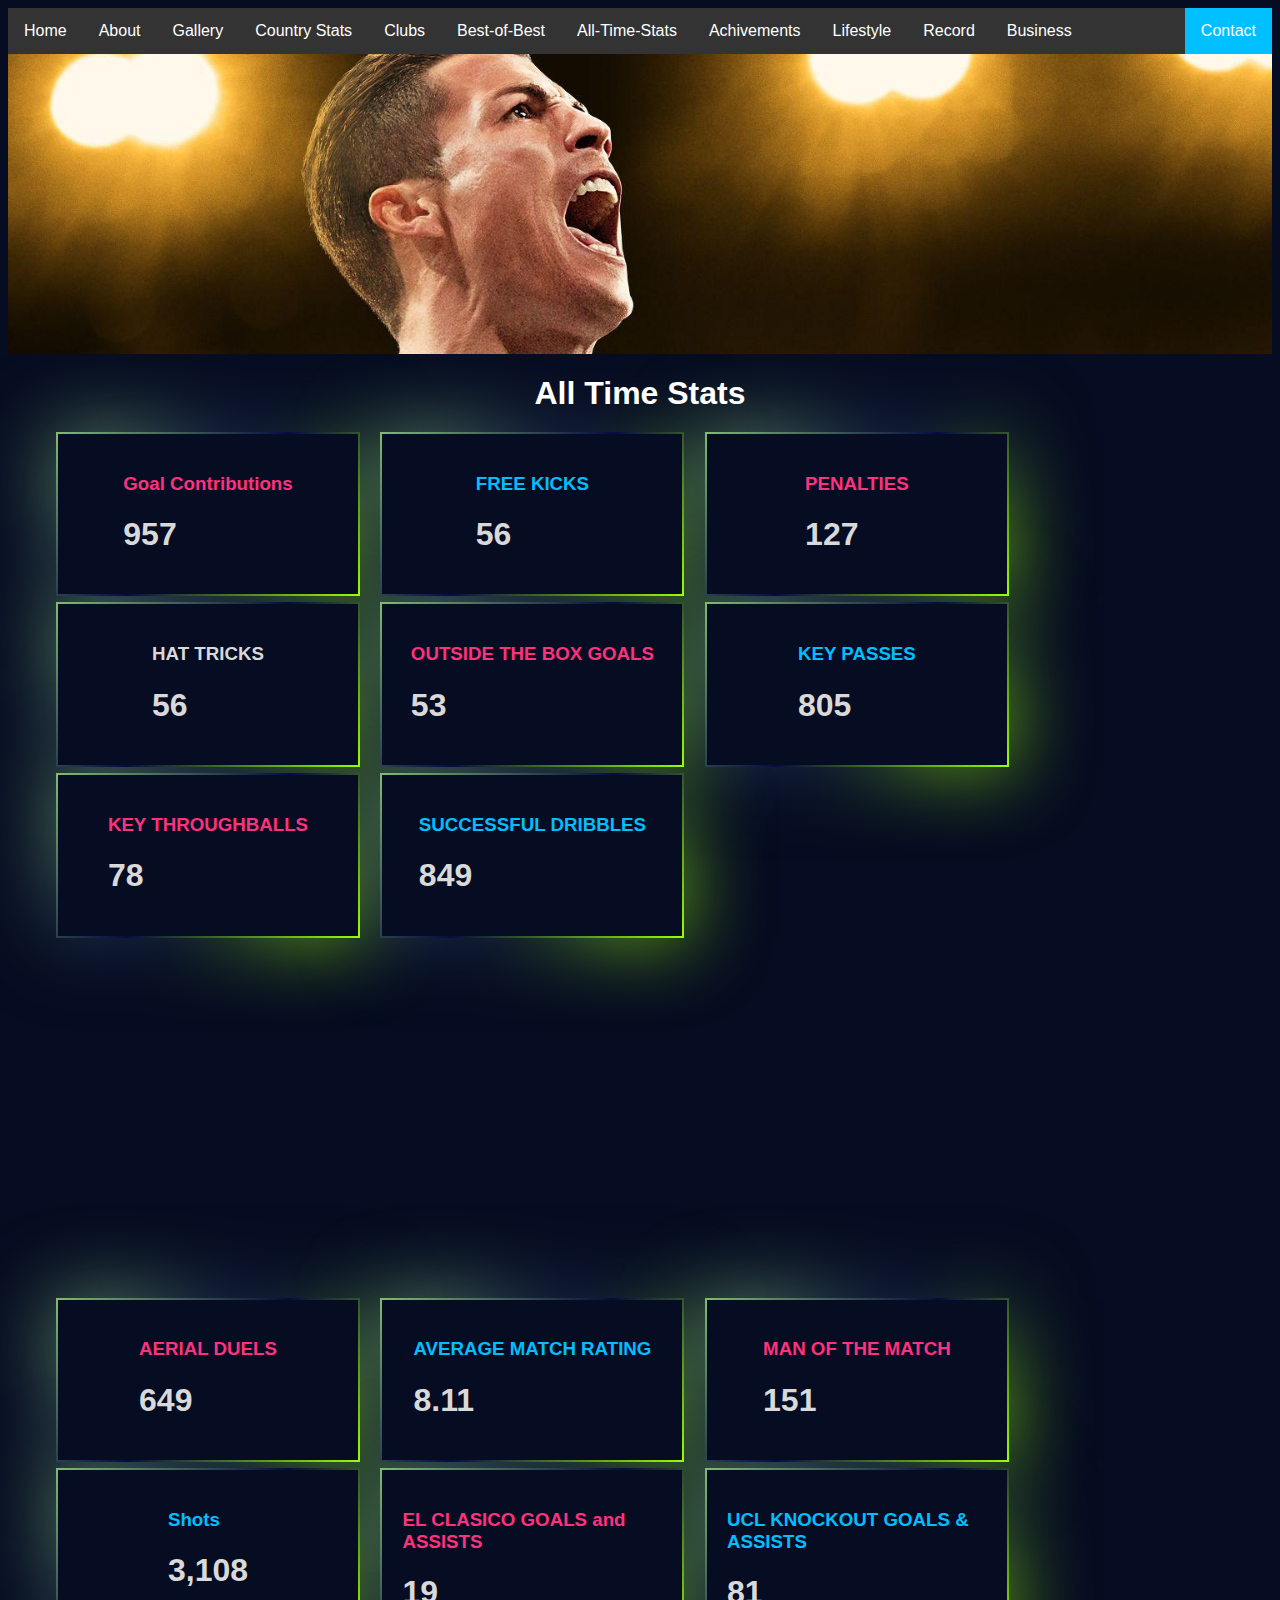
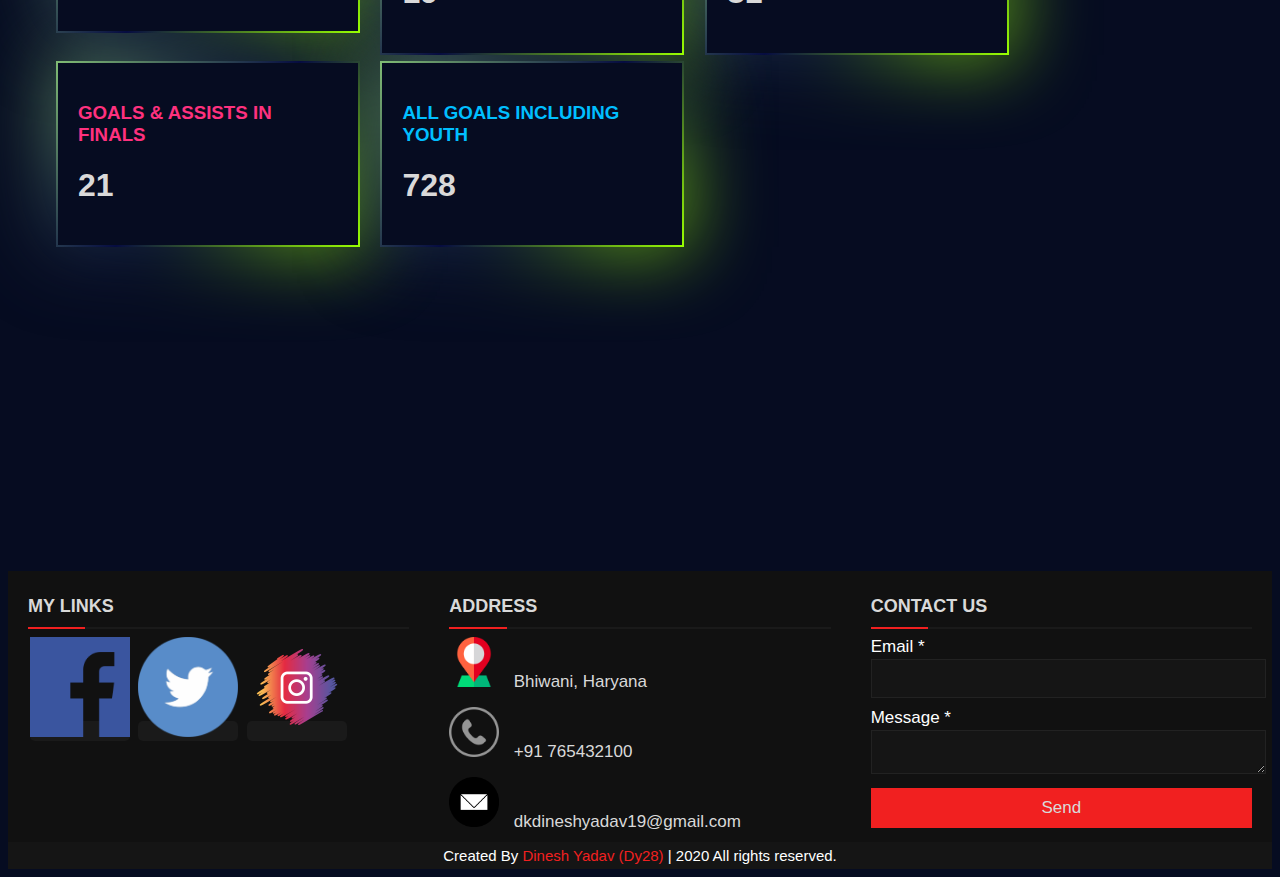
<file: stats.html>
<!DOCTYPE html>
<html>
    <head>

        <meta charset="utf-8">
        <meta name="viewport" content="width=device-width, initial-scale=1"><link rel="stylesheet" href="stats.css">
        <title>
           Stats
        </title>
    
    </head>
    <body>
  <div class="navbar">
  <a href="index.html">Home</a>
  <a href="about.html">About</a>
  <a href="gallery.html">Gallery</a>
  <a href="port.html">Country Stats</a>
  <div class="dropdown">
    <button class="dropbtn">Clubs 
      <i class="ii"></i>
    </button>
    <div class="dropdown-content">
      <a href="juv.html">Juventus</a>
      <a href="rm.html">Real Madrid</a>
      <a href="manc.html">Manchester United</a>
      <a href="sp.html">Sporting</a>
    </div>
  </div> 
      <div class="dropdown">
    <button class="dropbtn">Best-of-Best 
      <i class="ii"></i>
    </button>
    <div class="dropdown-content">
      <a href="bgoal.html">Best Goals</a>
      <a href="kick.html">Free kicks</a>
    </div>
  </div>
      <a href="stats.html">All-Time-Stats</a>
      <a href="achivement.html">Achivements</a>
      <a href="life.html">Lifestyle</a>
      <a href="record.html">Record</a>
           <a href="business.html">Business</a>
       <a href="#cont" style="float: right;background-color: deepskyblue">Contact</a>
</div>
        <div class="parlex"> </div>
       <center><h1 style="color: white">All Time Stats</h1></center> 
        <ul style="display:block;list-style-type: disc">
        <li style="display: inline-block; margin: 0 10px 10px;"><div class="box1" > <div class="box2"> <h3 style="color: #fe317e">Goal Contributions</h3> <h1>957 </h1></div> </div></li>
        <li style="display: inline-block; margin: 0 10px 10px;"><div class="box1" > <div class="box2"><h3  style="color:deepskyblue">FREE KICKS</h3> <h1>56 </h1></div> </div></li>
        <li style="display: inline-block; margin: 0 10px 10px;"><div class="box1" > <div class="box2"> <h3 style="color: #fe317e">PENALTIES</h3><h1>127 </h1></div> </div></li>
        <li style="display: inline-block; margin: 0 10px 10px;"><div class="box1" > <div class="box2"> <h3>HAT TRICKS</h3> <h1>56 </h1></div> </div></li>
        <li style="display: inline-block; margin: 0 10px 10px;"><div class="box1" > <div class="box2"> <h3 style="color: #fe317e">OUTSIDE THE BOX GOALS</h3> <h1>53 </h1></div> </div></li>
        <li style="display: inline-block; margin: 0 10px 10px;"><div class="box1" > <div class="box2"> <h3 style="color:deepskyblue" >KEY PASSES</h3> <h1>805 </h1></div> </div></li>
        <li style="display: inline-block; margin: 0 10px 10px;"><div class="box1" > <div class="box2"> <h3 style="color: #fe317e">KEY THROUGHBALLS</h3> <h1>78 </h1></div> </div></li>
        <li style="display: inline-block; margin: 0 10px 10px;"><div class="box1" > <div class="box2"> <h3 style="color:deepskyblue">SUCCESSFUL DRIBBLES</h3> <h1>849 </h1></div> </div></li>
            <br>
            <br>
            <div class="parlex"> </div>
            <br>
            <br>
        <li style="display: inline-block; margin: 0 10px 10px;"><div class="box1" > <div class="box2"> <h3 style="color: #fe317e">AERIAL DUELS</h3> <h1>649 </h1></div> </div></li>
        <li style="display: inline-block; margin: 0 10px 10px;"><div class="box1" > <div class="box2"> <h3 style="color:deepskyblue">AVERAGE MATCH RATING</h3> <h1>8.11 </h1></div> </div></li>
        <li style="display: inline-block; margin: 0 10px 10px;"><div class="box1" > <div class="box2"> <h3 style="color: #fe317e">MAN OF THE MATCH</h3> <h1>151 </h1></div> </div></li>
        <li style="display: inline-block; margin: 0 10px 10px;"><div class="box1" > <div class="box2"> <h3 style="color:deepskyblue">Shots</h3> <h1>3,108 </h1></div> </div></li>
        <li style="display: inline-block; margin: 0 10px 10px;"><div class="box1" > <div class="box2"> <h3 style="color: #fe317e">EL CLASICO GOALS and ASSISTS</h3> <h1>19 </h1></div> </div></li>
        <li style="display: inline-block; margin: 0 10px 10px;"><div class="box1" > <div class="box2"> <h3 style="color:deepskyblue">UCL KNOCKOUT GOALS & ASSISTS</h3> <h1>81 </h1></div> </div></li>
        <li style="display: inline-block; margin: 0 10px 10px;"><div class="box1" > <div class="box2"> <h3 style="color: #fe317e">GOALS & ASSISTS IN FINALS</h3> <h1>21 </h1></div> </div></li>
        <li style="display: inline-block; margin: 0 10px 10px;"><div class="box1" > <div class="box2"> <h3 style="color:deepskyblue">ALL GOALS INCLUDING YOUTH</h3> <h1>728 </h1></div> </div></li>
        </ul>
<div class="parlex"> </div>
  <div class="footer" id="cont">
      <div class="main-content">
        <div class="left box">
          <h2>My Links</h2>
          <div class="content">
            <div class="social">
              <a href="https://facebook.com/dkdineshyadav19"><span ><img src="images/fb.png" height="100px"></span></a>
              <a href="https://twitter.com/dkdineshyadav19"><span><img src="images/twitter.png" height="100px"></span></a>
              <a href="https://instagram.com/dkdineshyadav19"><span ><img src="images/insta.png" height="100px"></span></a>
              
            </div>
          </div>
        </div>

        <div class="center box">
          <h2>Address</h2>
          <div class="content">
            <div class="place">
              <span ><img src="images/location-pin.png" height="50px" width="50px"></span>
              <span class="text">Bhiwani, Haryana</span>
            </div>
            <div class="phone">
              <span ><img src="images/iconfinder_phone_281830.png" height="50px" width="50px"></span>
              <span class="text">+91 765432100</span>
            </div>
            <div class="email">
              <span ><img src="images/mail.png" height="50px" width="50px"></span>
              <span class="text">dkdineshyadav19@gmail.com</span>
            </div>
          </div>
        </div>

        <div class="right box">
          <h2>Contact us</h2>
          <div class="content">
            <form action="#">
              <div class="email">
                <div class="text">Email *</div>
                <input type="email" required>
              </div>
              <div class="msg">
                <div class="text">Message *</div>
                <textarea rows="2" cols="25" required></textarea>
              </div>
              <div class="btn">
                <button type="submit">Send</button>
              </div>
            </form>
          </div>
        </div>
      </div>
      <div class="bottom">
        <center>
          <span class="credit">Created By <a href="#cont">Dinesh Yadav (Dy28)</a> | </span>
          <span> 2020 All rights reserved.</span>
        </center>
      </div>
        </div>
       <button onclick="topFunction()" id="myBtn" title="Go to top">Top</button>
        
        
                
    </body>
   <script src="stats.js"></script>
</html>
</file>
<file: about.css>
﻿.navbar {
  overflow: hidden;
  background-color: #333;
}

.navbar a {
  float: left;
  font-size: 16px;
  color: white;
  text-align: center;
  padding: 14px 16px;
  text-decoration: none;
}

.dropdown {
  float: left;
  overflow: hidden;
}

.dropdown .dropbtn {
  font-size: 16px;  
  border: none;
  outline: none;
  color: white;
  padding: 14px 16px;
  background-color: inherit;
  font-family: inherit;
  margin: 0;
}

.navbar a:hover, .dropdown:hover .dropbtn {
  background-color: deepskyblue;
}

.dropdown-content {
  display: none;
  position: absolute;
  background-color: #f9f9f9;
  min-width: 160px;
  box-shadow: 0px 8px 16px 0px rgba(0,0,0,0.2);
  z-index: 1;
}

.dropdown-content a {
  float: none;
  color: black;
  padding: 12px 16px;
  text-decoration: none;
  display: block;
  text-align: left;
}

.dropdown-content a:hover {
  background-color: deepskyblue;
}

.dropdown:hover .dropdown-content {
  display: block;
}
          #showcase {
    min-height: 450px;
    color: #fff;
    text-align: center;
  }

  #showcase .bg-image {
    position: absolute;
   
      background-image: url(images/nike.jpg);
    background-position: center;
    background-repeat: no-repeat;
    background-size: cover;
    width: 100%;
    height: 450px;
    z-index: -1;
   
  }

  #showcase h1 {
    padding-top: 100px;
    padding-bottom: 0;
  }

  #showcase .content-wrap,
  #section-a .content-wrap {
    padding: 0 1.5em;
  }
         #section-b {
             background:#333;
    padding: 2em 1em 1em;
  }

  #section-b ul {
    list-style: none;
    margin: 0;
    padding: 0;
  }

  #section-b li {
    margin-bottom: 1em;
    background: #fff;
    color: #333;
  }

  .card-content {
    padding: 1.5em;
  }
        #imr {
    display: block;
    width: 100%;
    height: auto;
}
         @media (min-width: 700px) {
    .grid {
      display: grid;
      grid-template-columns: 1fr repeat(2, minmax(auto, 25em)) 1fr;
    }

   
    .content-wrap,
    #section-b ul {
      grid-column: 2/4;
    }

  
    #section-b ul {
      display: flex;
      justify-content: space-around;
    }

    #section-b li {
      width: 31%;
    }
  }
                #myBtn {
  display: none;
  position: fixed;
  bottom: 20px;
  right: 30px;
  z-index: 99;
  font-size: 18px;
  border: none;
  outline: none;
  background-color: red;
  color: white;
  cursor: pointer;
  padding: 15px;
  border-radius: 4px;
}

#myBtn:hover {
  background-color: #555;
}
.footer{
    color: white;
  
  bottom: 0px;
  width: 100%;
  background: #111;
}
.main-content{
  display: flex;
}
.main-content .box{
  flex-basis: 50%;
  padding: 10px 20px;
}
.box h2{
  font-size: 1.125rem;
  font-weight: 600;
  text-transform: uppercase;
}
.box .content{
  margin: 20px 0 0 0;
  position: relative;
}
.box .content:before{
  position: absolute;
  content: '';
  top: -10px;
  height: 2px;
  width: 100%;
  background: #1a1a1a;
}
.box .content:after{
  position: absolute;
  content: '';
  height: 2px;
  width: 15%;
  background: #f12020;
  top: -10px;
}

.left .content .social{
  margin: 20px 0 0 0;
}
.left .content .social a{
  padding: 0 2px;
}
.left .content .social a span{
  height: 40px;
  width: 40px;
  background: #1a1a1a;
  line-height: 40px;
  text-align: center;
  font-size: 18px;
  border-radius: 5px;
  transition: 0.3s;
}
.left .content .social a span:hover{
  background: #f12020;
}
.center .content .fas{
  font-size: 1.4375rem;
  background: #1a1a1a;
  height: 45px;
  width: 45px;
  line-height: 45px;
  text-align: center;
  border-radius: 50%;
  transition: 0.3s;
  cursor: pointer;
}
.center .content .fas:hover{
  background: #f12020;
}
.center .content .text{
  font-size: 1.0625rem;
  font-weight: 500;
  padding-left: 10px;
}
.center .content .phone{
  margin: 15px 0;
}
.right form .text{
  font-size: 1.0625rem;
  margin-bottom: 2px;
  color:white;
}
.right form .msg{
  margin-top: 10px;
}
.right form input, .right form textarea{
  width: 100%;
  font-size: 1.0625rem;
  background: #151515;
  padding-left: 10px;
  border: 1px solid #222222;
}
.right form input:focus,
.right form textarea:focus{
  outline-color: #3498db;
}
.right form input{
  height: 35px;
}
.right form .btn{
  margin-top: 10px;
}
.right form .btn button{
  height: 40px;
  width: 100%;
  border: none;
  outline: none;
  background: #f12020;
  font-size: 1.0625rem;
  font-weight: 500;
  cursor: pointer;
  transition: .3s;
}
.right form .btn button:hover{
  background: #000;
}
.bottom center{
  padding: 5px;
  font-size: 0.9375rem;
  background: #151515;
}
.bottom center span{
  color:white;
}
.bottom center a{
  color: #f12020;
  text-decoration: none;
}
.bottom center a:hover{
  text-decoration: underline;
}
@media screen and (max-width: 900px) {
  .footer{
    position: relative;
    bottom: 0px;
  }
  .main-content{
    flex-wrap: wrap;
    flex-direction: column;
  }
  .main-content .box{
    margin: 5px 0;
  }
}
</file>
<file: achivement.css>
﻿.parlex{
            background-image: url("images/header1.jpg");
            min-height: 500px;
            
            background-attachment: fixed;
            background-position: center;
            background-repeat: no-repeat;
            background-size: cover;
        }

      .navbar {
  overflow: hidden;
  background-color: #333;
}

.navbar a {
  float: left;
  font-size: 16px;
  color: white;
  text-align: center;
  padding: 14px 16px;
  text-decoration: none;
}

.dropdown {
  float: left;
  overflow: hidden;
}

.dropdown .dropbtn {
  font-size: 16px;  
  border: none;
  outline: none;
  color: white;
  padding: 14px 16px;
  background-color: inherit;
  font-family: inherit;
  margin: 0;
}

.navbar a:hover, .dropdown:hover .dropbtn {
  background-color: deepskyblue;
}

.dropdown-content {
  display: none;
  position: absolute;
  background-color: #f9f9f9;
  min-width: 160px;
  box-shadow: 0px 8px 16px 0px rgba(0,0,0,0.2);
  z-index: 1;
}

.dropdown-content a {
  float: none;
  color: black;
  padding: 12px 16px;
  text-decoration: none;
  display: block;
  text-align: left;
}

.dropdown-content a:hover {
  background-color: deepskyblue;
}

.dropdown:hover .dropdown-content {
  display: block;
}
        .box{
            position: relative;
            width: 300px;
            height: 300px;
            display: flex;
            justify-content: center;
            align-items: center;
            margin: 40px;
            transition: 0.5s;
            background: #060c21;
        }
        .box .imgbx{
            position: absolute;
            top:0;
            left: 0;
            width: 100%;
            height: 100%;
            padding: 10px;
            box-sizing: border-box;
        }
        .box .imgbx img{
            max-width: 100%;
            opacity: 1;
            transition: 0.5s;
        }
        .box:hover{
            height:400px;
        }
        .box:hover .imgbx img{
          
            opacity: 1;
           
        }
        .box:before
        {
            content: '';
            position: absolute;
            top: -2px;
            left: -2px;
            right: -2px;
            bottom: -2px;
            background: #fff;
            z-index: -1;
}
            .box:after
        {
            content: '';
            position: absolute;
            top: -2px;
            left: -2px;
            right: -2px;
            bottom: -2px;
            background: #fff;
            z-index: -1;
            filter: blur(40px);
}
        .box:before,.box:after{
          background: linear-gradient(235deg,#89ff00,#010615,#00bcd4);
        }
        
        .box .content{
            position: absolute;
            bottom: 0;
            left: 10px;
            right: 10px;
            bottom: 10px;
            height: 90px;
            background: rgba(0,0,0,0.4);
            display: flex;
            align-items: center;
            text-align: center;
            opacity: 0;
            transition: 0.5s;
        }
        .box:hover .content{
            opacity: 1;
           
        }
        .box .content h2{
        font-size: 20px;
            color:#fff;
            font-weight: 500;
            line-height: 20px;
            letter-spacing: 1px;
        }
         .box .content h2 span{
        font-size: 14px;
            color:#fff;
            font-weight: 200;
           
            letter-spacing: 2px;
        }
                #myBtn {
  display: none;
  position: fixed;
  bottom: 20px;
  right: 30px;
  z-index: 99;
  font-size: 18px;
  border: none;
  outline: none;
  background-color: red;
  color: white;
  cursor: pointer;
  padding: 15px;
  border-radius: 4px;
}

#myBtn:hover {
  background-color: #555;
}
.footer{
    color: white;
  
  bottom: 0px;
  width: 100%;
  background: #111;
}
.main-content{
  display:inline-flex;
}
.main-content .box{
  flex-basis: 50%;
  padding: 10px 20px;
}
.box1 h2{
  font-size: 1.125rem;
  font-weight: 600;
  text-transform: uppercase;
}
.box1 .content{
  margin: 20px 0 0 0;
  position: relative;
}
.box1 .content:before{
  position: absolute;
  content: '';
  top: -10px;
  height: 2px;
  width: 100%;
  background: #1a1a1a;
}
.box1 .content:after{
  position: absolute;
  content: '';
  height: 2px;
  width: 15%;
  background: #f12020;
  top: -10px;
}

.left .content .social{
  margin: 20px 0 0 0;
    margin-right: 100px;
}
.left .content .social a{
  padding: 0 2px;
}
.left .content .social a span{
  height: 40px;
  width: 40px;
  background: #1a1a1a;
  line-height: 40px;
  text-align: center;
  font-size: 18px;
  border-radius: 5px;
  transition: 0.3s;
}
.left .content .social a span:hover{
  background: #f12020;
}
.center .content .fas{
  font-size: 1.4375rem;
  background: #1a1a1a;
  height: 45px;
  width: 45px;
  line-height: 45px;
  text-align: center;
  border-radius: 50%;
  transition: 0.3s;
  cursor: pointer;
    
}
.center .content .fas:hover{
  background: #f12020;
}
.center .content .text{
  font-size: 1.0625rem;
  font-weight: 500;
  padding-left: 10px;
}
.center .content .phone{
  margin: 15px 0;
    
}
.right form .text{
  font-size: 1.0625rem;
  margin-bottom: 2px;
  color:white;
}
.right form .msg{
  margin-top: 10px;
}
.right form input, .right form textarea{
  width: 100%;
  font-size: 1.0625rem;
  background: #151515;
  padding-left: 10px;
  border: 1px solid #222222;
}
.right form input:focus,
.right form textarea:focus{
  outline-color: #3498db;
}
.right form input{
  height: 35px;
}
.right form .btn{
  margin-top: 10px;
}
.right form .btn button{
  height: 40px;
  width: 100%;
  border: none;
  outline: none;
  background: #f12020;
  font-size: 1.0625rem;
  font-weight: 500;
  cursor: pointer;
  transition: .3s;
}
.right form .btn button:hover{
  background: #000;
}
.bottom center{
    margin-top: 10px;
  padding: 5px;
  font-size: 0.9375rem;
  background: #151515;
}
.bottom center span{
  color:white;
}
.bottom center a{
  color: #f12020;
  text-decoration: none;
}
.bottom center a:hover{
  text-decoration: underline;
}
@media screen and (max-width: 900px) {
  .footer{
    position: relative;
    bottom: 0px;
  }
  .main-content{
    flex-wrap: wrap;
    flex-direction: column;
  }
  .main-content .box{
    margin: 5px 0;
  }
}

*{
 
  color: #d9d9d9;
 
}
</file>
<file: business.css>
﻿.parlex{
            background-image: url("images/nike.jpg");
            min-height: 800px;
            
            background-attachment: fixed;
            background-position: center;
            background-repeat: no-repeat;
            background-size: cover;
        }

      .navbar {
  overflow: hidden;
  background-color: #333;
}

.navbar a {
  float: left;
  font-size: 16px;
  color: white;
  text-align: center;
  padding: 14px 16px;
  text-decoration: none;
}

.dropdown {
  float: left;
  overflow: hidden;
}

.dropdown .dropbtn {
  font-size: 16px;  
  border: none;
  outline: none;
  color: white;
  padding: 14px 16px;
  background-color: inherit;
  font-family: inherit;
  margin: 0;
}

.navbar a:hover, .dropdown:hover .dropbtn {
  background-color: deepskyblue;
}

.dropdown-content {
  display: none;
  position: absolute;
  background-color: #f9f9f9;
  min-width: 160px;
  box-shadow: 0px 8px 16px 0px rgba(0,0,0,0.2);
  z-index: 1;
}

.dropdown-content a {
  float: none;
  color: black;
  padding: 12px 16px;
  text-decoration: none;
  display: block;
  text-align: left;
}

.dropdown-content a:hover {
  background-color: deepskyblue;
}

.dropdown:hover .dropdown-content {
  display: block;
}
        #myBtn {
  display: none;
  position: fixed;
  bottom: 20px;
  right: 30px;
  z-index: 99;
  font-size: 18px;
  border: none;
  outline: none;
  background-color: red;
  color: white;
  cursor: pointer;
  padding: 15px;
  border-radius: 4px;
}

#myBtn:hover {
  background-color: #555;
}
        *{
            margin: 0;
            padding: 0;
            box-sizing: border-box;
        }  
        section{
            position: relative;
            width: 100%;
            height: 100vh;
            
           
            background-size: cover;
            background-position: center;
            display: flex;
            justify-content: center;
            align-items: center;
            border-left: 50px solid #fff;
            border-right: 50px solid #fff;
            
        }
     
        section:nth-child(2){
            
           
            background-size: cover;
            background-position: center;
        }
        section:nth-child(3){
           
            
            background-size: cover;
            background-position: center;
        }
        section:nth-child(4){
            
            
            background-size: cover;
            background-position: center;
        }
         section:nth-child(5){
            
           
            background-size: cover;
            background-position: center;
        }
        
        section:before
        {
            content: '';
            position: absolute;
            bottom: 0;
            left: 0;
            width: 100%;
            height: 40px;
            display: block;
            background: linear-gradient(-45deg,transparent 33.33%,#fff 33.33%,#fff 66.666%,transparent 66.66%),linear-gradient(45deg,transparent 33.33%,#fff 33.33%,#fff 66.666%,transparent 66.66%);
            background-size: 30px 60px;
        } section:after
        {
            content: '';
            position: absolute;
            top: 0;
            left: 0;
            width: 100%;
            height: 40px;
            display: block;
            background: linear-gradient(-45deg,transparent 33.33%,#fff 33.33%,#fff 66.666%,transparent 66.66%),linear-gradient(45deg,transparent 33.33%,#fff 33.33%,#fff 66.666%,transparent 66.66%);
            background-size: 30px 60px;
            transform: rotate(180deg);
        }
        section h2{
            color: #fff;
            font-size: 6em;
            text-align: center;
        }
.btn {
  position: absolute;
  top: 50%;
  left: 50%;
  transform: translate(-50%, -50%);
  -ms-transform: translate(-50%, -50%);
  background-color: white;
  color:red;
  font-size: 16px;
  padding: 16px 30px;
  border: none;
  cursor: pointer;
  border-radius: 5px;
  text-align: center;
}

.btn:hover {
  background-color: black;
  color: white;
}
.footer{
    color: white;
  
  bottom: 0px;
  width: 100%;
  background: #111;
}
.main-content{
  display: flex;
}
.main-content .box{
  flex-basis: 50%;
  padding: 10px 20px;
}
.box h2{
  font-size: 1.125rem;
  font-weight: 600;
  text-transform: uppercase;
}
.box .content{
  margin: 20px 0 0 0;
  position: relative;
}
.box .content:before{
  position: absolute;
  content: '';
  top: -10px;
  height: 2px;
  width: 100%;
  background: #1a1a1a;
}
.box .content:after{
  position: absolute;
  content: '';
  height: 2px;
  width: 15%;
  background: #f12020;
  top: -10px;
}

.left .content .social{
  margin: 20px 0 0 0;
}
.left .content .social a{
  padding: 0 2px;
}
.left .content .social a span{
  height: 40px;
  width: 40px;
  background: #1a1a1a;
  line-height: 40px;
  text-align: center;
  font-size: 18px;
  border-radius: 5px;
  transition: 0.3s;
}
.left .content .social a span:hover{
  background: #f12020;
}
.center .content .fas{
  font-size: 1.4375rem;
  background: #1a1a1a;
  height: 45px;
  width: 45px;
  line-height: 45px;
  text-align: center;
  border-radius: 50%;
  transition: 0.3s;
  cursor: pointer;
}
.center .content .fas:hover{
  background: #f12020;
}
.center .content .text{
  font-size: 1.0625rem;
  font-weight: 500;
  padding-left: 10px;
}
.center .content .phone{
  margin: 15px 0;
}
.right form .text{
  font-size: 1.0625rem;
  margin-bottom: 2px;
  color:white;
}
.right form .msg{
  margin-top: 10px;
}
.right form input, .right form textarea{
  width: 100%;
  font-size: 1.0625rem;
  background: #151515;
  padding-left: 10px;
  border: 1px solid #222222;
}
.right form input:focus,
.right form textarea:focus{
  outline-color: #3498db;
}
.right form input{
  height: 35px;
}
.right form .btn1{
  margin-top: 10px;
}
.right form .btn1 button{
  height: 40px;
  width: 100%;
  border: none;
  outline: none;
  background: #f12020;
  font-size: 1.0625rem;
  font-weight: 500;
  cursor: pointer;
  transition: .3s;
}
.right form .btn1 button:hover{
  background: #000;
}
.bottom center{
  padding: 5px;
  font-size: 0.9375rem;
  background: #151515;
}
.bottom center span{
  color:white;
}
.bottom center a{
  color: #f12020;
  text-decoration: none;
}
.bottom center a:hover{
  text-decoration: underline;
}
@media screen and (max-width: 900px) {
  .footer{
    position: relative;
    bottom: 0px;
  }
  .main-content{
    flex-wrap: wrap;
    flex-direction: column;
  }
  .main-content .box{
    margin: 5px 0;
  }
}
*{
 
  color: #d9d9d9;
 
}
</file>
<file: gallery.css>
﻿
.w3-image{
    max-width:100%;height:auto
}



.w3-modal{z-index:3;display:none;padding-top:100px;position:fixed;left:0;top:0;width:100%;height:100%;overflow:auto;background-color:rgb(0,0,0);background-color:rgba(0,0,0,0.4)}
.w3-modal-content{
    margin:auto;background-color:black;position:relative;padding:0;outline:0;width:1000px
}


.w3-row:after,.w3-row:before,.w3-row-padding:after,.w3-row-padding:before,


.w3-cell-row:before,.w3-cell-row:after,.w3-clear:after,.w3-clear:before,.w3-bar:before,.w3-bar:after{content:"";display:table;clear:both}
.w3-third,.w3-twothird,.w3-threequarter,.w3-quarter{float:left;width:100%}
.w3-col.s1{width:8.33333%}.w3-col.s2{width:16.66666%}.w3-col.s3{width:24.99999%}.w3-col.s4{width:33.33333%}
.w3-col.s5{width:41.66666%}.w3-col.s6{width:49.99999%}.w3-col.s7{width:58.33333%}.w3-col.s8{width:66.66666%}
.w3-col.s9{width:74.99999%}.w3-col.s10{width:83.33333%}.w3-col.s11{width:91.66666%}.w3-col.s12{width:99.99999%}

@media (min-width:601px){.w3-col.m1{width:8.33333%}.w3-col.m2{width:16.66666%}.w3-col.m3,.w3-quarter{width:24.99999%}.w3-col.m4,.w3-third{width:33.33333%}
.navbar {
  overflow: hidden;
  background-color: #333;
}

.navbar a {
  float: left;
  font-size: 16px;
  color: white;
  text-align: center;
  padding: 14px 16px;
  text-decoration: none;
}

.dropdown {
  float: left;
  overflow: hidden;
}

.dropdown .dropbtn {
  font-size: 16px;  
  border: none;
  outline: none;
  color: white;
  padding: 14px 16px;
  background-color: inherit;
  font-family: inherit;
  margin: 0;
}

.navbar a:hover, .dropdown:hover .dropbtn {
  background-color: deepskyblue;
}

.dropdown-content {
  display: none;
  position: absolute;
  background-color: #f9f9f9;
  min-width: 160px;
  box-shadow: 0px 8px 16px 0px rgba(0,0,0,0.2);
  z-index: 1;
}

.dropdown-content a {
  float: none;
  color: black;
  padding: 12px 16px;
  text-decoration: none;
  display: block;
  text-align: left;
}

.dropdown-content a:hover {
  background-color: deepskyblue;
}

.dropdown:hover .dropdown-content {
  display: block;
}
        * {
  box-sizing: border-box;
}

        .gallery{
             width: 100%;
  display: flex;
  flex-direction: column;
  justify-content: center;
  align-items: center;
  background-color: black;
  color: white;
        }
               #myBtn {
  display: none;
  position: fixed;
  bottom: 20px;
  right: 30px;
  z-index: 99;
  font-size: 18px;
  border: none;
  outline: none;
  background-color: red;
  color: white;
  cursor: pointer;
  padding: 15px;
  border-radius: 4px;
}

#myBtn:hover {
  background-color: #555;
}

.footer{
    color: white;
  
  bottom: 0px;
  width: 100%;
  background: #111;
}
.main-content{
  display: flex;
}
.main-content .box{
  flex-basis: 50%;
  padding: 10px 20px;
}
.box h2{
  font-size: 1.125rem;
  font-weight: 600;
  text-transform: uppercase;
}
.box .content{
  margin: 20px 0 0 0;
  position: relative;
}
.box .content:before{
  position: absolute;
  content: '';
  top: -10px;
  height: 2px;
  width: 100%;
  background: #1a1a1a;
}
.box .content:after{
  position: absolute;
  content: '';
  height: 2px;
  width: 15%;
  background: #f12020;
  top: -10px;
}

.left .content .social{
  margin: 20px 0 0 0;
}
.left .content .social a{
  padding: 0 2px;
}
.left .content .social a span{
  height: 40px;
  width: 40px;
  background: #1a1a1a;
  line-height: 40px;
  text-align: center;
  font-size: 18px;
  border-radius: 5px;
  transition: 0.3s;
}
.left .content .social a span:hover{
  background: #f12020;
}
.center .content .fas{
  font-size: 1.4375rem;
  background: #1a1a1a;
  height: 45px;
  width: 45px;
  line-height: 45px;
  text-align: center;
  border-radius: 50%;
  transition: 0.3s;
  cursor: pointer;
}
.center .content .fas:hover{
  background: #f12020;
}
.center .content .text{
  font-size: 1.0625rem;
  font-weight: 500;
  padding-left: 10px;
}
.center .content .phone{
  margin: 15px 0;
}
.right form .text{
  font-size: 1.0625rem;
  margin-bottom: 2px;
  color:white;
}
.right form .msg{
  margin-top: 10px;
}
.right form input, .right form textarea{
  width: 100%;
  font-size: 1.0625rem;
  background: #151515;
  padding-left: 10px;
  border: 1px solid #222222;
}
.right form input:focus,
.right form textarea:focus{
  outline-color: #3498db;
}
.right form input{
  height: 35px;
}
.right form .btn{
  margin-top: 10px;
}
.right form .btn button{
  height: 40px;
  width: 100%;
  border: none;
  outline: none;
  background: #f12020;
  font-size: 1.0625rem;
  font-weight: 500;
  cursor: pointer;
  transition: .3s;
}
.right form .btn button:hover{
  background: #000;
}
.bottom center{
  padding: 5px;
  font-size: 0.9375rem;
  background: #151515;
}
.bottom center span{
  color:white;
}
.bottom center a{
  color: #f12020;
  text-decoration: none;
}
.bottom center a:hover{
  text-decoration: underline;
}
@media screen and (max-width: 900px) {
  .footer{
    position: relative;
    bottom: 0px;
  }
  .main-content{
    flex-wrap: wrap;
    flex-direction: column;
  }
  .main-content .box{
    margin: 5px 0;
  }
}
*{
 
  color: #d9d9d9;
 
}
</file>
<file: juv.css>
﻿ .parlex{
            background-image: url("images/celebrati.jpg");
            min-height: 300px;
            
            background-attachment: fixed;
            background-position: center;
            background-repeat: no-repeat;
            background-size: cover;
        }
         .parlex1{
            background-image: url("images/stats.jpg");
            min-height: 700px;
            
            background-attachment: fixed;
            background-position: center;
            background-repeat: no-repeat;
            background-size: cover;
        }
      .navbar {
  overflow: hidden;
  background-color: #333;
}

.navbar a {
  float: left;
  font-size: 16px;
  color: white;
  text-align: center;
  padding: 14px 16px;
  text-decoration: none;
}

.dropdown {
  float: left;
  overflow: hidden;
}

.dropdown .dropbtn {
  font-size: 16px;  
  border: none;
  outline: none;
  color: white;
  padding: 14px 16px;
  background-color: inherit;
  font-family: inherit;
  margin: 0;
}

.navbar a:hover, .dropdown:hover .dropbtn {
  background-color: deepskyblue;
}

.dropdown-content {
  display: none;
  position: absolute;
  background-color: #f9f9f9;
  min-width: 160px;
  box-shadow: 0px 8px 16px 0px rgba(0,0,0,0.2);
  z-index: 1;
}

.dropdown-content a {
  float: none;
  color: black;
  padding: 12px 16px;
  text-decoration: none;
  display: block;
  text-align: left;
}

.dropdown-content a:hover {
  background-color: deepskyblue;
}

.dropdown:hover .dropdown-content {
  display: block;
}
         #section-d .box {
    padding: 2em;
    color: #fff;
  }

  #section-d .box:first-child {
    background:#2690d4;
      color: white;
  }
          .box,
    #main-footer div {
      grid-column: span 2;
    }
      .grid {
    display: grid;
    grid-template-columns: 1fr repeat(2, minmax(auto, 25em)) 1fr;
}
         #imgg:hover{
            transform: scale(1.3);
        }
         body{
            background: #060c21;
            font-family: 'Poppins',sans-serif;
        }
         .box1{
            position:relative;
            width:300px;
            height:px;
            display: flex;
            justify-content: center;
            align-items: center;
            background: #060c21;
            
        }
        .box1:before
        {
            content: '';
            position: absolute;
            top:-2px;
            left: -2px;
            right: -2px;
            bottom: -2px;
            background: #fff;
            z-index: -1;
            
        }
         .box1:after
        {
            content: '';
            position: absolute;
            top:-2px;
            left: -2px;
            right: -2px;
            bottom: -2px;
            background: #fff;
            z-index: -2;
            filter: blur(40px);
            
        }
        .box1:before,.box1:after{
            background: linear-gradient(215deg,#99ff01,#060c41,#80bc74);
        }
        .box2
        {
            padding: 20px;
            box-sizing: border-box;
            color: white;
        }
                #myBtn {
  display: none;
  position: fixed;
  bottom: 20px;
  right: 30px;
  z-index: 99;
  font-size: 18px;
  border: none;
  outline: none;
  background-color: red;
  color: white;
  cursor: pointer;
  padding: 15px;
  border-radius: 4px;
}

#myBtn:hover {
  background-color: #555;
}
.footer{
    color: white;
  
  bottom: 0px;
  width: 100%;
  background: #111;
}
.main-content{
  display: flex;
}
.main-content .box{
  flex-basis: 50%;
  padding: 10px 20px;
}
.box h2{
  font-size: 1.125rem;
  font-weight: 600;
  text-transform: uppercase;
}
.box .content{
  margin: 20px 0 0 0;
  position: relative;
}
.box .content:before{
  position: absolute;
  content: '';
  top: -10px;
  height: 2px;
  width: 100%;
  background: #1a1a1a;
}
.box .content:after{
  position: absolute;
  content: '';
  height: 2px;
  width: 15%;
  background: #f12020;
  top: -10px;
}

.left .content .social{
  margin: 20px 0 0 0;
}
.left .content .social a{
  padding: 0 2px;
}
.left .content .social a span{
  height: 40px;
  width: 40px;
  background: #1a1a1a;
  line-height: 40px;
  text-align: center;
  font-size: 18px;
  border-radius: 5px;
  transition: 0.3s;
}
.left .content .social a span:hover{
  background: #f12020;
}
.center .content .fas{
  font-size: 1.4375rem;
  background: #1a1a1a;
  height: 45px;
  width: 45px;
  line-height: 45px;
  text-align: center;
  border-radius: 50%;
  transition: 0.3s;
  cursor: pointer;
}
.center .content .fas:hover{
  background: #f12020;
}
.center .content .text{
  font-size: 1.0625rem;
  font-weight: 500;
  padding-left: 10px;
}
.center .content .phone{
  margin: 15px 0;
}
.right form .text{
  font-size: 1.0625rem;
  margin-bottom: 2px;
  color:white;
}
.right form .msg{
  margin-top: 10px;
}
.right form input, .right form textarea{
  width: 100%;
  font-size: 1.0625rem;
  background: #151515;
  padding-left: 10px;
  border: 1px solid #222222;
}
.right form input:focus,
.right form textarea:focus{
  outline-color: #3498db;
}
.right form input{
  height: 35px;
}
.right form .btn{
  margin-top: 10px;
}
.right form .btn button{
  height: 40px;
  width: 100%;
  border: none;
  outline: none;
  background: #f12020;
  font-size: 1.0625rem;
  font-weight: 500;
  cursor: pointer;
  transition: .3s;
}
.right form .btn button:hover{
  background: #000;
}
.bottom center{
  padding: 5px;
  font-size: 0.9375rem;
  background: #151515;
}
.bottom center span{
  color:white;
}
.bottom center a{
  color: #f12020;
  text-decoration: none;
}
.bottom center a:hover{
  text-decoration: underline;
}
@media screen and (max-width: 900px) {
  .footer{
    position: relative;
    bottom: 0px;
  }
  .main-content{
    flex-wrap: wrap;
    flex-direction: column;
  }
  .main-content .box{
    margin: 5px 0;
  }
}

*{
 
  color: #d9d9d9;
 
}
</file>
<file: manc.css>
﻿ .parlex{
            background-image: url("images/mncstats.png");
            min-height: 900px;
            
            background-attachment: fixed;
            background-position: center;
            background-repeat: no-repeat;
            background-size: cover;
        }
        .parlex1{
            background-image: url("images/mulogo2.jpg");
            min-height: 400px;
            
            background-attachment: fixed;
            background-position: center;
            background-repeat: no-repeat;
            background-size: cover;
        }
      .navbar {
  overflow: hidden;
  background-color: #333;
}

.navbar a {
  float: left;
  font-size: 16px;
  color: white;
  text-align: center;
  padding: 14px 16px;
  text-decoration: none;
}

.dropdown {
  float: left;
  overflow: hidden;
}

.dropdown .dropbtn {
  font-size: 16px;  
  border: none;
  outline: none;
  color: white;
  padding: 14px 16px;
  background-color: inherit;
  font-family: inherit;
  margin: 0;
}

.navbar a:hover, .dropdown:hover .dropbtn {
  background-color: deepskyblue;
}

.dropdown-content {
  display: none;
  position: absolute;
  background-color: #f9f9f9;
  min-width: 160px;
  box-shadow: 0px 8px 16px 0px rgba(0,0,0,0.2);
  z-index: 1;
}

.dropdown-content a {
  float: none;
  color: black;
  padding: 12px 16px;
  text-decoration: none;
  display: block;
  text-align: left;
}

.dropdown-content a:hover {
  background-color: deepskyblue;
}

.dropdown:hover .dropdown-content {
  display: block;
}
         #section-d .box {
    padding: 2em;
    color: #fff;
  }

  #section-d .box:first-child {
    background:#2690d4;
      color: white;
  }
          .box,
    #main-footer div {
      grid-column: span 2;
    }
      .grid {
    display: grid;
    grid-template-columns: 1fr repeat(2, minmax(auto, 25em)) 1fr;
}
         #imgg:hover{
            transform: scale(1.3);
        }
                #myBtn {
  display: none;
  position: fixed;
  bottom: 20px;
  right: 30px;
  z-index: 99;
  font-size: 18px;
  border: none;
  outline: none;
  background-color: red;
  color: white;
  cursor: pointer;
  padding: 15px;
  border-radius: 4px;
}

#myBtn:hover {
  background-color: #555;
}
.footer{
    color: white;
  
  bottom: 0px;
  width: 100%;
  background: #111;
}
.main-content{
  display: flex;
}
.main-content .box{
  flex-basis: 50%;
  padding: 10px 20px;
}
.box h2{
  font-size: 1.125rem;
  font-weight: 600;
  text-transform: uppercase;
}
.box .content{
  margin: 20px 0 0 0;
  position: relative;
}
.box .content:before{
  position: absolute;
  content: '';
  top: -10px;
  height: 2px;
  width: 100%;
  background: #1a1a1a;
}
.box .content:after{
  position: absolute;
  content: '';
  height: 2px;
  width: 15%;
  background: #f12020;
  top: -10px;
}

.left .content .social{
  margin: 20px 0 0 0;
}
.left .content .social a{
  padding: 0 2px;
}
.left .content .social a span{
  height: 40px;
  width: 40px;
  background: #1a1a1a;
  line-height: 40px;
  text-align: center;
  font-size: 18px;
  border-radius: 5px;
  transition: 0.3s;
}
.left .content .social a span:hover{
  background: #f12020;
}
.center .content .fas{
  font-size: 1.4375rem;
  background: #1a1a1a;
  height: 45px;
  width: 45px;
  line-height: 45px;
  text-align: center;
  border-radius: 50%;
  transition: 0.3s;
  cursor: pointer;
}
.center .content .fas:hover{
  background: #f12020;
}
.center .content .text{
  font-size: 1.0625rem;
  font-weight: 500;
  padding-left: 10px;
}
.center .content .phone{
  margin: 15px 0;
}
.right form .text{
  font-size: 1.0625rem;
  margin-bottom: 2px;
  color:white;
}
.right form .msg{
  margin-top: 10px;
}
.right form input, .right form textarea{
  width: 100%;
  font-size: 1.0625rem;
  background: #151515;
  padding-left: 10px;
  border: 1px solid #222222;
}
.right form input:focus,
.right form textarea:focus{
  outline-color: #3498db;
}
.right form input{
  height: 35px;
}
.right form .btn{
  margin-top: 10px;
}
.right form .btn button{
  height: 40px;
  width: 100%;
  border: none;
  outline: none;
  background: #f12020;
  font-size: 1.0625rem;
  font-weight: 500;
  cursor: pointer;
  transition: .3s;
}
.right form .btn button:hover{
  background: #000;
}
.bottom center{
  padding: 5px;
  font-size: 0.9375rem;
  background: #151515;
}
.bottom center span{
  color:white;
}
.bottom center a{
  color: #f12020;
  text-decoration: none;
}
.bottom center a:hover{
  text-decoration: underline;
}
@media screen and (max-width: 900px) {
  .footer{
    position: relative;
    bottom: 0px;
  }
  .main-content{
    flex-wrap: wrap;
    flex-direction: column;
  }
  .main-content .box{
    margin: 5px 0;
  }
}

*{
 
  color: #d9d9d9;
 
}
</file>
<file: record.css>
﻿ .parlex{
            background-image: url("images/fifa.jpg");
            min-height: 300px;
            
            background-attachment: fixed;
            background-position: center;
            background-repeat: no-repeat;
            background-size: cover;
        }
        .parlex1{
            background-image: url("images/golden.jpg");
            min-height: 300px;
            
            background-attachment: fixed;
            background-position: center;
            background-repeat: no-repeat;
            background-size: cover;
        }
        .parlex2{
            background-image: url("images/nike.jpg");
            min-height: 300px;
            
            background-attachment: fixed;
            background-position: center;
            background-repeat: no-repeat;
            background-size: cover;
        }
        .parlex3{
            background-image: url("images/nike.jpg");
            min-height: 300px;
            
            background-attachment: fixed;
            background-position: center;
            background-repeat: no-repeat;
            background-size: cover;
        }

      .navbar {
  overflow: hidden;
  background-color: #333;
}

.navbar a {
  float: left;
  font-size: 16px;
  color: white;
  text-align: center;
  padding: 14px 16px;
  text-decoration: none;
}

.dropdown {
  float: left;
  overflow: hidden;
}

.dropdown .dropbtn {
  font-size: 16px;  
  border: none;
  outline: none;
  color: white;
  padding: 14px 16px;
  background-color: inherit;
  font-family: inherit;
  margin: 0;
}

.navbar a:hover, .dropdown:hover .dropbtn {
  background-color: deepskyblue;
}

.dropdown-content {
  display: none;
  position: absolute;
  background-color: #f9f9f9;
  min-width: 160px;
  box-shadow: 0px 8px 16px 0px rgba(0,0,0,0.2);
  z-index: 1;
}

.dropdown-content a {
  float: none;
  color: black;
  padding: 12px 16px;
  text-decoration: none;
  display: block;
  text-align: left;
}

.dropdown-content a:hover {
  background-color: deepskyblue;
}

.dropdown:hover .dropdown-content {
  display: block;
}
        #myBtn {
  display: none;
  position: fixed;
  bottom: 20px;
  right: 30px;
  z-index: 99;
  font-size: 18px;
  border: none;
  outline: none;
  background-color: red;
  color: white;
  cursor: pointer;
  padding: 15px;
  border-radius: 4px;
}

#myBtn:hover {
  background-color: #555;
}
        .container {
    margin: 0 auto;
    width: 1000px;
    max-width: 100%;
}.row {
    display: flex;
    justify-content: space-between;
}
        .col {
    padding: 1rem;
    flex: 1;
}

.col img {
    width: 100%;
}

h3 {
   
    text-align: center;
}

.text-center {
    text-align: center;
}
@media screen and (max-width: 768px) {
    .hidden-mobile {
        display: none;
    }

    .logo {
        margin-left: 1rem;
    }

    .row {
        flex-direction: column;
        align-items: center;
    }
}
.footer{
    color: white;
  
  bottom: 0px;
  width: 100%;
  background: #111;
}
.main-content{
  display: flex;
}
.main-content .box{
  flex-basis: 50%;
  padding: 10px 20px;
}
.box h2{
  font-size: 1.125rem;
  font-weight: 600;
  text-transform: uppercase;
}
.box .content{
  margin: 20px 0 0 0;
  position: relative;
}
.box .content:before{
  position: absolute;
  content: '';
  top: -10px;
  height: 2px;
  width: 100%;
  background: #1a1a1a;
}
.box .content:after{
  position: absolute;
  content: '';
  height: 2px;
  width: 15%;
  background: #f12020;
  top: -10px;
}

.left .content .social{
  margin: 20px 0 0 0;
}
.left .content .social a{
  padding: 0 2px;
}
.left .content .social a span{
  height: 40px;
  width: 40px;
  background: #1a1a1a;
  line-height: 40px;
  text-align: center;
  font-size: 18px;
  border-radius: 5px;
  transition: 0.3s;
}
.left .content .social a span:hover{
  background: #f12020;
}
.center .content .fas{
  font-size: 1.4375rem;
  background: #1a1a1a;
  height: 45px;
  width: 45px;
  line-height: 45px;
  text-align: center;
  border-radius: 50%;
  transition: 0.3s;
  cursor: pointer;
}
.center .content .fas:hover{
  background: #f12020;
}
.center .content .text{
  font-size: 1.0625rem;
  font-weight: 500;
  padding-left: 10px;
}
.center .content .phone{
  margin: 15px 0;
}
.right form .text{
  font-size: 1.0625rem;
  margin-bottom: 2px;
  color:white;
}
.right form .msg{
  margin-top: 10px;
}
.right form input, .right form textarea{
  width: 100%;
  font-size: 1.0625rem;
  background: #151515;
  padding-left: 10px;
  border: 1px solid #222222;
}
.right form input:focus,
.right form textarea:focus{
  outline-color: #3498db;
}
.right form input{
  height: 35px;
}
.right form .btn{
  margin-top: 10px;
}
.right form .btn button{
  height: 40px;
  width: 100%;
  border: none;
  outline: none;
  background: #f12020;
  font-size: 1.0625rem;
  font-weight: 500;
  cursor: pointer;
  transition: .3s;
}
.right form .btn button:hover{
  background: #000;
}
.bottom center{
  padding: 5px;
  font-size: 0.9375rem;
  background: #151515;
}
.bottom center span{
  color:white;
}
.bottom center a{
  color: #f12020;
  text-decoration: none;
}
.bottom center a:hover{
  text-decoration: underline;
}
@media screen and (max-width: 900px) {
  .footer{
    position: relative;
    bottom: 0px;
  }
  .main-content{
    flex-wrap: wrap;
    flex-direction: column;
  }
  .main-content .box{
    margin: 5px 0;
  }
}

*{
 
  color:darkolivegreen;
 
}
</file>
<file: stats.css>
﻿.parlex{
            background-image: url("images/golden.jpg");
            min-height: 300px;
            
            background-attachment: fixed;
            background-position: center;
            background-repeat: no-repeat;
            background-size: cover;
        }

      .navbar {
  overflow: hidden;
  background-color: #333;
}

.navbar a {
  float: left;
  font-size: 16px;
  color: white;
  text-align: center;
  padding: 14px 16px;
  text-decoration: none;
}

.dropdown {
  float: left;
  overflow: hidden;
}

.dropdown .dropbtn {
  font-size: 16px;  
  border: none;
  outline: none;
  color: white;
  padding: 14px 16px;
  background-color: inherit;
  font-family: inherit;
  margin: 0;
}

.navbar a:hover, .dropdown:hover .dropbtn {
  background-color: deepskyblue;
}

.dropdown-content {
  display: none;
  position: absolute;
  background-color: #f9f9f9;
  min-width: 160px;
  box-shadow: 0px 8px 16px 0px rgba(0,0,0,0.2);
  z-index: 1;
}

.dropdown-content a {
  float: none;
  color: black;
  padding: 12px 16px;
  text-decoration: none;
  display: block;
  text-align: left;
}

.dropdown-content a:hover {
  background-color: deepskyblue;
}

.dropdown:hover .dropdown-content {
  display: block;
}
        body{
            background: #060c21;
            font-family: 'Poppins',sans-serif;
        }
        .box1{
            position:relative;
            width:300px;
            height:px;
            display: flex;
            justify-content: center;
            align-items: center;
            background: #060c21;
            
        }
        .box1:before
        {
            content: '';
            position: absolute;
            top:-2px;
            left: -2px;
            right: -2px;
            bottom: -2px;
            background: #fff;
            z-index: -1;
            
        }
         .box1:after
        {
            content: '';
            position: absolute;
            top:-2px;
            left: -2px;
            right: -2px;
            bottom: -2px;
            background: #fff;
            z-index: -2;
            filter: blur(40px);
            
        }
        .box1:before,.box1:after{
            background: linear-gradient(315deg,#99ff01,#060c41,#80bc74);
        }
        .box2
        {
            padding: 20px;
            box-sizing: border-box;
            color: white;
        }
              #myBtn {
  display: none;
  position: fixed;
  bottom: 20px;
  right: 30px;
  z-index: 99;
  font-size: 18px;
  border: none;
  outline: none;
  background-color: red;
  color: white;
  cursor: pointer;
  padding: 15px;
  border-radius: 4px;
}

#myBtn:hover {
  background-color: #555;
}
.footer{
    color: white;
  
  bottom: 0px;
  width: 100%;
  background: #111;
}
.main-content{
  display: flex;
}
.main-content .box{
  flex-basis: 50%;
  padding: 10px 20px;
}
.box h2{
  font-size: 1.125rem;
  font-weight: 600;
  text-transform: uppercase;
}
.box .content{
  margin: 20px 0 0 0;
  position: relative;
}
.box .content:before{
  position: absolute;
  content: '';
  top: -10px;
  height: 2px;
  width: 100%;
  background: #1a1a1a;
}
.box .content:after{
  position: absolute;
  content: '';
  height: 2px;
  width: 15%;
  background: #f12020;
  top: -10px;
}

.left .content .social{
  margin: 20px 0 0 0;
}
.left .content .social a{
  padding: 0 2px;
}
.left .content .social a span{
  height: 40px;
  width: 40px;
  background: #1a1a1a;
  line-height: 40px;
  text-align: center;
  font-size: 18px;
  border-radius: 5px;
  transition: 0.3s;
}
.left .content .social a span:hover{
  background: #f12020;
}
.center .content .fas{
  font-size: 1.4375rem;
  background: #1a1a1a;
  height: 45px;
  width: 45px;
  line-height: 45px;
  text-align: center;
  border-radius: 50%;
  transition: 0.3s;
  cursor: pointer;
}
.center .content .fas:hover{
  background: #f12020;
}
.center .content .text{
  font-size: 1.0625rem;
  font-weight: 500;
  padding-left: 10px;
}
.center .content .phone{
  margin: 15px 0;
}
.right form .text{
  font-size: 1.0625rem;
  margin-bottom: 2px;
  color:white;
}
.right form .msg{
  margin-top: 10px;
}
.right form input, .right form textarea{
  width: 100%;
  font-size: 1.0625rem;
  background: #151515;
  padding-left: 10px;
  border: 1px solid #222222;
}
.right form input:focus,
.right form textarea:focus{
  outline-color: #3498db;
}
.right form input{
  height: 35px;
}
.right form .btn{
  margin-top: 10px;
}
.right form .btn button{
  height: 40px;
  width: 100%;
  border: none;
  outline: none;
  background: #f12020;
  font-size: 1.0625rem;
  font-weight: 500;
  cursor: pointer;
  transition: .3s;
}
.right form .btn button:hover{
  background: #000;
}
.bottom center{
  padding: 5px;
  font-size: 0.9375rem;
  background: #151515;
}
.bottom center span{
  color:white;
}
.bottom center a{
  color: #f12020;
  text-decoration: none;
}
.bottom center a:hover{
  text-decoration: underline;
}
@media screen and (max-width: 900px) {
  .footer{
    position: relative;
    bottom: 0px;
  }
  .main-content{
    flex-wrap: wrap;
    flex-direction: column;
  }
  .main-content .box{
    margin: 5px 0;
  }
}

*{
 
  color: #d9d9d9;
 
}
</file>
